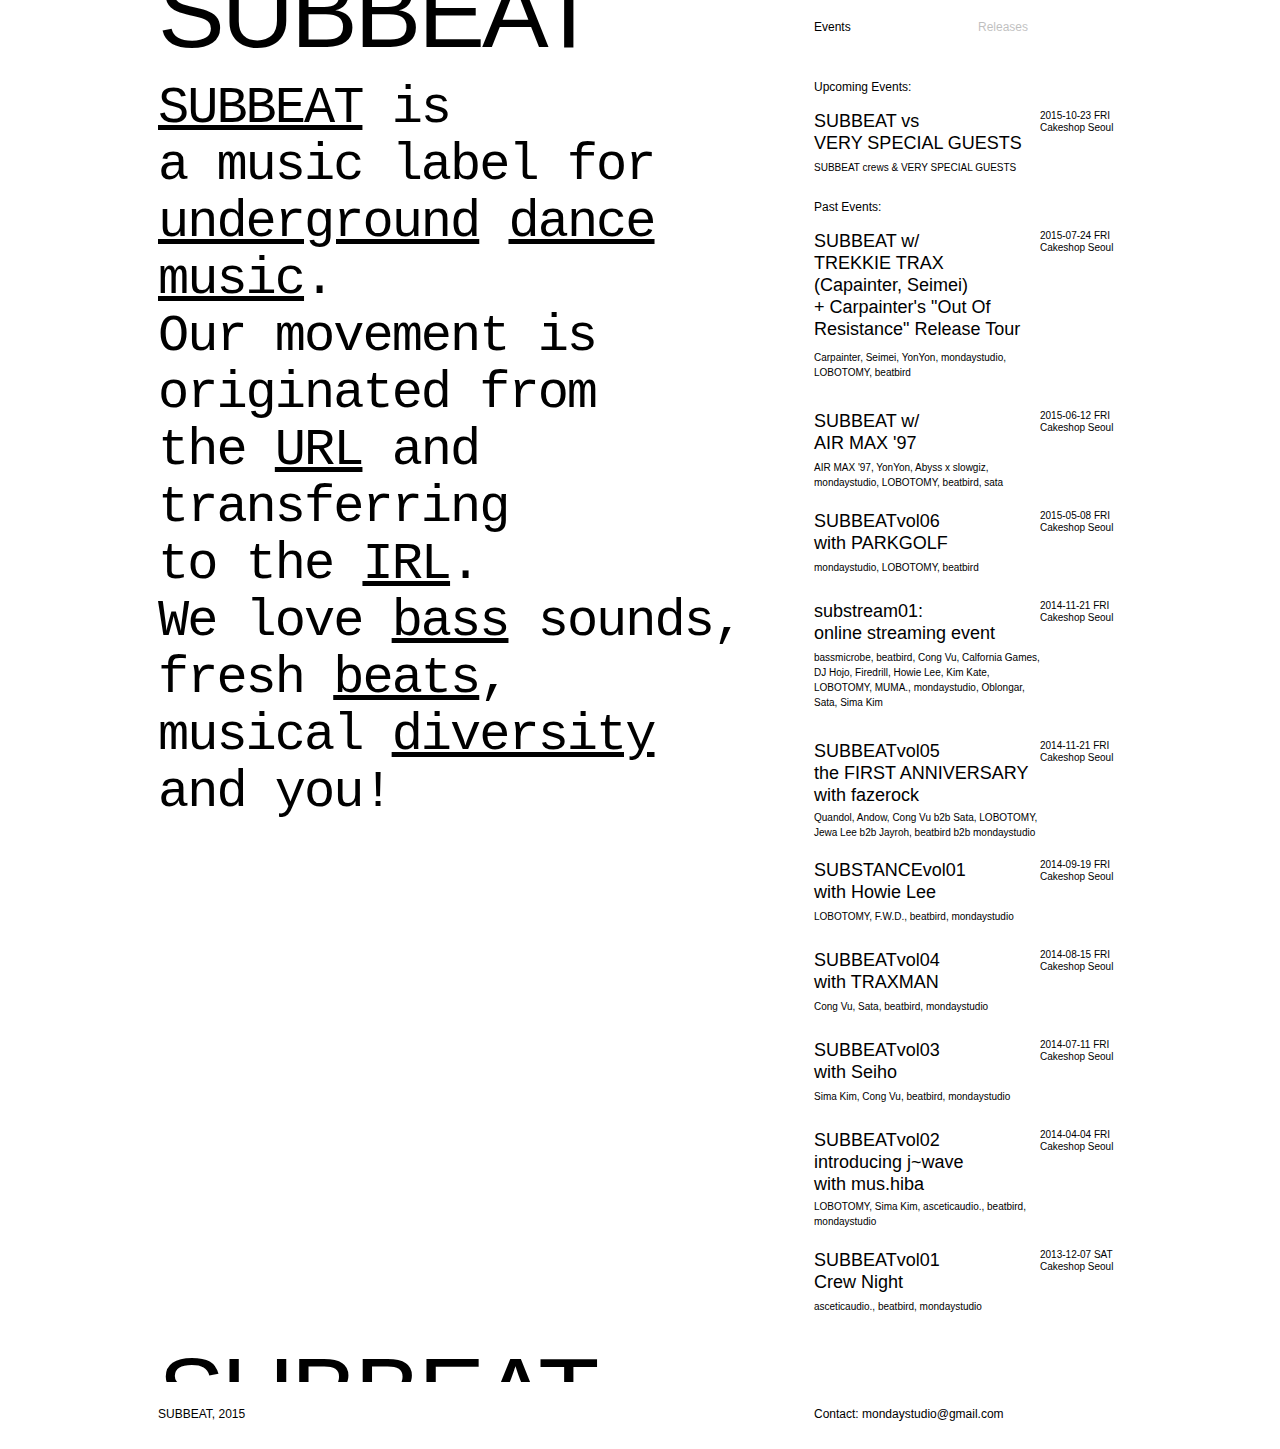
<file: index.html>
<!DOCTYPE html>
<html class="html" lang="en-US">
 <head>

  <script type="text/javascript">
   if(typeof Muse == "undefined") window.Muse = {}; window.Muse.assets = {"required":["jquery-1.8.3.min.js", "museutils.js", "jquery.watch.js", "museredirect.js", "index.css"], "outOfDate":[]};
</script>
  
  <script src="scripts/museredirect.js?4117159434" type="text/javascript"></script>
  
  <script type="text/javascript">
   Muse.Redirect.redirect('desktop', '', 'phone/index.html', '');
</script>
  
  <meta http-equiv="Content-type" content="text/html;charset=UTF-8"/>
  <meta name="generator" content="2014.3.2.295"/>
  <title>SUBBEAT</title>
  <link media="only screen and (max-device-width: 370px)" rel="alternate" href="http://subbe.at/phone/index.html"/>
  <!-- CSS -->
  <link rel="stylesheet" type="text/css" href="css/site_global.css?4124102617"/>
  <link rel="stylesheet" type="text/css" href="css/index.css?3875628575" id="pagesheet"/>
  <!-- Other scripts -->
  <script type="text/javascript">
   document.documentElement.className += ' js';
</script>
   </head>
 <body>

  <div class="clearfix" id="page"><!-- column -->
   <div class="position_content" id="page_position_content">
    <div class="clearfix colelem" id="pu75-4"><!-- group -->
     <div class="clearfix grpelem" id="u75-4"><!-- content -->
      <p>SUBBEAT</p>
     </div>
     <div class="clearfix grpelem" id="u120-4"><!-- content -->
      <p>Events</p>
     </div>
     <div class="clearfix grpelem" id="u121-4"><!-- content -->
      <p>Releases</p>
     </div>
    </div>
    <div class="clearfix colelem" id="pu78-37"><!-- group -->
     <div class="clearfix grpelem" id="u78-37"><!-- content -->
      <p><span id="u78">SUBBEAT</span> is</p>
      <p>a music label for</p>
      <p><span id="u78-6">underground</span><span id="u78-7"> </span><span id="u78-8">dance music</span>.</p>
      <p>Our movement is originated from</p>
      <p>the <span id="u78-14">URL</span> and</p>
      <p>transferring<br/>to the <span id="u78-20">IRL</span>.</p>
      <p>We love <span id="u78-24">bass</span><span id="u78-25"> sounds</span>, fresh <span id="u78-27">beats</span>,</p>
      <p>musical <span id="u78-31">diversity</span></p>
      <p>and you!</p>
     </div>
     <div class="clearfix grpelem" id="pu111-4"><!-- column -->
      <div class="clearfix colelem" id="u111-4"><!-- content -->
       <p>Upcoming Events:</p>
      </div>
      <div class="clearfix colelem" id="pu206-6"><!-- group -->
       <div class="Link clearfix grpelem" id="u206-6"><!-- content -->
        <p>SUBBEAT vs</p>
        <p>VERY SPECIAL GUESTS</p>
       </div>
       <div class="clearfix grpelem" id="u207-6"><!-- content -->
        <p>2015-10-23 FRI</p>
        <p>Cakeshop Seoul</p>
       </div>
      </div>
      <div class="clearfix colelem" id="u205-4"><!-- content -->
       <p>SUBBEAT crews &amp; VERY SPECIAL GUESTS</p>
      </div>
      <div class="clearfix colelem" id="u82-4"><!-- content -->
       <p>Past Events:</p>
      </div>
      <div class="clearfix colelem" id="pu80-10"><!-- group -->
       <a class="nonblock nontext Link clearfix grpelem" id="u80-10" href="https://www.facebook.com/events/678876412212742/" target="_blank"><!-- content --><p>SUBBEAT w/</p><p>TREKKIE TRAX</p><p>(Capainter, Seimei)</p><p id="u80-8">+ Carpainter's &quot;Out Of Resistance&quot; Release Tour</p></a>
       <div class="clearfix grpelem" id="u81-6"><!-- content -->
        <p>2015-07-24 FRI</p>
        <p>Cakeshop Seoul</p>
       </div>
      </div>
      <div class="clearfix colelem" id="u94-4"><!-- content -->
       <p>Carpainter, Seimei, YonYon, mondaystudio, LOBOTOMY, beatbird</p>
      </div>
      <div class="clearfix colelem" id="pu185-6"><!-- group -->
       <a class="nonblock nontext Link clearfix grpelem" id="u185-6" href="https://www.facebook.com/events/658757987588526/" target="_blank"><!-- content --><p>SUBBEAT w/</p><p>AIR MAX '97</p></a>
       <div class="clearfix grpelem" id="u186-6"><!-- content -->
        <p>2015-06-12 FRI</p>
        <p>Cakeshop Seoul</p>
       </div>
      </div>
      <div class="clearfix colelem" id="u187-4"><!-- content -->
       <p>AIR MAX '97, YonYon, Abyss x slowgiz,&nbsp; mondaystudio, LOBOTOMY, beatbird, sata</p>
      </div>
      <div class="clearfix colelem" id="pu176-6"><!-- group -->
       <a class="nonblock nontext Link clearfix grpelem" id="u176-6" href="https://www.facebook.com/events/488866214594608/" target="_blank"><!-- content --><p>SUBBEATvol06</p><p>with PARKGOLF</p></a>
       <div class="clearfix grpelem" id="u177-6"><!-- content -->
        <p>2015-05-08 FRI</p>
        <p>Cakeshop Seoul</p>
       </div>
      </div>
      <div class="clearfix colelem" id="u178-4"><!-- content -->
       <p>mondaystudio, LOBOTOMY, beatbird</p>
      </div>
      <div class="clearfix colelem" id="pu97-6"><!-- group -->
       <a class="nonblock nontext Link clearfix grpelem" id="u97-6" href="http://subbe.at/substream01/" target="_blank"><!-- content --><p>substream01:</p><p>online streaming event</p></a>
       <div class="clearfix grpelem" id="u98-6"><!-- content -->
        <p>2014-11-21 FRI</p>
        <p>Cakeshop Seoul</p>
       </div>
      </div>
      <div class="clearfix colelem" id="u99-4"><!-- content -->
       <p>bassmicrobe, beatbird, Cong Vu, Calfornia Games, DJ Hojo, Firedrill, Howie Lee, Kim Kate, LOBOTOMY, MUMA., mondaystudio, Oblongar, Sata, Sima Kim</p>
      </div>
      <div class="clearfix colelem" id="pu83-8"><!-- group -->
       <a class="nonblock nontext Link clearfix grpelem" id="u83-8" href="https://www.facebook.com/events/882528008423893/" target="_blank"><!-- content --><p>SUBBEATvol05</p><p>the FIRST ANNIVERSARY</p><p>with fazerock</p></a>
       <div class="clearfix grpelem" id="u84-6"><!-- content -->
        <p>2014-11-21 FRI</p>
        <p>Cakeshop Seoul</p>
       </div>
      </div>
      <div class="clearfix colelem" id="u95-4"><!-- content -->
       <p>Quandol, Andow, Cong Vu b2b Sata, LOBOTOMY, Jewa Lee b2b Jayroh, beatbird b2b mondaystudio</p>
      </div>
     </div>
    </div>
    <div class="clearfix colelem" id="pu117-6"><!-- group -->
     <div class="clearfix grpelem" id="u117-6"><!-- content -->
      <p>SUBSTANCEvol01</p>
      <p>with Howie Lee</p>
     </div>
     <div class="clearfix grpelem" id="u118-6"><!-- content -->
      <p>2014-09-19 FRI</p>
      <p>Cakeshop Seoul</p>
     </div>
    </div>
    <div class="clearfix colelem" id="u119-4"><!-- content -->
     <p>LOBOTOMY, F.W.D., beatbird, mondaystudio</p>
    </div>
    <div class="clearfix colelem" id="pu85-6"><!-- group -->
     <div class="clearfix grpelem" id="u85-6"><!-- content -->
      <p>SUBBEATvol04</p>
      <p>with TRAXMAN</p>
     </div>
     <div class="clearfix grpelem" id="u86-6"><!-- content -->
      <p>2014-08-15 FRI</p>
      <p>Cakeshop Seoul</p>
     </div>
    </div>
    <div class="clearfix colelem" id="u96-4"><!-- content -->
     <p>Cong Vu, Sata, beatbird, mondaystudio</p>
    </div>
    <div class="clearfix colelem" id="pu89-6"><!-- group -->
     <div class="clearfix grpelem" id="u89-6"><!-- content -->
      <p>SUBBEATvol03</p>
      <p>with Seiho</p>
     </div>
     <div class="clearfix grpelem" id="u90-6"><!-- content -->
      <p>2014-07-11 FRI</p>
      <p>Cakeshop Seoul</p>
     </div>
    </div>
    <div class="clearfix colelem" id="u104-4"><!-- content -->
     <p>Sima Kim, Cong Vu, beatbird, mondaystudio</p>
    </div>
    <div class="clearfix colelem" id="pu107-8"><!-- group -->
     <div class="clearfix grpelem" id="u107-8"><!-- content -->
      <p>SUBBEATvol02</p>
      <p>introducing j~wave</p>
      <p>with mus.hiba</p>
     </div>
     <div class="clearfix grpelem" id="u105-6"><!-- content -->
      <p>2014-04-04 FRI</p>
      <p>Cakeshop Seoul</p>
     </div>
    </div>
    <div class="clearfix colelem" id="u106-4"><!-- content -->
     <p>LOBOTOMY, Sima Kim, asceticaudio., beatbird, mondaystudio</p>
    </div>
    <div class="clearfix colelem" id="pu108-6"><!-- group -->
     <div class="clearfix grpelem" id="u108-6"><!-- content -->
      <p>SUBBEATvol01</p>
      <p>Crew Night</p>
     </div>
     <div class="clearfix grpelem" id="u110-6"><!-- content -->
      <p>2013-12-07 SAT</p>
      <p>Cakeshop Seoul</p>
     </div>
    </div>
    <div class="clearfix colelem" id="u109-4"><!-- content -->
     <p>asceticaudio., beatbird, mondaystudio</p>
    </div>
    <div class="verticalspacer"></div>
    <div class="clearfix colelem" id="pu112-4"><!-- group -->
     <div class="clearfix grpelem" id="u112-4"><!-- content -->
      <p>SUBBEAT</p>
     </div>
     <div class="clearfix grpelem" id="u114"><!-- group -->
      <div class="clearfix grpelem" id="u79-4"><!-- content -->
       <p>SUBBEAT, 2015</p>
      </div>
      <div class="clearfix grpelem" id="u115-4"><!-- content -->
       <p>Contact: mondaystudio@gmail.com</p>
      </div>
     </div>
    </div>
   </div>
  </div>
  <!-- JS includes -->
  <script type="text/javascript">
   if (document.location.protocol != 'https:') document.write('\x3Cscript src="http://musecdn2.businesscatalyst.com/scripts/4.0/jquery-1.8.3.min.js" type="text/javascript">\x3C/script>');
</script>
  <script type="text/javascript">
   window.jQuery || document.write('\x3Cscript src="scripts/jquery-1.8.3.min.js" type="text/javascript">\x3C/script>');
</script>
  <script src="scripts/museutils.js?521960461" type="text/javascript"></script>
  <script src="scripts/jquery.watch.js?56779320" type="text/javascript"></script>
  <!-- Other scripts -->
  <script type="text/javascript">
   $(document).ready(function() { try {
(function(){var a={},b=function(a){if(a.match(/^rgb/))return a=a.replace(/\s+/g,"").match(/([\d\,]+)/gi)[0].split(","),(parseInt(a[0])<<16)+(parseInt(a[1])<<8)+parseInt(a[2]);if(a.match(/^\#/))return parseInt(a.substr(1),16);return 0};(function(){$('link[type="text/css"]').each(function(){var b=($(this).attr("href")||"").match(/\/?css\/([\w\-]+\.css)\?(\d+)/);b&&b[1]&&b[2]&&(a[b[1]]=b[2])})})();(function(){$("body").append('<div class="version" style="display:none; width:1px; height:1px;"></div>');
for(var c=$(".version"),d=0;d<Muse.assets.required.length;){var f=Muse.assets.required[d],g=f.match(/([\w\-\.]+)\.(\w+)$/),k=g&&g[1]?g[1]:null,g=g&&g[2]?g[2]:null;switch(g.toLowerCase()){case "css":k=k.replace(/\W/gi,"_").replace(/^([^a-z])/gi,"_$1");c.addClass(k);var g=b(c.css("color")),h=b(c.css("background-color"));g!=0||h!=0?(Muse.assets.required.splice(d,1),"undefined"!=typeof a[f]&&(g!=a[f]>>>24||h!=(a[f]&16777215))&&Muse.assets.outOfDate.push(f)):d++;c.removeClass(k);break;case "js":k.match(/^jquery-[\d\.]+/gi)&&
typeof $!="undefined"?Muse.assets.required.splice(d,1):d++;break;default:throw Error("Unsupported file type: "+g);}}c.remove();if(Muse.assets.outOfDate.length||Muse.assets.required.length)c="Some files on the server may be missing or incorrect. Clear browser cache and try again. If the problem persists please contact website author.",(d=location&&location.search&&location.search.match&&location.search.match(/muse_debug/gi))&&Muse.assets.outOfDate.length&&(c+="\nOut of date: "+Muse.assets.outOfDate.join(",")),d&&Muse.assets.required.length&&(c+="\nMissing: "+Muse.assets.required.join(",")),alert(c)})()})();/* body */
Muse.Utils.transformMarkupToFixBrowserProblemsPreInit();/* body */
Muse.Utils.prepHyperlinks(true);/* body */
Muse.Utils.fullPage('#page');/* 100% height page */
Muse.Utils.showWidgetsWhenReady();/* body */
Muse.Utils.transformMarkupToFixBrowserProblems();/* body */
} catch(e) { if (e && 'function' == typeof e.notify) e.notify(); else Muse.Assert.fail('Error calling selector function:' + e); }});
</script>
   </body>
</html>
</file>
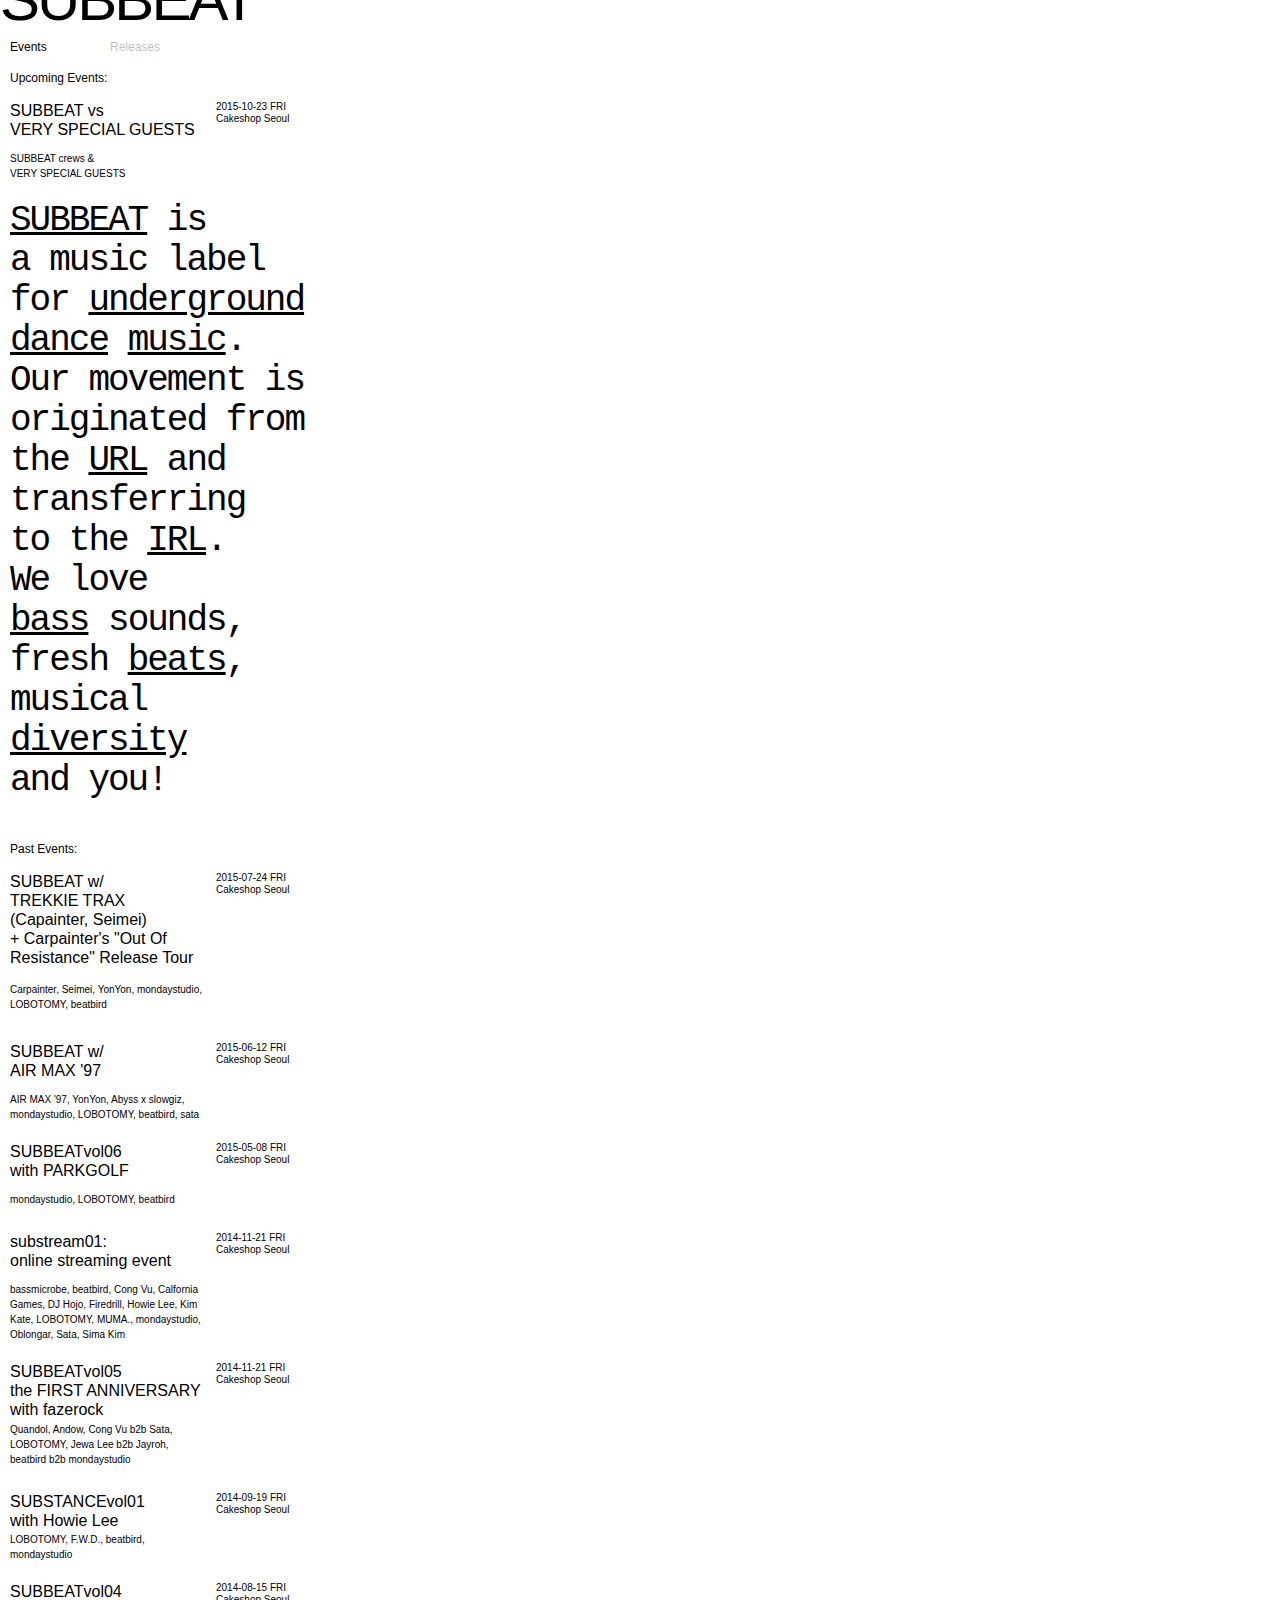
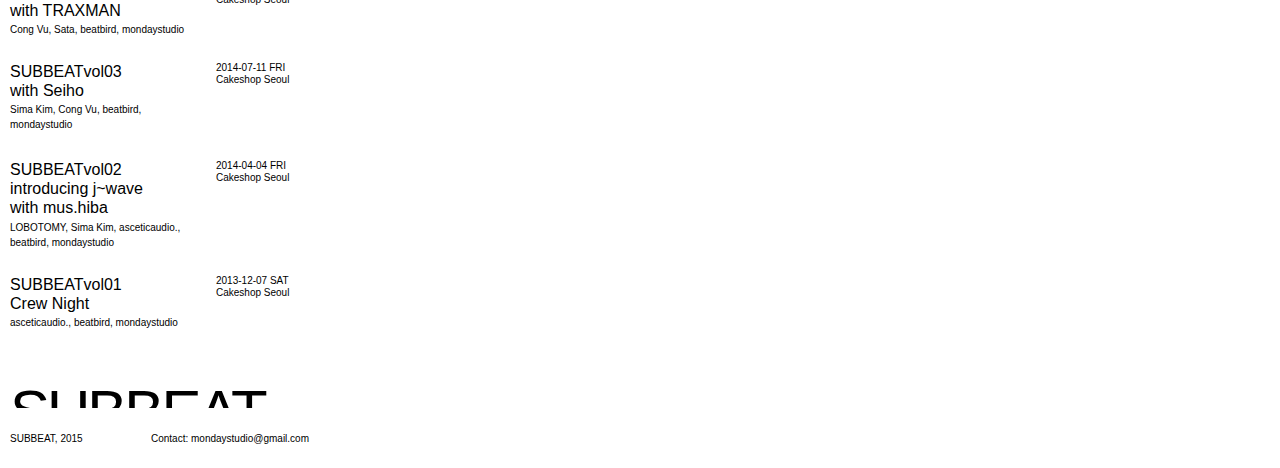
<file: phone/index.html>
<!DOCTYPE html>
<html class="html" lang="en-US">
 <head>

  <script type="text/javascript">
   if(typeof Muse == "undefined") window.Muse = {}; window.Muse.assets = {"required":["jquery-1.8.3.min.js", "museutils.js", "jquery.watch.js", "index.css"], "outOfDate":[]};
</script>
  
  <meta http-equiv="Content-type" content="text/html;charset=UTF-8"/>
  <meta name="generator" content="2014.3.2.295"/>
  <title>SUBBEAT</title>
  <meta name="viewport" content="width=319"/>
  <link rel="canonical" href="http://subbe.at/index.html"/>
  <!-- CSS -->
  <link rel="stylesheet" type="text/css" href="../css/site_global.css?4124102617"/>
  <link rel="stylesheet" type="text/css" href="css/index.css?358594021" id="pagesheet"/>
  <!-- Other scripts -->
  <script type="text/javascript">
   document.documentElement.className += ' js';
</script>
   </head>
 <body>

  <div class="clearfix" id="page"><!-- column -->
   <div class="position_content" id="page_position_content">
    <div class="clearfix colelem" id="u142-4"><!-- content -->
     <p>SUBBEAT</p>
    </div>
    <div class="clearfix colelem" id="pu147-4"><!-- group -->
     <div class="clearfix grpelem" id="u147-4"><!-- content -->
      <p>Events</p>
     </div>
     <div class="clearfix grpelem" id="u148-4"><!-- content -->
      <p>Releases</p>
     </div>
    </div>
    <div class="clearfix colelem" id="u143-4"><!-- content -->
     <p>Upcoming Events:</p>
    </div>
    <div class="clearfix colelem" id="pu208-6"><!-- group -->
     <div class="Link clearfix grpelem" id="u208-6"><!-- content -->
      <p>SUBBEAT vs</p>
      <p>VERY SPECIAL GUESTS</p>
     </div>
     <div class="clearfix grpelem" id="u209-6"><!-- content -->
      <p>2015-10-23 FRI</p>
      <p>Cakeshop Seoul</p>
     </div>
    </div>
    <div class="clearfix colelem" id="u210-6"><!-- content -->
     <p>SUBBEAT crews &amp;</p>
     <p>VERY SPECIAL GUESTS</p>
    </div>
    <div class="clearfix colelem" id="u149-36"><!-- content -->
     <p><span id="u149">SUBBEAT</span> is</p>
     <p>a music label for <span id="u149-5">underground</span> <span id="u149-7">dance</span> <span id="u149-9">music</span>.</p>
     <p>Our movement is originated from</p>
     <p>the <span id="u149-15">URL</span> and</p>
     <p>transferring<br/>to the <span id="u149-21">IRL</span>.</p>
     <p>We love</p>
     <p><span id="u149-26">bass</span> sounds, fresh <span id="u149-28">beats</span>, musical <span id="u149-30">diversity</span></p>
     <p>and you!</p>
    </div>
    <div class="clearfix colelem" id="u150-4"><!-- content -->
     <p>Past Events:</p>
    </div>
    <div class="clearfix colelem" id="pu144-10"><!-- group -->
     <a class="nonblock nontext Link clearfix grpelem" id="u144-10" href="https://www.facebook.com/events/678876412212742/" target="_blank"><!-- content --><p>SUBBEAT w/</p><p>TREKKIE TRAX</p><p>(Capainter, Seimei)</p><p id="u144-8">+ Carpainter's &quot;Out Of Resistance&quot; Release Tour</p></a>
     <div class="clearfix grpelem" id="u145-6"><!-- content -->
      <p>2015-07-24 FRI</p>
      <p>Cakeshop Seoul</p>
     </div>
    </div>
    <div class="clearfix colelem" id="u146-4"><!-- content -->
     <p>Carpainter, Seimei, YonYon, mondaystudio, LOBOTOMY, beatbird</p>
    </div>
    <div class="clearfix colelem" id="pu199-6"><!-- group -->
     <a class="nonblock nontext Link clearfix grpelem" id="u199-6" href="https://www.facebook.com/events/658757987588526/" target="_blank"><!-- content --><p>SUBBEAT w/</p><p>AIR MAX '97</p></a>
     <div class="clearfix grpelem" id="u200-6"><!-- content -->
      <p>2015-06-12 FRI</p>
      <p>Cakeshop Seoul</p>
     </div>
    </div>
    <div class="clearfix colelem" id="u201-4"><!-- content -->
     <p>AIR MAX '97, YonYon, Abyss x slowgiz,&nbsp; mondaystudio, LOBOTOMY, beatbird, sata</p>
    </div>
    <div class="clearfix colelem" id="pu202-6"><!-- group -->
     <a class="nonblock nontext Link clearfix grpelem" id="u202-6" href="https://www.facebook.com/events/488866214594608/" target="_blank"><!-- content --><p>SUBBEATvol06</p><p>with PARKGOLF</p></a>
     <div class="clearfix grpelem" id="u203-6"><!-- content -->
      <p>2015-05-08 FRI</p>
      <p>Cakeshop Seoul</p>
     </div>
    </div>
    <div class="clearfix colelem" id="u204-4"><!-- content -->
     <p>mondaystudio, LOBOTOMY, beatbird</p>
    </div>
    <div class="clearfix colelem" id="pu152-6"><!-- group -->
     <a class="nonblock nontext Link clearfix grpelem" id="u152-6" href="http://subbe.at/substream01/" target="_blank"><!-- content --><p>substream01:</p><p>online streaming event</p></a>
     <div class="clearfix grpelem" id="u166-6"><!-- content -->
      <p>2014-11-21 FRI</p>
      <p>Cakeshop Seoul</p>
     </div>
    </div>
    <div class="clearfix colelem" id="u159-4"><!-- content -->
     <p>bassmicrobe, beatbird, Cong Vu, Calfornia Games, DJ Hojo, Firedrill, Howie Lee, Kim Kate, LOBOTOMY, MUMA., mondaystudio, Oblongar, Sata, Sima Kim</p>
    </div>
    <div class="clearfix colelem" id="pu151-8"><!-- group -->
     <a class="nonblock nontext Link clearfix grpelem" id="u151-8" href="https://www.facebook.com/events/882528008423893/" target="_blank"><!-- content --><p>SUBBEATvol05</p><p>the FIRST ANNIVERSARY</p><p>with fazerock</p></a>
     <div class="clearfix grpelem" id="u165-6"><!-- content -->
      <p>2014-11-21 FRI</p>
      <p>Cakeshop Seoul</p>
     </div>
    </div>
    <div class="clearfix colelem" id="u158-4"><!-- content -->
     <p>Quandol, Andow, Cong Vu b2b Sata, LOBOTOMY, Jewa Lee b2b Jayroh, beatbird b2b mondaystudio</p>
    </div>
    <div class="clearfix colelem" id="pu157-6"><!-- group -->
     <div class="clearfix grpelem" id="u157-6"><!-- content -->
      <p>SUBSTANCEvol01</p>
      <p>with Howie Lee</p>
     </div>
     <div class="clearfix grpelem" id="u171-6"><!-- content -->
      <p>2014-09-19 FRI</p>
      <p>Cakeshop Seoul</p>
     </div>
    </div>
    <div class="clearfix colelem" id="u161-4"><!-- content -->
     <p>LOBOTOMY, F.W.D., beatbird, mondaystudio</p>
    </div>
    <div class="clearfix colelem" id="pu156-6"><!-- group -->
     <div class="clearfix grpelem" id="u156-6"><!-- content -->
      <p>SUBBEATvol04</p>
      <p>with TRAXMAN</p>
     </div>
     <div class="clearfix grpelem" id="u170-6"><!-- content -->
      <p>2014-08-15 FRI</p>
      <p>Cakeshop Seoul</p>
     </div>
    </div>
    <div class="clearfix colelem" id="u160-4"><!-- content -->
     <p>Cong Vu, Sata, beatbird, mondaystudio</p>
    </div>
    <div class="clearfix colelem" id="pu153-6"><!-- group -->
     <div class="clearfix grpelem" id="u153-6"><!-- content -->
      <p>SUBBEATvol03</p>
      <p>with Seiho</p>
     </div>
     <div class="clearfix grpelem" id="u167-6"><!-- content -->
      <p>2014-07-11 FRI</p>
      <p>Cakeshop Seoul</p>
     </div>
    </div>
    <div class="clearfix colelem" id="u162-4"><!-- content -->
     <p>Sima Kim, Cong Vu, beatbird, mondaystudio</p>
    </div>
    <div class="clearfix colelem" id="pu155-8"><!-- group -->
     <div class="clearfix grpelem" id="u155-8"><!-- content -->
      <p>SUBBEATvol02</p>
      <p>introducing j~wave</p>
      <p>with mus.hiba</p>
     </div>
     <div class="clearfix grpelem" id="u169-6"><!-- content -->
      <p>2014-04-04 FRI</p>
      <p>Cakeshop Seoul</p>
     </div>
    </div>
    <div class="clearfix colelem" id="u164-4"><!-- content -->
     <p>LOBOTOMY, Sima Kim, asceticaudio., beatbird, mondaystudio</p>
    </div>
    <div class="clearfix colelem" id="pu154-6"><!-- group -->
     <div class="clearfix grpelem" id="u154-6"><!-- content -->
      <p>SUBBEATvol01</p>
      <p>Crew Night</p>
     </div>
     <div class="clearfix grpelem" id="u168-6"><!-- content -->
      <p>2013-12-07 SAT</p>
      <p>Cakeshop Seoul</p>
     </div>
    </div>
    <div class="clearfix colelem" id="u163-4"><!-- content -->
     <p>asceticaudio., beatbird, mondaystudio</p>
    </div>
    <div class="verticalspacer"></div>
    <div class="clearfix colelem" id="pu172-4"><!-- group -->
     <div class="clearfix grpelem" id="u172-4"><!-- content -->
      <p>SUBBEAT</p>
     </div>
     <div class="browser_width grpelem" id="u173-bw">
      <div class="clearfix" id="u173"><!-- group -->
       <div class="clearfix grpelem" id="u174-4"><!-- content -->
        <p>SUBBEAT, 2015</p>
       </div>
       <div class="clearfix grpelem" id="u175-4"><!-- content -->
        <p>Contact: mondaystudio@gmail.com</p>
       </div>
      </div>
     </div>
    </div>
   </div>
  </div>
  <!-- JS includes -->
  <script type="text/javascript">
   if (document.location.protocol != 'https:') document.write('\x3Cscript src="http://musecdn2.businesscatalyst.com/scripts/4.0/jquery-1.8.3.min.js" type="text/javascript">\x3C/script>');
</script>
  <script type="text/javascript">
   window.jQuery || document.write('\x3Cscript src="../scripts/jquery-1.8.3.min.js" type="text/javascript">\x3C/script>');
</script>
  <script src="../scripts/museutils.js?521960461" type="text/javascript"></script>
  <script src="../scripts/jquery.watch.js?56779320" type="text/javascript"></script>
  <!-- Other scripts -->
  <script type="text/javascript">
   $(document).ready(function() { try {
(function(){var a={},b=function(a){if(a.match(/^rgb/))return a=a.replace(/\s+/g,"").match(/([\d\,]+)/gi)[0].split(","),(parseInt(a[0])<<16)+(parseInt(a[1])<<8)+parseInt(a[2]);if(a.match(/^\#/))return parseInt(a.substr(1),16);return 0};(function(){$('link[type="text/css"]').each(function(){var b=($(this).attr("href")||"").match(/\/?css\/([\w\-]+\.css)\?(\d+)/);b&&b[1]&&b[2]&&(a[b[1]]=b[2])})})();(function(){$("body").append('<div class="version" style="display:none; width:1px; height:1px;"></div>');
for(var c=$(".version"),d=0;d<Muse.assets.required.length;){var f=Muse.assets.required[d],g=f.match(/([\w\-\.]+)\.(\w+)$/),k=g&&g[1]?g[1]:null,g=g&&g[2]?g[2]:null;switch(g.toLowerCase()){case "css":k=k.replace(/\W/gi,"_").replace(/^([^a-z])/gi,"_$1");c.addClass(k);var g=b(c.css("color")),h=b(c.css("background-color"));g!=0||h!=0?(Muse.assets.required.splice(d,1),"undefined"!=typeof a[f]&&(g!=a[f]>>>24||h!=(a[f]&16777215))&&Muse.assets.outOfDate.push(f)):d++;c.removeClass(k);break;case "js":k.match(/^jquery-[\d\.]+/gi)&&
typeof $!="undefined"?Muse.assets.required.splice(d,1):d++;break;default:throw Error("Unsupported file type: "+g);}}c.remove();if(Muse.assets.outOfDate.length||Muse.assets.required.length)c="Some files on the server may be missing or incorrect. Clear browser cache and try again. If the problem persists please contact website author.",(d=location&&location.search&&location.search.match&&location.search.match(/muse_debug/gi))&&Muse.assets.outOfDate.length&&(c+="\nOut of date: "+Muse.assets.outOfDate.join(",")),d&&Muse.assets.required.length&&(c+="\nMissing: "+Muse.assets.required.join(",")),alert(c)})()})();/* body */
Muse.Utils.transformMarkupToFixBrowserProblemsPreInit();/* body */
Muse.Utils.prepHyperlinks(true);/* body */
Muse.Utils.resizeHeight()/* resize height */
Muse.Utils.fullPage('#page');/* 100% height page */
Muse.Utils.showWidgetsWhenReady();/* body */
Muse.Utils.transformMarkupToFixBrowserProblems();/* body */
} catch(e) { if (e && 'function' == typeof e.notify) e.notify(); else Muse.Assert.fail('Error calling selector function:' + e); }});
</script>
   </body>
</html>
</file>
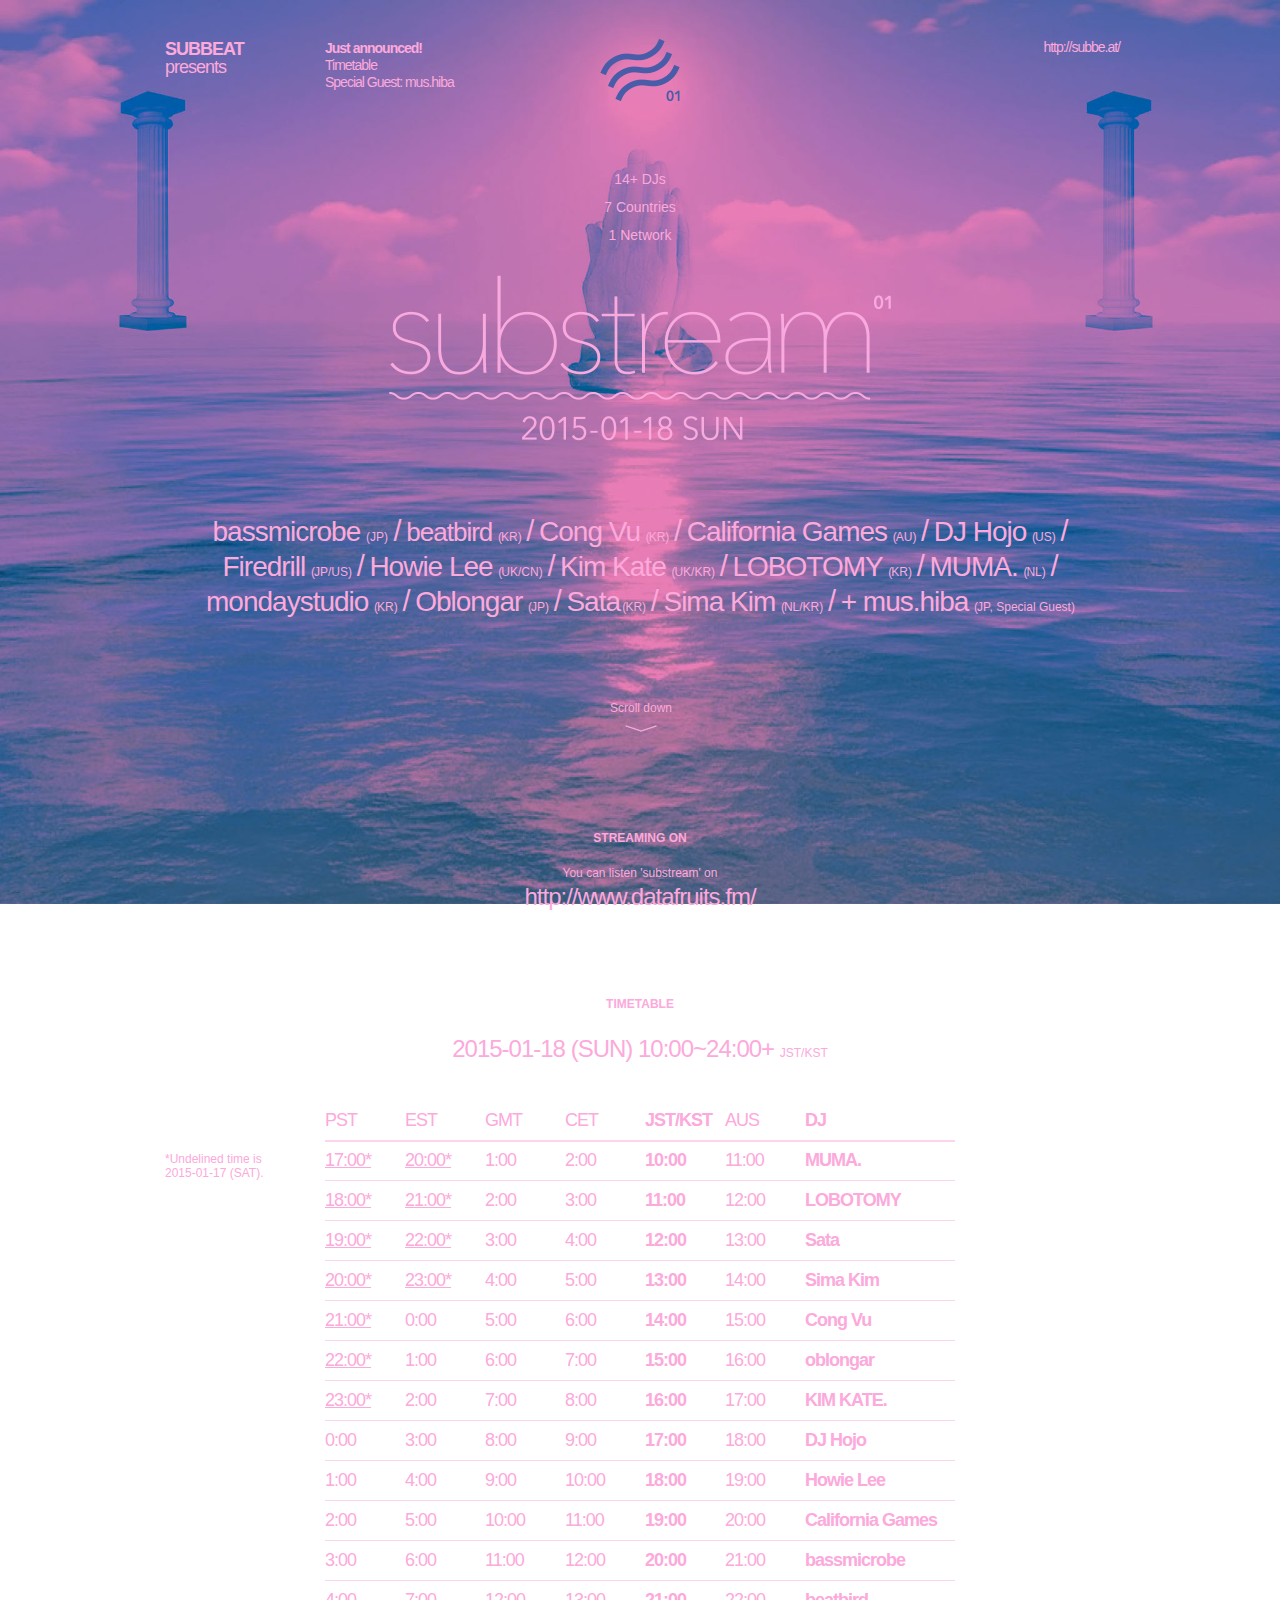
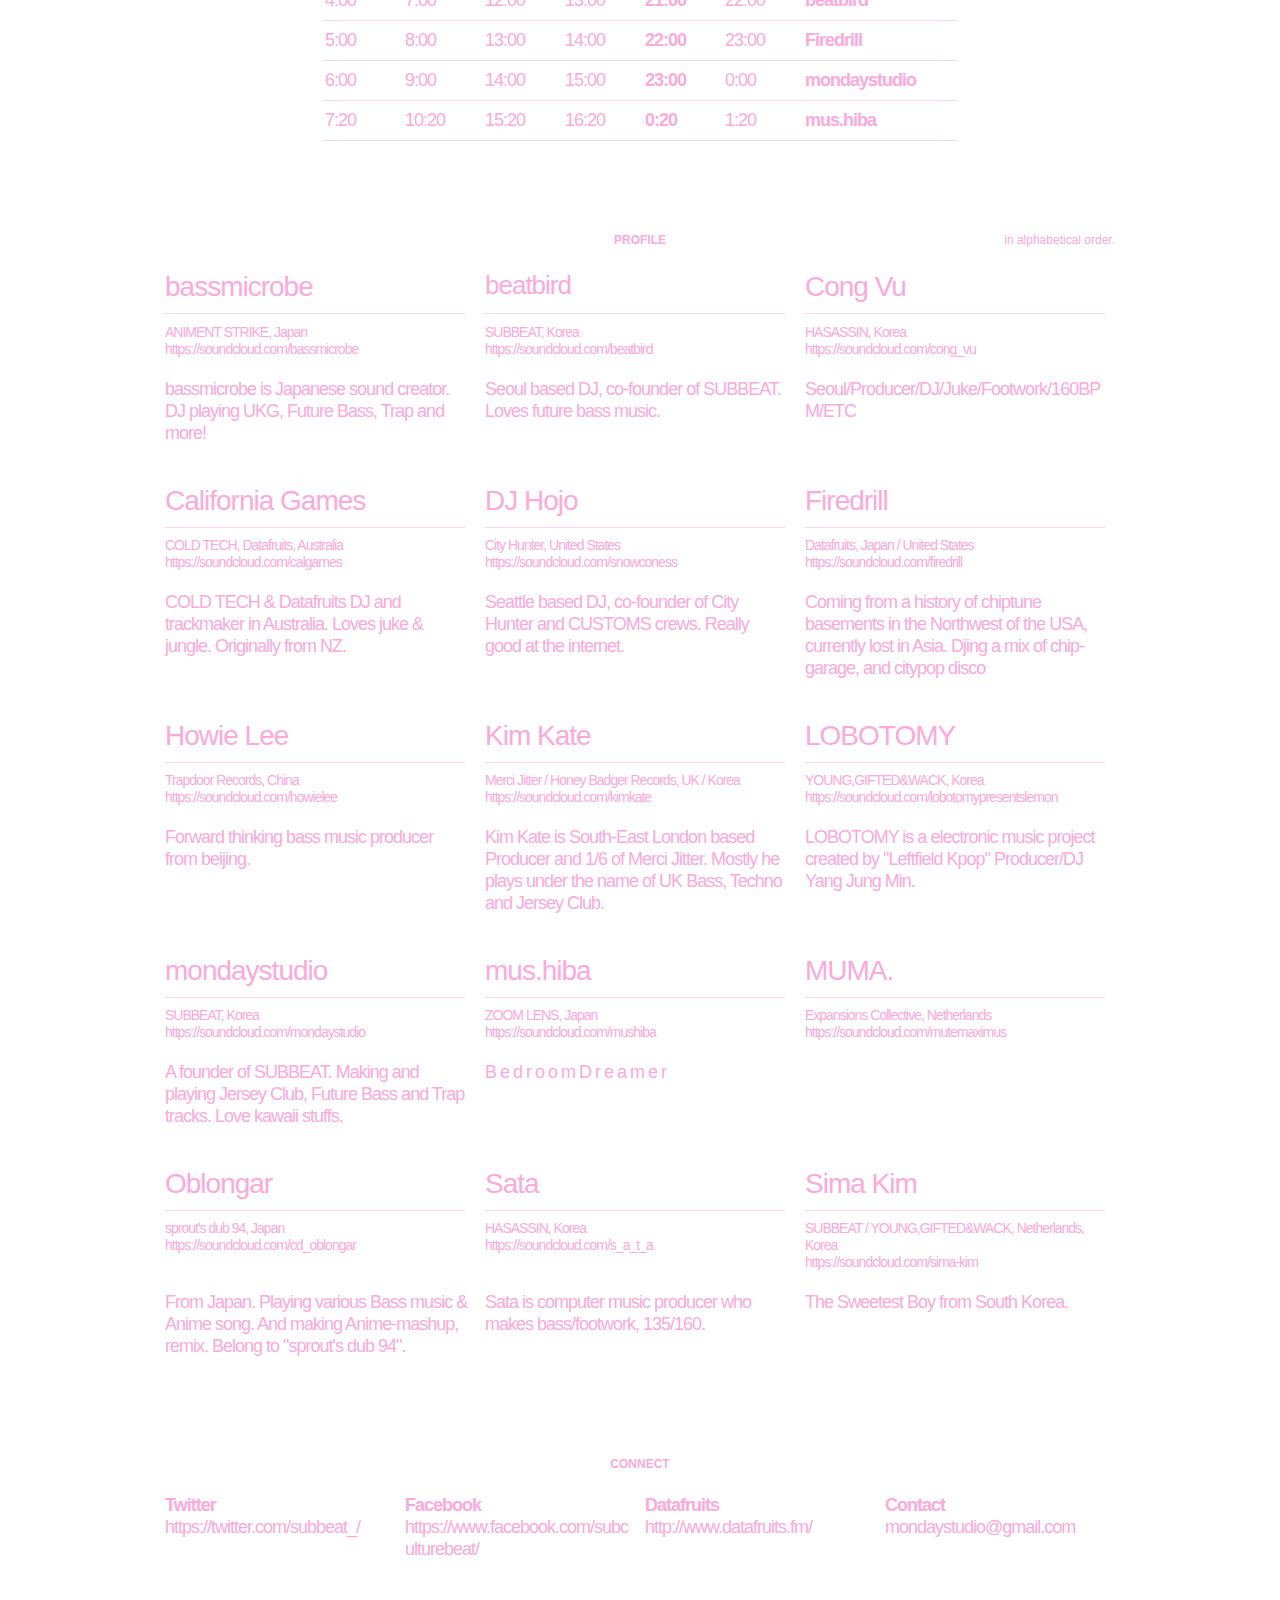
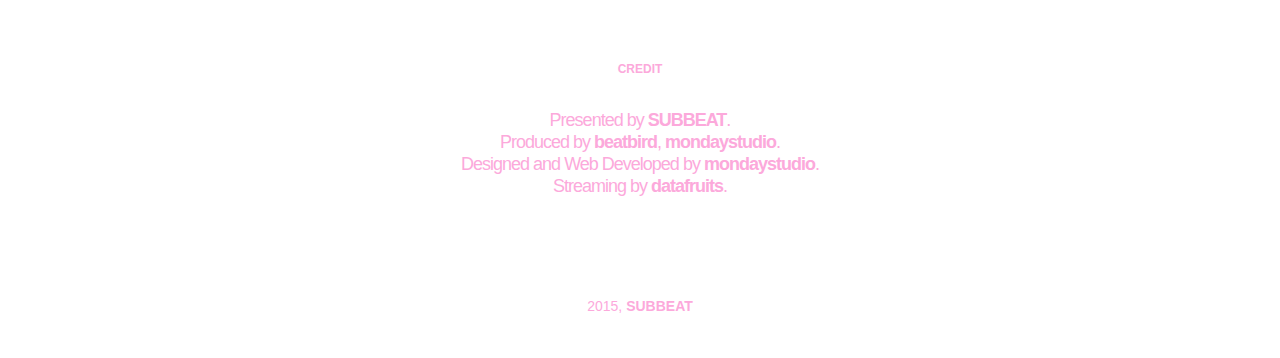
<file: substream01/index.html>
<!DOCTYPE html>
<html class="html" lang="en-US">
 <head>

  <script type="text/javascript">
   if(typeof Muse == "undefined") window.Muse = {}; window.Muse.assets = {"required":["jquery-1.8.3.min.js", "museutils.js", "jquery.musepolyfill.bgsize.js", "jquery.watch.js", "museredirect.js", "index.css"], "outOfDate":[]};
</script>
  
  <script src="scripts/museredirect.js?17485671" type="text/javascript"></script>
  
  <script type="text/javascript">
   Muse.Redirect.redirect('desktop', '', 'phone/index.html', '');
</script>
  
  <meta http-equiv="Content-type" content="text/html;charset=UTF-8"/>
  <meta name="generator" content="2014.2.1.284"/>
  <title>SUBSTREAM by SUBBEAT</title>
  <link media="only screen and (max-device-width: 370px)" rel="alternate" href="http://subbe.at/phone/index.html"/>
  <!-- CSS -->
  <link rel="stylesheet" type="text/css" href="css/site_global.css?126034594"/>
  <link rel="stylesheet" type="text/css" href="css/index.css?156650175" id="pagesheet"/>
  <!--[if lt IE 9]>
  <link rel="stylesheet" type="text/css" href="css/iefonts_index.css?18166616"/>
  <![endif]-->
  <!-- Other scripts -->
  <script type="text/javascript">
   document.documentElement.className += ' js';
var __adobewebfontsappname__ = "muse";
</script>
  <!-- JS includes -->
  <script type="text/javascript">
   document.write('\x3Cscript src="' + (document.location.protocol == 'https:' ? 'https:' : 'http:') + '//webfonts.creativecloud.com/maven-pro:n7,n4:all.js" type="text/javascript">\x3C/script>');
</script>
   </head>
 <body class="museBGSize">

  <div class="clearfix" id="page"><!-- column -->
   <div class="position_content" id="page_position_content">
    <div class="clearfix colelem" id="pu133-6"><!-- group -->
     <div class="clearfix grpelem" id="u133-6"><!-- content -->
      <p id="u133-2">SUBBEAT</p>
      <p id="u133-4">presents</p>
     </div>
     <div class="clearfix grpelem" id="u249-8"><!-- content -->
      <p id="u249-2">Just announced!</p>
      <p id="u249-4">Timetable</p>
      <p id="u249-6">Special Guest: mus.hiba</p>
     </div>
     <div class="clip_frame grpelem" id="u95"><!-- image -->
      <img class="block" id="u95_img" src="images/substreamvol01_html_symbol_80x80.png" alt="" width="80" height="80"/>
     </div>
     <div class="clearfix grpelem" id="u134-5"><!-- content -->
      <p id="u134-3"><a class="nonblock" href="http://subbe.at/" target="_blank"><span id="u134">http://subbe.at/</span></a></p>
     </div>
    </div>
    <div class="clearfix colelem" id="u101-8"><!-- content -->
     <p>14+ DJs</p>
     <p>7 Countries</p>
     <p>1 Network</p>
    </div>
    <div class="clip_frame colelem" id="u89"><!-- image -->
     <img class="block" id="u89_img" src="images/substreamvol01_html_logo_512x200.png" alt="" width="512" height="200"/>
    </div>
    <div class="clearfix colelem" id="u121-118"><!-- content -->
     <p id="u121-38"><span id="u121">bassmicrobe</span><span id="u121-2"> </span><span id="u121-3">(JP)</span><span id="u121-4"> </span><span id="u121-5">/</span><span id="u121-6"> </span><span id="u121-7">beatbird</span><span id="u121-8"> </span><span id="u121-9">(</span><span id="u121-10">KR</span><span id="u121-11">)</span><span id="u121-12"> </span><span id="u121-13">/</span><span id="u121-14"> </span><span id="u121-15">Cong Vu</span><span id="u121-16"> </span><span id="u121-17">(</span><span id="u121-18">KR</span><span id="u121-19">)</span><span id="u121-20"> </span><span id="u121-21">/</span><span id="u121-22"> </span><span id="u121-23">California Games</span><span id="u121-24"> </span><span id="u121-25">(</span><span id="u121-26">AU</span><span id="u121-27">)</span><span id="u121-28"> </span><span id="u121-29">/</span><span id="u121-30"> </span><span id="u121-31">DJ Hojo</span><span id="u121-32"> </span><span id="u121-33">(</span><span id="u121-34">US</span><span id="u121-35">)</span><span id="u121-36"> </span><span id="u121-37">/</span></p>
     <p id="u121-78"><span id="u121-39">Firedrill</span><span id="u121-40"> </span><span id="u121-41">(</span><span id="u121-42">JP/US</span><span id="u121-43">)</span><span id="u121-44"> </span><span id="u121-45">/</span><span id="u121-46"> </span><span id="u121-47">Howie Lee</span><span id="u121-48"> </span><span id="u121-49">(</span><span id="u121-50">UK/CN</span><span id="u121-51">)</span><span id="u121-52"> </span><span id="u121-53">/</span><span id="u121-54"> </span><span id="u121-55">Kim Kate</span><span id="u121-56"> </span><span id="u121-57">(</span><span id="u121-58">UK/KR</span><span id="u121-59">)</span><span id="u121-60"> </span><span id="u121-61">/</span><span id="u121-62"> </span><span id="u121-63">LOBOTOMY</span><span id="u121-64"> </span><span id="u121-65">(</span><span id="u121-66">KR</span><span id="u121-67">)</span><span id="u121-68"> </span><span id="u121-69">/</span><span id="u121-70"> </span><span id="u121-71">MUMA.</span><span id="u121-72"> </span><span id="u121-73">(</span><span id="u121-74">NL</span><span id="u121-75">)</span><span id="u121-76"> </span><span id="u121-77">/</span></p>
     <p id="u121-115"><span id="u121-79">mondaystudio</span><span id="u121-80"> </span><span id="u121-81">(</span><span id="u121-82">KR</span><span id="u121-83">)</span><span id="u121-84"> </span><span id="u121-85">/</span><span id="u121-86"> </span><span id="u121-87">Oblongar</span><span id="u121-88"> </span><span id="u121-89">(</span><span id="u121-90">JP</span><span id="u121-91">)</span><span id="u121-92"> </span><span id="u121-93">/</span><span id="u121-94"> </span><span id="u121-95">Sata</span><span id="u121-96"> (</span><span id="u121-97">KR</span><span id="u121-98">)</span><span id="u121-99"> </span><span id="u121-100">/</span><span id="u121-101"> </span><span id="u121-102">Sima Kim</span><span id="u121-103"> </span><span id="u121-104">(</span><span id="u121-105">NL/KR</span><span id="u121-106">)</span><span id="u121-107"> </span><span id="u121-108">/</span><span id="u121-109"> </span><span id="u121-110">+ mus.hiba</span><span id="u121-111"> </span><span id="u121-112">(</span><span id="u121-113">JP, Special Guest</span><span id="u121-114">)</span></p>
     <p>&nbsp;</p>
    </div>
    <div class="clearfix colelem" id="pu138"><!-- group -->
     <div class="clip_frame grpelem" id="u138"><!-- image -->
      <img class="block" id="u138_img" src="images/substreamvol01_html_scroll_80x80.png" alt="" width="40" height="40"/>
     </div>
     <div class="clearfix grpelem" id="u144-4"><!-- content -->
      <p>Scroll down</p>
     </div>
    </div>
    <div class="clearfix colelem" id="u132-4"><!-- content -->
     <p>STREAMING ON</p>
    </div>
    <div class="clearfix colelem" id="u274-4"><!-- content -->
     <p>You can listen 'substream' on</p>
    </div>
    <div class="clearfix colelem" id="u131-5"><!-- content -->
     <p><a class="nonblock" href="http://www.datafruits.fm/" target="_blank">http://www.datafruits.fm/</a></p>
    </div>
    <div class="clearfix colelem" id="u117-4"><!-- content -->
     <p>TIMETABLE</p>
    </div>
    <div class="clearfix colelem" id="u194-7"><!-- content -->
     <p id="u194-5"><a class="nonblock" href="http://www.datafruits.fm/" target="_blank"><span id="u194">2015&#45;01&#45;18</span></a><span id="u194-3"> (SUN) 10:00~24:00+ </span><span id="u194-4">JST/KST</span></p>
    </div>
    <div class="clearfix colelem" id="pu106-34"><!-- group -->
     <div class="clearfix grpelem" id="u106-34"><!-- content -->
      <p>PST</p>
      <p id="u106-4"><span id="u106-3">17:00*</span></p>
      <p id="u106-6"><span id="u106-5">18:00*</span></p>
      <p id="u106-8"><span id="u106-7">19:00*</span></p>
      <p id="u106-10"><span id="u106-9">20:00*</span></p>
      <p id="u106-12"><span id="u106-11">21:00*</span></p>
      <p id="u106-14"><span id="u106-13">22:00*</span></p>
      <p id="u106-16"><span id="u106-15">23:00*</span></p>
      <p>0:00</p>
      <p>1:00</p>
      <p>2:00</p>
      <p>3:00</p>
      <p>4:00</p>
      <p>5:00</p>
      <p>6:00</p>
      <p>7:20</p>
     </div>
     <div class="clearfix grpelem" id="u182-6"><!-- content -->
      <p>*Undelined time is</p>
      <p>2015&#45;01&#45;17 (SAT).</p>
     </div>
     <div class="clearfix grpelem" id="u164-34"><!-- content -->
      <p>EST</p>
      <p><span id="u164-3">20:00*</span></p>
      <p><span id="u164-5">21:00*</span></p>
      <p><span id="u164-7">22:00*</span></p>
      <p><span id="u164-9">23:00*</span></p>
      <p>0:00</p>
      <p>1:00</p>
      <p>2:00</p>
      <p>3:00</p>
      <p>4:00</p>
      <p>5:00</p>
      <p>6:00</p>
      <p>7:00</p>
      <p>8:00</p>
      <p>9:00</p>
      <p>10:20</p>
     </div>
     <div class="clearfix grpelem" id="u166-34"><!-- content -->
      <p>CET</p>
      <p>2:00</p>
      <p>3:00</p>
      <p>4:00</p>
      <p>5:00</p>
      <p>6:00</p>
      <p>7:00</p>
      <p>8:00</p>
      <p>9:00</p>
      <p>10:00</p>
      <p>11:00</p>
      <p>12:00</p>
      <p>13:00</p>
      <p>14:00</p>
      <p>15:00</p>
      <p>16:20</p>
     </div>
     <div class="clearfix grpelem" id="u169-34"><!-- content -->
      <p>AUS</p>
      <p>11:00</p>
      <p>12:00</p>
      <p>13:00</p>
      <p>14:00</p>
      <p>15:00</p>
      <p>16:00</p>
      <p>17:00</p>
      <p>18:00</p>
      <p>19:00</p>
      <p>20:00</p>
      <p>21:00</p>
      <p>22:00</p>
      <p>23:00</p>
      <p>0:00</p>
      <p>1:20</p>
     </div>
     <div class="clearfix grpelem" id="u165-34"><!-- content -->
      <p>GMT</p>
      <p>1:00</p>
      <p>2:00</p>
      <p>3:00</p>
      <p>4:00</p>
      <p>5:00</p>
      <p>6:00</p>
      <p>7:00</p>
      <p>8:00</p>
      <p>9:00</p>
      <p>10:00</p>
      <p>11:00</p>
      <p>12:00</p>
      <p>13:00</p>
      <p>14:00</p>
      <p>15:20</p>
     </div>
     <div class="clearfix grpelem" id="u167-34"><!-- content -->
      <p>JST/KST</p>
      <p>10:00</p>
      <p>11:00</p>
      <p>12:00</p>
      <p>13:00</p>
      <p>14:00</p>
      <p>15:00</p>
      <p>16:00</p>
      <p>17:00</p>
      <p>18:00</p>
      <p>19:00</p>
      <p>20:00</p>
      <p>21:00</p>
      <p>22:00</p>
      <p>23:00</p>
      <p>0:20</p>
     </div>
     <div class="clearfix grpelem" id="u168-34"><!-- content -->
      <p>DJ</p>
      <p>MUMA.</p>
      <p>LOBOTOMY</p>
      <p>Sata</p>
      <p>Sima Kim</p>
      <p>Cong Vu</p>
      <p>oblongar</p>
      <p>KIM KATE.</p>
      <p>DJ Hojo</p>
      <p>Howie Lee</p>
      <p>California Games</p>
      <p>bassmicrobe</p>
      <p>beatbird</p>
      <p>Firedrill</p>
      <p>mondaystudio</p>
      <p>mus.hiba</p>
     </div>
     <div class="rgba-background grpelem" id="u171"><!-- simple frame --></div>
     <div class="rgba-background grpelem" id="u173"><!-- simple frame --></div>
     <div class="rgba-background grpelem" id="u174"><!-- simple frame --></div>
     <div class="rgba-background grpelem" id="u175"><!-- simple frame --></div>
     <div class="rgba-background grpelem" id="u176"><!-- simple frame --></div>
     <div class="rgba-background grpelem" id="u183"><!-- simple frame --></div>
     <div class="rgba-background grpelem" id="u184"><!-- simple frame --></div>
     <div class="rgba-background grpelem" id="u185"><!-- simple frame --></div>
     <div class="rgba-background grpelem" id="u186"><!-- simple frame --></div>
     <div class="rgba-background grpelem" id="u187"><!-- simple frame --></div>
     <div class="rgba-background grpelem" id="u188"><!-- simple frame --></div>
     <div class="rgba-background grpelem" id="u189"><!-- simple frame --></div>
     <div class="rgba-background grpelem" id="u190"><!-- simple frame --></div>
     <div class="rgba-background grpelem" id="u191"><!-- simple frame --></div>
     <div class="rgba-background grpelem" id="u192"><!-- simple frame --></div>
    </div>
    <div class="rgba-background colelem" id="u193"><!-- simple frame --></div>
    <div class="clearfix colelem" id="pu195-4"><!-- group -->
     <div class="clearfix grpelem" id="u195-4"><!-- content -->
      <p>PROFILE</p>
     </div>
     <div class="clearfix grpelem" id="u269-4"><!-- content -->
      <p>in alphabetical order.</p>
     </div>
    </div>
    <div class="clearfix colelem" id="pu196-5"><!-- group -->
     <div class="clearfix grpelem" id="u196-5"><!-- content -->
      <p id="u196-3"><span id="u196">bassmicrobe</span><span id="u196-2"></span></p>
     </div>
     <div class="clearfix grpelem" id="u197-4"><!-- content -->
      <p id="u197-2"><span id="u197">beatbird</span></p>
     </div>
     <div class="clearfix grpelem" id="u198-4"><!-- content -->
      <p id="u198-2"><span id="u198">Cong Vu</span></p>
     </div>
    </div>
    <div class="rgba-background colelem" id="u250"><!-- simple frame --></div>
    <div class="rgba-background colelem" id="u253"><!-- simple frame --></div>
    <div class="rgba-background colelem" id="u255"><!-- simple frame --></div>
    <div class="clearfix colelem" id="pu210-7"><!-- group -->
     <div class="clearfix grpelem" id="u210-7"><!-- content -->
      <p>ANIMENT STRIKE, Japan</p>
      <p><a class="nonblock" href="https://soundcloud.com/bassmicrobe" target="_blank">https://soundcloud.com/bassmicrobe</a></p>
     </div>
     <div class="clearfix grpelem" id="u211-7"><!-- content -->
      <p>SUBBEAT, Korea</p>
      <p><a class="nonblock" href="https://soundcloud.com/beatbird" target="_blank">https://soundcloud.com/beatbird</a></p>
     </div>
     <div class="clearfix grpelem" id="u212-7"><!-- content -->
      <p>HASASSIN, Korea</p>
      <p><a class="nonblock" href="https://soundcloud.com/cong_vu" target="_blank">https://soundcloud.com/cong_vu</a></p>
     </div>
    </div>
    <div class="clearfix colelem" id="pu199-4"><!-- group -->
     <div class="clearfix grpelem" id="u199-4"><!-- content -->
      <p>bassmicrobe is Japanese sound creator. DJ playing UKG, Future Bass, Trap and more!</p>
     </div>
     <div class="clearfix grpelem" id="u200-4"><!-- content -->
      <p>Seoul based DJ, co&#45;founder of SUBBEAT. Loves future bass music.</p>
     </div>
     <div class="clearfix grpelem" id="u201-4"><!-- content -->
      <p>Seoul/Producer/DJ/Juke/Footwork/160BPM/ETC</p>
     </div>
    </div>
    <div class="clearfix colelem" id="pu220-4"><!-- group -->
     <div class="clearfix grpelem" id="u220-4"><!-- content -->
      <p id="u220-2"><span id="u220">California Games</span></p>
     </div>
     <div class="clearfix grpelem" id="u219-4"><!-- content -->
      <p id="u219-2"><span id="u219">DJ Hojo</span></p>
     </div>
     <div class="clearfix grpelem" id="u221-4"><!-- content -->
      <p id="u221-2"><span id="u221">Firedrill</span></p>
     </div>
    </div>
    <div class="rgba-background colelem" id="u256"><!-- simple frame --></div>
    <div class="rgba-background colelem" id="u257"><!-- simple frame --></div>
    <div class="rgba-background colelem" id="u258"><!-- simple frame --></div>
    <div class="clearfix colelem" id="pu217-7"><!-- group -->
     <div class="clearfix grpelem" id="u217-7"><!-- content -->
      <p>COLD TECH, Datafruits, Australia</p>
      <p><a class="nonblock" href="https://soundcloud.com/calgames" target="_blank">https://soundcloud.com/calgames</a></p>
     </div>
     <div class="clearfix grpelem" id="u216-7"><!-- content -->
      <p>City Hunter, United States</p>
      <p><a class="nonblock" href="https://soundcloud.com/snowconess" target="_blank">https://soundcloud.com/snowconess</a></p>
     </div>
     <div class="clearfix grpelem" id="u218-7"><!-- content -->
      <p>Datafruits, Japan / United States</p>
      <p><a class="nonblock" href="https://soundcloud.com/firedrill" target="_blank">https://soundcloud.com/firedrill</a></p>
     </div>
    </div>
    <div class="clearfix colelem" id="pu215-4"><!-- group -->
     <div class="clearfix grpelem" id="u215-4"><!-- content -->
      <p>COLD TECH &amp; Datafruits DJ and trackmaker in Australia. Loves juke &amp; jungle. Originally from NZ.</p>
     </div>
     <div class="clearfix grpelem" id="u214-4"><!-- content -->
      <p>Seattle based DJ, co&#45;founder of City Hunter and CUSTOMS crews. Really good at the internet.</p>
     </div>
     <div class="clearfix grpelem" id="u213-4"><!-- content -->
      <p>Coming from a history of chiptune basements in the Northwest of the USA, currently lost in Asia. Djing a mix of chip&#45;garage, and citypop disco</p>
     </div>
    </div>
    <div class="clearfix colelem" id="pu222-4"><!-- group -->
     <div class="clearfix grpelem" id="u222-4"><!-- content -->
      <p>Howie Lee</p>
     </div>
     <div class="clearfix grpelem" id="u226-4"><!-- content -->
      <p id="u226-2"><span id="u226">Kim Kate</span></p>
     </div>
     <div class="clearfix grpelem" id="u230-4"><!-- content -->
      <p>LOBOTOMY</p>
     </div>
    </div>
    <div class="rgba-background colelem" id="u259"><!-- simple frame --></div>
    <div class="rgba-background colelem" id="u260"><!-- simple frame --></div>
    <div class="rgba-background colelem" id="u261"><!-- simple frame --></div>
    <div class="clearfix colelem" id="pu223-7"><!-- group -->
     <div class="clearfix grpelem" id="u223-7"><!-- content -->
      <p>Trapdoor Records, China</p>
      <p><a class="nonblock" href="https://soundcloud.com/howielee" target="_blank">https://soundcloud.com/howielee</a></p>
     </div>
     <div class="clearfix grpelem" id="u227-7"><!-- content -->
      <p>Merci Jitter / Honey Badger Records, UK / Korea</p>
      <p><a class="nonblock" href="https://soundcloud.com/kimkate" target="_blank">https://soundcloud.com/kimkate</a></p>
     </div>
     <div class="clearfix grpelem" id="u228-7"><!-- content -->
      <p>YOUNG,GIFTED&amp;WACK, Korea</p>
      <p><a class="nonblock" href="https://soundcloud.com/lobotomypresentslemon" target="_blank">https://soundcloud.com/lobotomypresentslemon</a></p>
     </div>
    </div>
    <div class="clearfix colelem" id="pu224-4"><!-- group -->
     <div class="clearfix grpelem" id="u224-4"><!-- content -->
      <p>Forward thinking bass music producer from beijing.</p>
     </div>
     <div class="clearfix grpelem" id="u225-4"><!-- content -->
      <p>Kim Kate is South&#45;East London based Producer and 1/6 of Merci Jitter. Mostly he plays under the name of UK Bass, Techno and Jersey Club.</p>
     </div>
     <div class="clearfix grpelem" id="u229-4"><!-- content -->
      <p>LOBOTOMY is a electronic music project created by &quot;Leftfield Kpop&quot; Producer/DJ Yang Jung Min.</p>
     </div>
    </div>
    <div class="clearfix colelem" id="pu234-4"><!-- group -->
     <div class="clearfix grpelem" id="u234-4"><!-- content -->
      <p id="u234-2"><span id="u234">mondaystudio</span></p>
     </div>
     <div class="clearfix grpelem" id="u246-4"><!-- content -->
      <p>mus.hiba</p>
     </div>
     <div class="clearfix grpelem" id="u231-4"><!-- content -->
      <p id="u231-2"><span id="u231">MUMA.</span></p>
     </div>
    </div>
    <div class="rgba-background colelem" id="u262"><!-- simple frame --></div>
    <div class="rgba-background colelem" id="u263"><!-- simple frame --></div>
    <div class="rgba-background colelem" id="u264"><!-- simple frame --></div>
    <div class="clearfix colelem" id="pu233-7"><!-- group -->
     <div class="clearfix grpelem" id="u233-7"><!-- content -->
      <p>SUBBEAT, Korea</p>
      <p><a class="nonblock" href="https://soundcloud.com/mondaystudio" target="_blank">https://soundcloud.com/mondaystudio</a></p>
     </div>
     <div class="clearfix grpelem" id="u243-7"><!-- content -->
      <p>ZOOM LENS, Japan</p>
      <p><a class="nonblock" href="https://soundcloud.com/mushiba" target="_blank">https://soundcloud.com/mushiba</a></p>
     </div>
     <div class="clearfix grpelem" id="u232-7"><!-- content -->
      <p>Expansions Collective, Netherlands</p>
      <p><a class="nonblock" href="https://soundcloud.com/mutemaximus" target="_blank">https://soundcloud.com/mutemaximus</a></p>
     </div>
    </div>
    <div class="clearfix colelem" id="pu236-4"><!-- group -->
     <div class="clearfix grpelem" id="u236-4"><!-- content -->
      <p>A founder of SUBBEAT. Making and playing Jersey Club, Future Bass and Trap tracks. Love kawaii stuffs.</p>
     </div>
     <div class="clearfix grpelem" id="u268-5"><!-- content -->
      <p>B e d r o o m D r e a m e r</p>
      <p>&nbsp;</p>
     </div>
    </div>
    <div class="clearfix colelem" id="pu237-4"><!-- group -->
     <div class="clearfix grpelem" id="u237-4"><!-- content -->
      <p id="u237-2"><span id="u237">Oblongar</span></p>
     </div>
     <div class="clearfix grpelem" id="u248-4"><!-- content -->
      <p>Sata</p>
     </div>
     <div class="clearfix grpelem" id="u247-4"><!-- content -->
      <p>Sima Kim</p>
     </div>
    </div>
    <div class="rgba-background colelem" id="u265"><!-- simple frame --></div>
    <div class="rgba-background colelem" id="u266"><!-- simple frame --></div>
    <div class="rgba-background colelem" id="u267"><!-- simple frame --></div>
    <div class="clearfix colelem" id="pu238-7"><!-- group -->
     <div class="clearfix grpelem" id="u238-7"><!-- content -->
      <p>sprout's dub 94, Japan</p>
      <p><a class="nonblock" href="https://soundcloud.com/cd_oblongar" target="_blank">https://soundcloud.com/cd_oblongar</a></p>
     </div>
     <div class="clearfix grpelem" id="u244-7"><!-- content -->
      <p>HASASSIN, Korea</p>
      <p><a class="nonblock" href="https://soundcloud.com/s_a_t_a" target="_blank">https://soundcloud.com/s_a_t_a</a></p>
     </div>
     <div class="clearfix grpelem" id="u245-7"><!-- content -->
      <p>SUBBEAT / YOUNG,GIFTED&amp;WACK, Netherlands, Korea</p>
      <p><a class="nonblock" href="https://soundcloud.com/sima-kim" target="_blank">https://soundcloud.com/sima&#45;kim</a></p>
     </div>
    </div>
    <div class="clearfix colelem" id="pu239-4"><!-- group -->
     <div class="clearfix grpelem" id="u239-4"><!-- content -->
      <p>From Japan. Playing various Bass music &amp; Anime song. And making Anime&#45;mashup, remix. Belong to &quot;sprout's dub 94&quot;.</p>
     </div>
     <div class="clearfix grpelem" id="u242-4"><!-- content -->
      <p>Sata is computer music producer who makes bass/footwork, 135/160.</p>
     </div>
     <div class="clearfix grpelem" id="u240-4"><!-- content -->
      <p>The Sweetest Boy from South Korea.</p>
     </div>
    </div>
    <div class="clearfix colelem" id="u145-4"><!-- content -->
     <p>CONNECT</p>
    </div>
    <div class="clearfix colelem" id="pu146-7"><!-- group -->
     <div class="clearfix grpelem" id="u146-7"><!-- content -->
      <p id="u146-2">Twitter</p>
      <p id="u146-5"><a class="nonblock" href="https://twitter.com/subbeat_/" target="_blank">https://twitter.com/subbeat_/</a></p>
     </div>
     <div class="clearfix grpelem" id="u147-7"><!-- content -->
      <p id="u147-2">Facebook</p>
      <p id="u147-5"><a class="nonblock" href="https://www.facebook.com/subculturebeat/" target="_blank">https://www.facebook.com/subculturebeat/</a></p>
     </div>
     <div class="clearfix grpelem" id="u148-7"><!-- content -->
      <p id="u148-2">Datafruits</p>
      <p id="u148-5"><a class="nonblock" href="http://www.datafruits.fm/" target="_blank">http://www.datafruits.fm/</a></p>
     </div>
     <div class="clearfix grpelem" id="u149-7"><!-- content -->
      <p id="u149-2">Contact</p>
      <p id="u149-5"><a class="nonblock" href="mailto:mondaystudio@gmail.com" target="_blank">mondaystudio@gmail.com</a></p>
     </div>
    </div>
    <div class="clearfix colelem" id="u150-4"><!-- content -->
     <p>CREDIT</p>
    </div>
    <div class="clearfix colelem" id="u151-23"><!-- content -->
     <p>Presented by <span id="u151-2">SUBBEAT</span>.</p>
     <p>Produced by <span id="u151-6">beatbird</span>, <a class="nonblock" href="http://mondaystudio.net/" target="_blank"><span id="u151-8">mondaystudio</span></a>.</p>
     <p>Designed and Web Developed by <a class="nonblock" href="http://mondaystudio.net/" target="_blank"><span id="u151-13">mondaystudio</span></a>.</p>
     <p>Streaming by <a class="nonblock" href="http://www.datafruits.fm/" target="_blank"><span id="u151-18">datafruits</span></a>.</p>
    </div>
    <div class="verticalspacer"></div>
    <div class="clearfix colelem" id="u152-5"><!-- content -->
     <p>2015, <span id="u152-2">SUBBEAT</span></p>
    </div>
   </div>
  </div>
  <!-- JS includes -->
  <script type="text/javascript">
   if (document.location.protocol != 'https:') document.write('\x3Cscript src="http://musecdn2.businesscatalyst.com/scripts/4.0/jquery-1.8.3.min.js" type="text/javascript">\x3C/script>');
</script>
  <script type="text/javascript">
   window.jQuery || document.write('\x3Cscript src="scripts/jquery-1.8.3.min.js" type="text/javascript">\x3C/script>');
</script>
  <script src="scripts/museutils.js?3777594392" type="text/javascript"></script>
  <script src="scripts/jquery.musepolyfill.bgsize.js?4259541792" type="text/javascript"></script>
  <script src="scripts/jquery.watch.js?4144919381" type="text/javascript"></script>
  <!-- Other scripts -->
  <script type="text/javascript">
   $(document).ready(function() { try {
(function(){var a={},b=function(a){if(a.match(/^rgb/))return a=a.replace(/\s+/g,"").match(/([\d\,]+)/gi)[0].split(","),(parseInt(a[0])<<16)+(parseInt(a[1])<<8)+parseInt(a[2]);if(a.match(/^\#/))return parseInt(a.substr(1),16);return 0};(function(){$('link[type="text/css"]').each(function(){var b=($(this).attr("href")||"").match(/\/?css\/([\w\-]+\.css)\?(\d+)/);b&&b[1]&&b[2]&&(a[b[1]]=b[2])})})();(function(){$("body").append('<div class="version" style="display:none; width:1px; height:1px;"></div>');
for(var c=$(".version"),d=0;d<Muse.assets.required.length;){var f=Muse.assets.required[d],g=f.match(/([\w\-\.]+)\.(\w+)$/),k=g&&g[1]?g[1]:null,g=g&&g[2]?g[2]:null;switch(g.toLowerCase()){case "css":k=k.replace(/\W/gi,"_").replace(/^([^a-z])/gi,"_$1");c.addClass(k);var g=b(c.css("color")),h=b(c.css("background-color"));g!=0||h!=0?(Muse.assets.required.splice(d,1),"undefined"!=typeof a[f]&&(g!=a[f]>>>24||h!=(a[f]&16777215))&&Muse.assets.outOfDate.push(f)):d++;c.removeClass(k);break;case "js":k.match(/^jquery-[\d\.]+/gi)&&
typeof $!="undefined"?Muse.assets.required.splice(d,1):d++;break;default:throw Error("Unsupported file type: "+g);}}c.remove();if(Muse.assets.outOfDate.length||Muse.assets.required.length)c="Some files on the server may be missing or incorrect. Clear browser cache and try again. If the problem persists please contact website author.",(d=location&&location.search&&location.search.match&&location.search.match(/muse_debug/gi))&&Muse.assets.outOfDate.length&&(c+="\nOut of date: "+Muse.assets.outOfDate.join(",")),d&&Muse.assets.required.length&&(c+="\nMissing: "+Muse.assets.required.join(",")),alert(c)})()})();/* body */
Muse.Utils.transformMarkupToFixBrowserProblemsPreInit();/* body */
Muse.Utils.prepHyperlinks(true);/* body */
Muse.Utils.fullPage('#page');/* 100% height page */
Muse.Utils.showWidgetsWhenReady();/* body */
Muse.Utils.transformMarkupToFixBrowserProblems();/* body */
} catch(e) { if (e && 'function' == typeof e.notify) e.notify(); else Muse.Assert.fail('Error calling selector function:' + e); }});
</script>
   </body>
</html>
</file>
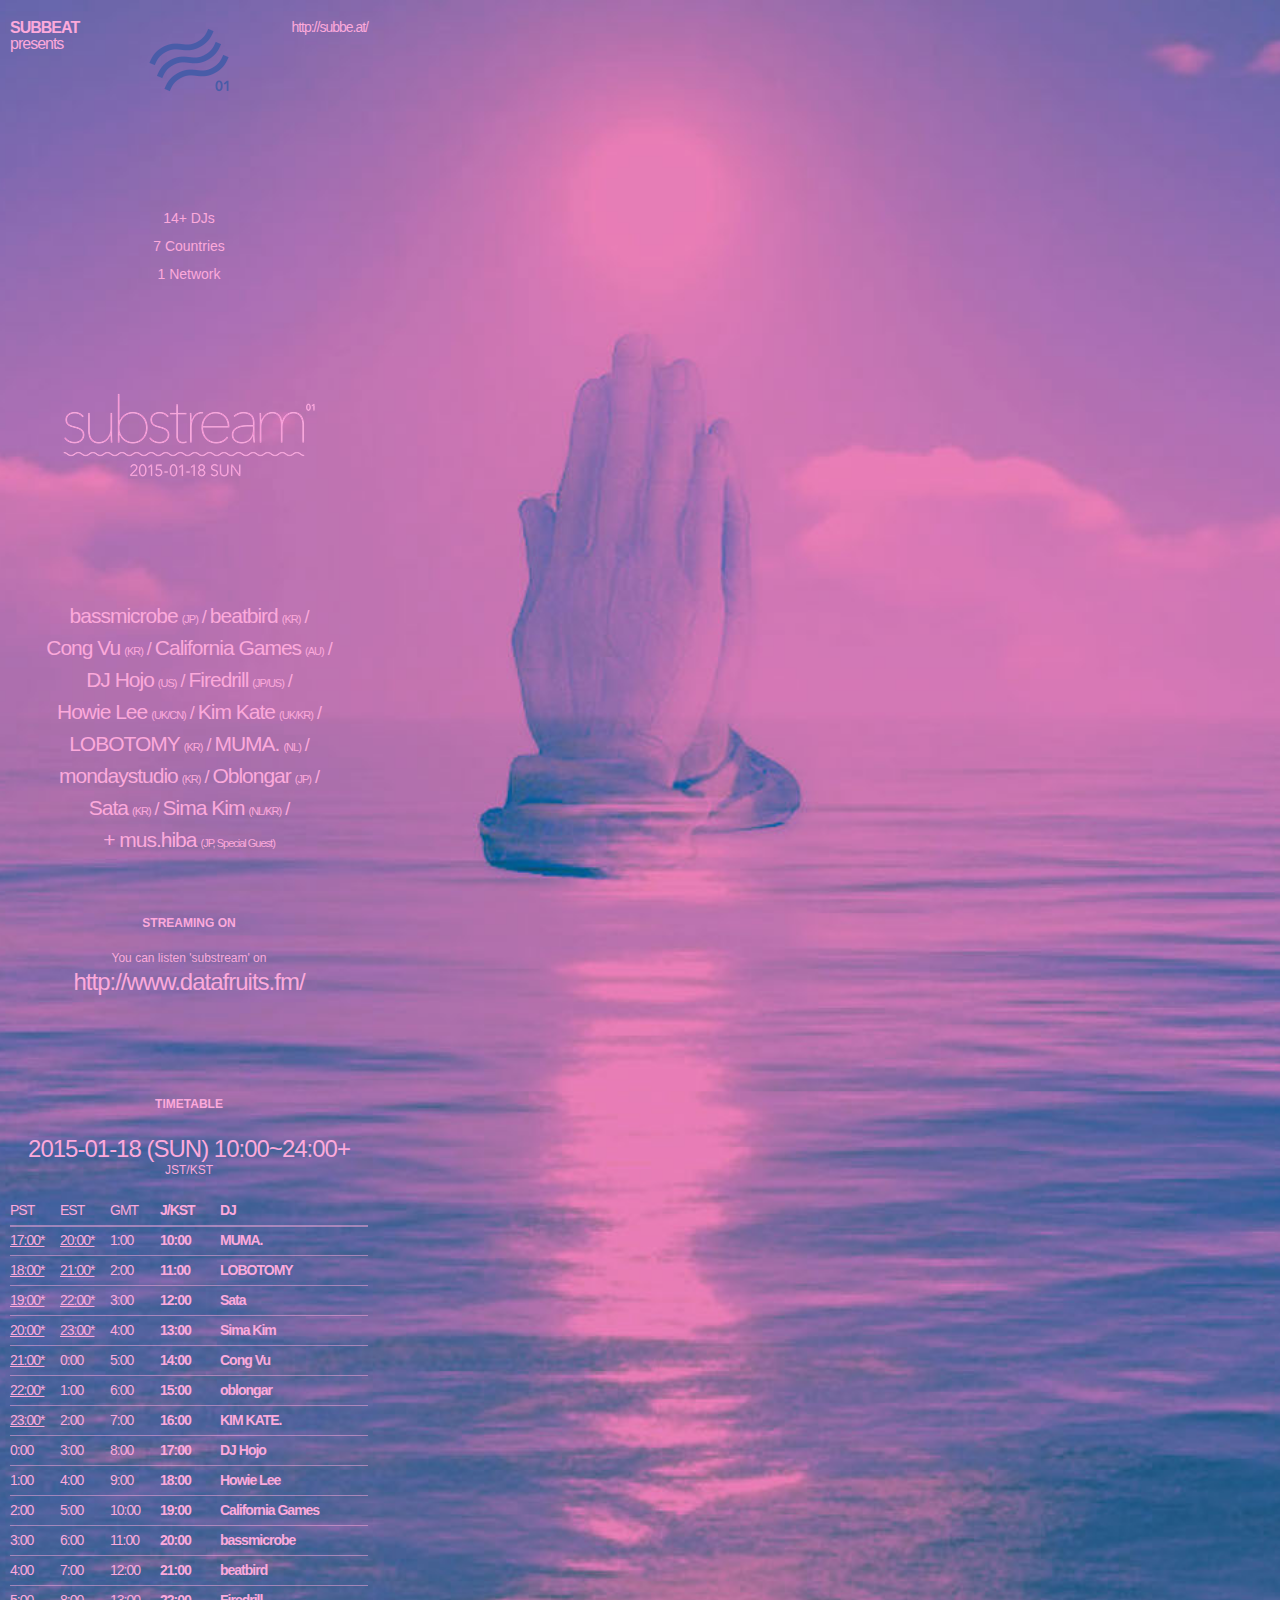
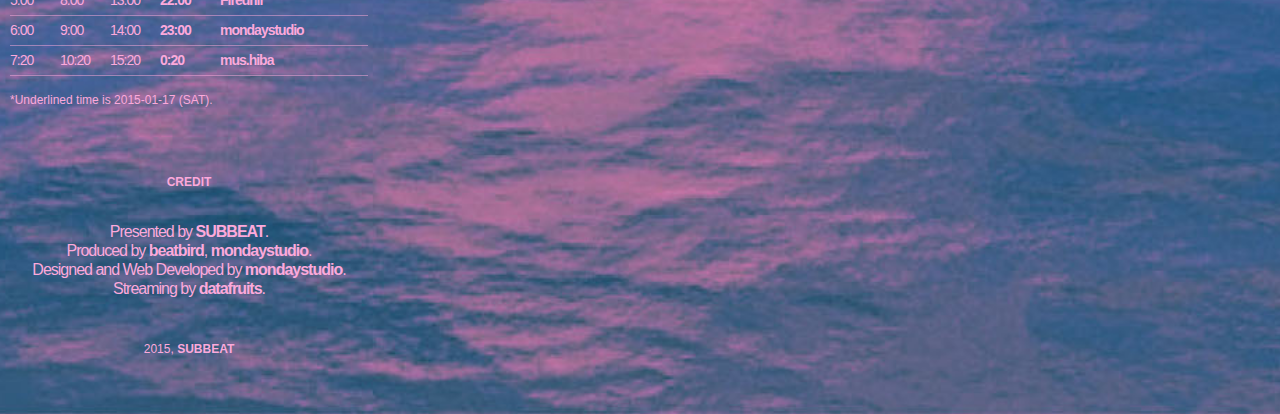
<file: substream01/phone/index.html>
<!DOCTYPE html>
<html class="html" lang="en-US">
 <head>

  <script type="text/javascript">
   if(typeof Muse == "undefined") window.Muse = {}; window.Muse.assets = {"required":["jquery-1.8.3.min.js", "museutils.js", "jquery.musepolyfill.bgsize.js", "jquery.watch.js", "index.css"], "outOfDate":[]};
</script>
  
  <meta http-equiv="Content-type" content="text/html;charset=UTF-8"/>
  <meta name="generator" content="2014.2.1.284"/>
  <title>SUBSTREAM by SUBBEAT</title>
  <meta name="viewport" content="width=378"/>
  <link rel="canonical" href="http://subbe.at/index.html"/>
  <!-- CSS -->
  <link rel="stylesheet" type="text/css" href="../css/site_global.css?126034594"/>
  <link rel="stylesheet" type="text/css" href="css/index.css?268777098" id="pagesheet"/>
  <!--[if lt IE 9]>
  <link rel="stylesheet" type="text/css" href="css/iefonts_index.css?3815265931"/>
  <![endif]-->
  <!-- Other scripts -->
  <script type="text/javascript">
   document.documentElement.className += ' js';
var __adobewebfontsappname__ = "muse";
</script>
  <!-- JS includes -->
  <script type="text/javascript">
   document.write('\x3Cscript src="' + (document.location.protocol == 'https:' ? 'https:' : 'http:') + '//webfonts.creativecloud.com/maven-pro:n7,n4:all.js" type="text/javascript">\x3C/script>');
</script>
   </head>
 <body class="museBGSize">

  <div class="clearfix" id="page"><!-- column -->
   <div class="clearfix colelem" id="pu301"><!-- group -->
    <div class="clip_frame grpelem" id="u301"><!-- image -->
     <img class="block" id="u301_img" src="../images/substreamvol01_html_symbol_80x80.png" alt="" width="80" height="80"/>
    </div>
    <div class="clearfix grpelem" id="u304-6"><!-- content -->
     <p id="u304-2">SUBBEAT</p>
     <p id="u304-4">presents</p>
    </div>
    <div class="clearfix grpelem" id="u306-5"><!-- content -->
     <p id="u306-3"><a class="nonblock" href="http://subbe.at/" target="_blank"><span id="u306">http://subbe.at/</span></a></p>
    </div>
   </div>
   <div class="clearfix colelem" id="u303-8"><!-- content -->
    <p>14+ DJs</p>
    <p>7 Countries</p>
    <p>1 Network</p>
   </div>
   <div class="clip_frame colelem" id="u299"><!-- image -->
    <img class="block" id="u299_img" src="../images/substreamvol01_html_logo_512x200256x100.png" alt="" width="256" height="100"/>
   </div>
   <div class="clearfix colelem" id="u345-69"><!-- content -->
    <p id="u345-9"><span id="u345">bassmicrobe</span><span id="u345-2"> </span><span id="u345-3">(JP)</span><span id="u345-4"> / </span><span id="u345-5">beatbird</span><span id="u345-6"> </span><span id="u345-7">(KR)</span><span id="u345-8"> /</span></p>
    <p id="u345-18"><span id="u345-10">Cong Vu</span><span id="u345-11"> </span><span id="u345-12">(KR)</span><span id="u345-13"> / </span><span id="u345-14">California Games</span><span id="u345-15"> </span><span id="u345-16">(AU)</span><span id="u345-17"> /</span></p>
    <p id="u345-27"><span id="u345-19">DJ Hojo</span><span id="u345-20"> </span><span id="u345-21">(US)</span><span id="u345-22"> / </span><span id="u345-23">Firedrill</span><span id="u345-24"> </span><span id="u345-25">(JP/US)</span><span id="u345-26"> /</span></p>
    <p id="u345-36"><span id="u345-28">Howie Lee</span><span id="u345-29"> </span><span id="u345-30">(UK/CN)</span><span id="u345-31"> / </span><span id="u345-32">Kim Kate</span><span id="u345-33"> </span><span id="u345-34">(UK/KR)</span><span id="u345-35"> /</span></p>
    <p id="u345-45"><span id="u345-37">LOBOTOMY</span><span id="u345-38"> </span><span id="u345-39">(KR)</span><span id="u345-40"> / </span><span id="u345-41">MUMA.</span><span id="u345-42"> </span><span id="u345-43">(NL)</span><span id="u345-44"> /</span></p>
    <p id="u345-54"><span id="u345-46">mondaystudio</span><span id="u345-47"> </span><span id="u345-48">(KR)</span><span id="u345-49"> / </span><span id="u345-50">Oblongar</span><span id="u345-51"> </span><span id="u345-52">(JP)</span><span id="u345-53"> /</span></p>
    <p id="u345-63"><span id="u345-55">Sata</span><span id="u345-56"> </span><span id="u345-57">(KR)</span><span id="u345-58"> / </span><span id="u345-59">Sima Kim</span><span id="u345-60"> </span><span id="u345-61">(NL/KR)</span><span id="u345-62"> /</span></p>
    <p id="u345-67"><span id="u345-64">+ mus.hiba</span><span id="u345-65"> </span><span id="u345-66">(JP, Special Guest)</span></p>
   </div>
   <div class="clearfix colelem" id="u319-4"><!-- content -->
    <p>STREAMING ON</p>
   </div>
   <div class="clearfix colelem" id="u320-4"><!-- content -->
    <p>You can listen 'substream' on</p>
   </div>
   <div class="clearfix colelem" id="u321-5"><!-- content -->
    <p><a class="nonblock" href="http://www.datafruits.fm/" target="_blank">http://www.datafruits.fm/</a></p>
   </div>
   <div class="clearfix colelem" id="u343-4"><!-- content -->
    <p>TIMETABLE</p>
   </div>
   <div class="clearfix colelem" id="u344-8"><!-- content -->
    <p><a class="nonblock" href="http://www.datafruits.fm/" target="_blank">2015&#45;01&#45;18</a> (SUN) 10:00~24:00+</p>
    <p id="u344-6"><span id="u344-5">JST/KST</span></p>
   </div>
   <div class="clearfix colelem" id="pu322-34"><!-- group -->
    <div class="clearfix grpelem" id="u322-34"><!-- content -->
     <p>PST</p>
     <p><span id="u322-3">17:00*</span></p>
     <p><span id="u322-5">18:00*</span></p>
     <p><span id="u322-7">19:00*</span></p>
     <p><span id="u322-9">20:00*</span></p>
     <p><span id="u322-11">21:00*</span></p>
     <p><span id="u322-13">22:00*</span></p>
     <p><span id="u322-15">23:00*</span></p>
     <p>0:00</p>
     <p>1:00</p>
     <p>2:00</p>
     <p>3:00</p>
     <p>4:00</p>
     <p>5:00</p>
     <p>6:00</p>
     <p>7:20</p>
    </div>
    <div class="clearfix grpelem" id="u323-34"><!-- content -->
     <p>GMT</p>
     <p>1:00</p>
     <p>2:00</p>
     <p>3:00</p>
     <p>4:00</p>
     <p>5:00</p>
     <p>6:00</p>
     <p>7:00</p>
     <p>8:00</p>
     <p>9:00</p>
     <p>10:00</p>
     <p>11:00</p>
     <p>12:00</p>
     <p>13:00</p>
     <p>14:00</p>
     <p>15:20</p>
    </div>
    <div class="clearfix grpelem" id="u324-34"><!-- content -->
     <p>J/KST</p>
     <p>10:00</p>
     <p>11:00</p>
     <p>12:00</p>
     <p>13:00</p>
     <p>14:00</p>
     <p>15:00</p>
     <p>16:00</p>
     <p>17:00</p>
     <p>18:00</p>
     <p>19:00</p>
     <p>20:00</p>
     <p>21:00</p>
     <p>22:00</p>
     <p>23:00</p>
     <p>0:20</p>
    </div>
    <div class="clearfix grpelem" id="u325-34"><!-- content -->
     <p>DJ</p>
     <p>MUMA.</p>
     <p>LOBOTOMY</p>
     <p>Sata</p>
     <p>Sima Kim</p>
     <p>Cong Vu</p>
     <p>oblongar</p>
     <p>KIM KATE.</p>
     <p>DJ Hojo</p>
     <p>Howie Lee</p>
     <p>California Games</p>
     <p>bassmicrobe</p>
     <p>beatbird</p>
     <p>Firedrill</p>
     <p>mondaystudio</p>
     <p>mus.hiba</p>
    </div>
    <div class="clearfix grpelem" id="u326-34"><!-- content -->
     <p>EST</p>
     <p><span id="u326-3">20:00*</span></p>
     <p><span id="u326-5">21:00*</span></p>
     <p><span id="u326-7">22:00*</span></p>
     <p><span id="u326-9">23:00*</span></p>
     <p>0:00</p>
     <p>1:00</p>
     <p>2:00</p>
     <p>3:00</p>
     <p>4:00</p>
     <p>5:00</p>
     <p>6:00</p>
     <p>7:00</p>
     <p>8:00</p>
     <p>9:00</p>
     <p>10:20</p>
    </div>
    <div class="rgba-background grpelem" id="u327"><!-- simple frame --></div>
    <div class="rgba-background grpelem" id="u328"><!-- simple frame --></div>
    <div class="rgba-background grpelem" id="u329"><!-- simple frame --></div>
    <div class="rgba-background grpelem" id="u330"><!-- simple frame --></div>
    <div class="rgba-background grpelem" id="u331"><!-- simple frame --></div>
    <div class="rgba-background grpelem" id="u332"><!-- simple frame --></div>
    <div class="rgba-background grpelem" id="u333"><!-- simple frame --></div>
    <div class="rgba-background grpelem" id="u334"><!-- simple frame --></div>
    <div class="rgba-background grpelem" id="u335"><!-- simple frame --></div>
    <div class="rgba-background grpelem" id="u336"><!-- simple frame --></div>
    <div class="rgba-background grpelem" id="u337"><!-- simple frame --></div>
    <div class="rgba-background grpelem" id="u338"><!-- simple frame --></div>
    <div class="rgba-background grpelem" id="u339"><!-- simple frame --></div>
    <div class="rgba-background grpelem" id="u340"><!-- simple frame --></div>
    <div class="rgba-background grpelem" id="u341"><!-- simple frame --></div>
   </div>
   <div class="rgba-background colelem" id="u342"><!-- simple frame --></div>
   <div class="clearfix colelem" id="u349-4"><!-- content -->
    <p>*Underlined time is 2015&#45;01&#45;17 (SAT).</p>
   </div>
   <div class="clearfix colelem" id="u346-4"><!-- content -->
    <p>CREDIT</p>
   </div>
   <div class="clearfix colelem" id="u347-23"><!-- content -->
    <p>Presented by <span id="u347-2">SUBBEAT</span>.</p>
    <p>Produced by <span id="u347-6">beatbird</span>, <a class="nonblock" href="http://mondaystudio.net/" target="_blank"><span id="u347-8">mondaystudio</span></a>.</p>
    <p>Designed and Web Developed by <a class="nonblock" href="http://mondaystudio.net/" target="_blank"><span id="u347-13">mondaystudio</span></a>.</p>
    <p>Streaming by <a class="nonblock" href="http://www.datafruits.fm/" target="_blank"><span id="u347-18">datafruits</span></a>.</p>
   </div>
   <div class="verticalspacer"></div>
   <div class="clearfix colelem" id="u348-5"><!-- content -->
    <p>2015, <span id="u348-2">SUBBEAT</span></p>
   </div>
  </div>
  <!-- JS includes -->
  <script type="text/javascript">
   if (document.location.protocol != 'https:') document.write('\x3Cscript src="http://musecdn2.businesscatalyst.com/scripts/4.0/jquery-1.8.3.min.js" type="text/javascript">\x3C/script>');
</script>
  <script type="text/javascript">
   window.jQuery || document.write('\x3Cscript src="../scripts/jquery-1.8.3.min.js" type="text/javascript">\x3C/script>');
</script>
  <script src="../scripts/museutils.js?3777594392" type="text/javascript"></script>
  <script src="../scripts/jquery.musepolyfill.bgsize.js?4259541792" type="text/javascript"></script>
  <script src="../scripts/jquery.watch.js?4144919381" type="text/javascript"></script>
  <!-- Other scripts -->
  <script type="text/javascript">
   $(document).ready(function() { try {
(function(){var a={},b=function(a){if(a.match(/^rgb/))return a=a.replace(/\s+/g,"").match(/([\d\,]+)/gi)[0].split(","),(parseInt(a[0])<<16)+(parseInt(a[1])<<8)+parseInt(a[2]);if(a.match(/^\#/))return parseInt(a.substr(1),16);return 0};(function(){$('link[type="text/css"]').each(function(){var b=($(this).attr("href")||"").match(/\/?css\/([\w\-]+\.css)\?(\d+)/);b&&b[1]&&b[2]&&(a[b[1]]=b[2])})})();(function(){$("body").append('<div class="version" style="display:none; width:1px; height:1px;"></div>');
for(var c=$(".version"),d=0;d<Muse.assets.required.length;){var f=Muse.assets.required[d],g=f.match(/([\w\-\.]+)\.(\w+)$/),k=g&&g[1]?g[1]:null,g=g&&g[2]?g[2]:null;switch(g.toLowerCase()){case "css":k=k.replace(/\W/gi,"_").replace(/^([^a-z])/gi,"_$1");c.addClass(k);var g=b(c.css("color")),h=b(c.css("background-color"));g!=0||h!=0?(Muse.assets.required.splice(d,1),"undefined"!=typeof a[f]&&(g!=a[f]>>>24||h!=(a[f]&16777215))&&Muse.assets.outOfDate.push(f)):d++;c.removeClass(k);break;case "js":k.match(/^jquery-[\d\.]+/gi)&&
typeof $!="undefined"?Muse.assets.required.splice(d,1):d++;break;default:throw Error("Unsupported file type: "+g);}}c.remove();if(Muse.assets.outOfDate.length||Muse.assets.required.length)c="Some files on the server may be missing or incorrect. Clear browser cache and try again. If the problem persists please contact website author.",(d=location&&location.search&&location.search.match&&location.search.match(/muse_debug/gi))&&Muse.assets.outOfDate.length&&(c+="\nOut of date: "+Muse.assets.outOfDate.join(",")),d&&Muse.assets.required.length&&(c+="\nMissing: "+Muse.assets.required.join(",")),alert(c)})()})();/* body */
Muse.Utils.transformMarkupToFixBrowserProblemsPreInit();/* body */
Muse.Utils.prepHyperlinks(true);/* body */
Muse.Utils.fullPage('#page');/* 100% height page */
Muse.Utils.showWidgetsWhenReady();/* body */
Muse.Utils.transformMarkupToFixBrowserProblems();/* body */
} catch(e) { if (e && 'function' == typeof e.notify) e.notify(); else Muse.Assert.fail('Error calling selector function:' + e); }});
</script>
   </body>
</html>
</file>
<file: css/site_global.css>
html
{
	min-height: 100%;
	min-width: 100%;
	-ms-text-size-adjust: none;
}

body,div,dl,dt,dd,ul,ol,li,nav,h1,h2,h3,h4,h5,h6,pre,code,form,fieldset,legend,input,button,textarea,p,blockquote,th,td,a
{
	margin: 0;
	padding: 0;
	border-width: 0;
	-webkit-transform-origin: left top;
	-ms-transform-origin: left top;
	-o-transform-origin: left top;
	transform-origin: left top;
}

table
{
	border-collapse: collapse;
	border-spacing: 0;
}

fieldset,img
{
	border: 0;
	-webkit-transform-origin: left top;
	-ms-transform-origin: left top;
	-o-transform-origin: left top;
	transform-origin: left top;
}

address,caption,cite,code,dfn,em,strong,th,var,optgroup
{
	font-style: inherit;
	font-weight: inherit;
}

del,ins
{
	text-decoration: none;
}

li
{
	list-style: none;
}

caption,th
{
	text-align: left;
}

h1,h2,h3,h4,h5,h6
{
	font-size: 100%;
	font-weight: inherit;
}

input,button,textarea,select,optgroup,option
{
	font-family: inherit;
	font-size: inherit;
	font-style: inherit;
	font-weight: inherit;
}

body
{
	font-family: Arial, Helvetica Neue, Helvetica, sans-serif;
	text-align: left;
	font-size: 14px;
	line-height: 17px;
	word-wrap: break-word;
	text-rendering: optimizeLegibility;/* kerning, primarily */
}

@media screen and (-webkit-min-device-pixel-ratio:0)
{
	body { text-rendering:auto; }
}

a:link
{
	color: #000000;
	text-decoration: none;
}

a:visited
{
	color: #000000;
	text-decoration: none;
}

a:hover
{
	color: #ED1C24;
	text-decoration: none;
}

a:active
{
	color: #000000;
	text-decoration: none;
}

a.nontext /* used to override default properties of 'a' tag */
{
	color: black;
	text-decoration: none;
	font-style: normal;
	font-weight: normal;
}

a,.Link a
{
	color: inherit;
	text-decoration: inherit;
}

.Link a:link
{
	color: #000000;
	text-decoration: none;
}

.Link a:visited
{
	color: #000000;
	text-decoration: none;
}

.Link a:hover
{
	color: #ED1C24;
	text-decoration: none;
}

.Link a:active
{
	color: #000000;
	text-decoration: none;
}

.normal_text
{
	color: #000000;
	direction: ltr;
	font-family: Arial, Helvetica Neue, Helvetica, sans-serif;
	font-size: 14px;
	font-style: normal;
	font-weight: normal;
	letter-spacing: 0px;
	line-height: 17px;
	text-align: left;
	text-decoration: none;
	text-indent: 0px;
	text-transform: none;
	vertical-align: 0px;
	padding: 0px;
}

.list0 li:before
{
	position: absolute;
	right: 100%;
	letter-spacing: 0px;
	text-decoration: none;
	font-weight: normal;
	font-style: normal;
}

.rtl-list li:before
{
	right: auto;
	left: 100%;
}

.nls-None > li:before,.nls-None .list3 > li:before,.nls-None .list6 > li:before
{
	margin-right: 6px;
	content: '•';
}

.nls-None .list1 > li:before,.nls-None .list4 > li:before,.nls-None .list7 > li:before
{
	margin-right: 6px;
	content: '○';
}

.nls-None,.nls-None .list1,.nls-None .list2,.nls-None .list3,.nls-None .list4,.nls-None .list5,.nls-None .list6,.nls-None .list7,.nls-None .list8
{
	padding-left: 34px;
}

.nls-None.rtl-list,.nls-None .list1.rtl-list,.nls-None .list2.rtl-list,.nls-None .list3.rtl-list,.nls-None .list4.rtl-list,.nls-None .list5.rtl-list,.nls-None .list6.rtl-list,.nls-None .list7.rtl-list,.nls-None .list8.rtl-list
{
	padding-left: 0px;
	padding-right: 34px;
}

.nls-None .list2 > li:before,.nls-None .list5 > li:before,.nls-None .list8 > li:before
{
	margin-right: 6px;
	content: '-';
}

.nls-None.rtl-list > li:before,.nls-None .list1.rtl-list > li:before,.nls-None .list2.rtl-list > li:before,.nls-None .list3.rtl-list > li:before,.nls-None .list4.rtl-list > li:before,.nls-None .list5.rtl-list > li:before,.nls-None .list6.rtl-list > li:before,.nls-None .list7.rtl-list > li:before,.nls-None .list8.rtl-list > li:before
{
	margin-right: 0px;
	margin-left: 6px;
}

.TabbedPanelsTab
{
	white-space: nowrap;
}

.MenuBar  .MenuBarView,.MenuBar  .SubMenuView /* Resets for ul and li in menus */
{
	display: block;
	list-style: none;
}

.MenuBar .SubMenu
{
	display: none;
	position: absolute;
}

.NoWrap
{
	white-space: nowrap;
	word-wrap: normal;
}

.rootelem /* the root of the artwork tree */
{
	margin-left: auto;
	margin-right: auto;
}

.colelem /* a child element of a column */
{
	display: inline;
	float: left;
	clear: both;
}

.colelem100 /* a child element of a column that is 100% width */
{
	clear: both;
}

.grpelem /* a child element of a group */
{
	display: inline;
	float: left;
}

.clearfix:after /* force a container to fit around floated items */
{
	content: "\0020";
	visibility: hidden;
	display: block;
	height: 0;
	clear: both;
}

*:first-child+html .clearfix /* IE7 */
{
	zoom: 1;
}

.clip_frame /* used to clip the contents as in the case of an image frame */
{
	overflow: hidden;
}

.inclusion_context /* context for positioning a group of elements that share the same height */
{
	display: table;
	table-layout: fixed;
	width: 0.01px;
}

.inclelem /* element of an inclusion context */
{
	display: table-cell;
	vertical-align: top;
}

.f3s_mid /* 3-slice frame, middle slice */
{
	background-repeat: repeat;
}

.f3s_top,.f3s_bot /* 3-slice frame, top slice */
{
	background-repeat: no-repeat;
}

.f9s_top_left,.f9s_bot_left /* 9-slice frame, left corner slice */
{
	background-repeat: no-repeat;
	background-position: left;
}

.f9s_top_right,.f9s_bot_right /* 9-slice frame, right corner slice */
{
	background-repeat: no-repeat;
	background-position: right;
}

.f9s_top_mid,.f9s_bot_mid /* 9-slice frame, top/bottom horizontal slice */
{
	background-repeat: repeat-x;
	background-position: 0px 0px;
}

.f9s_mid_left /* 9-slice frame, left vertical slice */
{
	background-repeat: repeat-y;
	background-position: left;
}

.f9s_mid_right /* 9-slice frame, right vertical slice */
{
	background-repeat: repeat-y;
	background-position: right;
}

.f9s_center /* 9-slice frame, center slice */
{
	background-repeat: repeat;
	background-position: 0px 0px;
}

.popup_anchor /* anchors an abspos popup */
{
	position: relative;
	width: 0px;
	height: 0px;
}

.popup_element
{
	z-index: 100000;
}

.svg
{
	display: block;
	vertical-align: top;
}

span.wrap /* used to force wrap after floated array when nested inside a paragraph */
{
	content: '';
	clear: left;
	display: block;
}

span.actAsInlineDiv /* used to simulate a DIV with inline display when already nested inside a paragraph */
{
	display: inline-block;
}

.position_content,.excludeFromNormalFlow /* used when child content is larger than parent */
{
	float: left;
}

.preload_images /* used to preload images used in non-default states */
{
	position: absolute;
	overflow: hidden;
	left: -9999px;
	top: -9999px;
	height: 1px;
	width: 1px;
}

preload /* used to specifiy the dimension of preload item */
{
	height: 1px;
	width: 1px;
}

.animateStates
{
	-webkit-transition: 0.3s ease-in-out;
	-moz-transition: 0.3s ease-in-out;
	-o-transition: 0.3s ease-in-out;
	transition: 0.3s ease-in-out;
}

input:focus,textarea:focus /* remove default focussed input styling */
{
	outline: none;
}

textarea
{
	resize: none;
	overflow: auto;
}

.fld-prompt /* form placeholders cursor behavior */
{
	pointer-events: none;
}

.wrapped-input /* form inputs & placeholders let div styling show thru */
{
	position: absolute;
	top: 0;
	left: 0;
	background: transparent;
	border: none;
}

.submit-btn /* form submit buttons on top of sibling elements */
{
	z-index: 50000;
	cursor: pointer;
}

.anchor_item /* used to specify anchor properties */
{
	width: 22px;
	height: 18px;
}

.MenuBar .SubMenuVisible,.MenuBarVertical .SubMenuVisible,.MenuBar .SubMenu .SubMenuVisible,.popup_element.Active,span.actAsPara,.actAsDiv,a.nonblock.nontext,img.block
{
	display: block;
}

.ose_ei
{
	visibility: hidden;
	z-index: 0;
}

.widget_invisible,.js .invi,.js .mse_pre_init,.js .an_invi /* used to hide the widget before loaded */
{
	visibility: hidden;
}

.no_vert_scroll
{
	overflow-y: hidden;
}

.always_vert_scroll
{
	overflow-y: scroll;
}

.always_horz_scroll
{
	overflow-x: scroll;
}

.popup_element.Inactive,.js .disn,.hidden
{
	display: none;
}

.fullscreen
{
	overflow: hidden;
	left: 0px;
	top: 0px;
	position: fixed;
	height: 100%;
	width: 100%;
	-moz-box-sizing: border-box;
	-webkit-box-sizing: border-box;
	-ms-box-sizing: border-box;
	box-sizing: border-box;
}

.fullwidth
{
	position: absolute;
}

.borderbox
{
	-moz-box-sizing: border-box;
	-webkit-box-sizing: border-box;
	-ms-box-sizing: border-box;
	box-sizing: border-box;
}

.scroll_wrapper
{
	position: absolute;
	overflow: auto;
	left: 0px;
	right: 0px;
	top: 0px;
	bottom: 0px;
	padding-top: 0px;
	padding-bottom: 0px;
	margin-top: 0px;
	margin-bottom: 0px;
}

.browser_width > *
{
	position: absolute;
	left: 0px;
	right: 0px;
}

.list0 li,.MenuBar .MenuItemContainer,.SlideShowContentPanel .fullscreen img
{
	position: relative;
}

.accordion_wrapper
{
	display: inline;
	float: left;
	width: 0px;
}

.fld-checkbox input[type=checkbox] /* Hide native checkbox */
{
	position: absolute;
	overflow: hidden;
	clip: rect(0px, 0px, 0px, 0px);
	height: 1px;
	width: 1px;
	margin: -1px;
	padding: 0;
	border: 0;
}

.fld-checkbox input[type=checkbox] + label
{
	display: inline-block;
	background-repeat: no-repeat;
	cursor: pointer;
	float: left;
	width: 100%;
	height: 100%;
}

.pointer_cursor,.fld-recaptcha-mode,.fld-recaptcha-refresh,.fld-recaptcha-help
{
	cursor: pointer;
}

p,h1,h2,h3,h4,h5,h6,ol,ul,span.actAsPara /* disable Android font boosting */
{
	max-height: 1000000px;
}

.superscript
{
	vertical-align: super;
	font-size: 66%;
	line-height: 0;
}

.subscript
{
	vertical-align: sub;
	font-size: 66%;
	line-height: 0;
}
</file>
<file: css/index.css>
.version.index /* version checker */
{
	color: #0000E7;
	background-color: #01661F;
}

.html
{
	background-color: #FFFFFF;
}

#page
{
	z-index: 1;
	width: 964px;
	min-height: 987px;
	background-image: none;
	border-style: none;
	border-color: #000000;
	background-color: transparent;
	margin-left: auto;
	margin-right: auto;
}

#page_position_content
{
	margin-top: -38px;
	margin-bottom: -63px;
	width: 0.01px;
}

#pu75-4
{
	width: 0.01px;
}

#u75-4
{
	z-index: 6;
	width: 636px;
	min-height: 104px;
	background-color: transparent;
	line-height: 100px;
	font-size: 100px;
	letter-spacing: -3px;
	font-family: Helvetica, Helvetica Neue, Arial, sans-serif;
	position: relative;
	margin-right: -10000px;
}

#u120-4
{
	z-index: 55;
	width: 144px;
	min-height: 20px;
	background-color: transparent;
	color: #000000;
	line-height: 14px;
	font-size: 12px;
	letter-spacing: 0px;
	font-family: Helvetica, Helvetica Neue, Arial, sans-serif;
	position: relative;
	margin-right: -10000px;
	margin-top: 58px;
	left: 656px;
}

#u121-4
{
	z-index: 59;
	width: 144px;
	min-height: 20px;
	background-color: transparent;
	opacity: 0.25;
	-ms-filter: "progid:DXImageTransform.Microsoft.Alpha(Opacity=25)";
	filter: alpha(opacity=25);
	color: #000000;
	line-height: 14px;
	font-size: 12px;
	letter-spacing: 0px;
	font-family: Helvetica, Helvetica Neue, Arial, sans-serif;
	position: relative;
	margin-right: -10000px;
	margin-top: 58px;
	left: 820px;
}

#pu78-37
{
	width: 0.01px;
	margin-top: 14px;
}

#u78-37
{
	z-index: 10;
	width: 636px;
	min-height: 753px;
	background-color: transparent;
	line-height: 57px;
	font-size: 52px;
	letter-spacing: -2px;
	font-family: Courier New, Courier, monospace;
	position: relative;
	margin-right: -10000px;
}

#u78-7,#u78-25
{
	text-decoration: none;
}

#u78,#u78-6,#u78-8,#u78-14,#u78-20,#u78-24,#u78-27,#u78-31
{
	text-decoration: underline;
}

#pu111-4
{
	width: 0.01px;
	margin-right: -10000px;
	margin-left: 656px;
}

#u111-4
{
	z-index: 51;
	width: 308px;
	min-height: 20px;
	background-color: transparent;
	color: #000000;
	line-height: 14px;
	font-size: 12px;
	letter-spacing: 0px;
	font-family: Helvetica, Helvetica Neue, Arial, sans-serif;
	position: relative;
}

#u206-6
{
	z-index: 230;
	width: 226px;
	min-height: 50px;
	background-color: transparent;
	line-height: 22px;
	font-size: 18px;
	letter-spacing: 0px;
	font-family: Helvetica, Helvetica Neue, Arial, sans-serif;
	position: relative;
	margin-right: -10000px;
}

#u207-6
{
	z-index: 242;
	width: 82px;
	min-height: 40px;
	background-color: transparent;
	line-height: 12px;
	font-size: 10px;
	letter-spacing: 0px;
	font-family: Helvetica, Helvetica Neue, Arial, sans-serif;
	position: relative;
	margin-right: -10000px;
	left: 226px;
}

#u205-4
{
	z-index: 252;
	width: 226px;
	min-height: 20px;
	background-color: transparent;
	font-size: 10px;
	line-height: 15px;
	font-family: Helvetica, Helvetica Neue, Arial, sans-serif;
	position: relative;
}

#u82-4
{
	z-index: 47;
	width: 308px;
	min-height: 20px;
	background-color: transparent;
	color: #000000;
	line-height: 14px;
	font-size: 12px;
	letter-spacing: 0px;
	font-family: Helvetica, Helvetica Neue, Arial, sans-serif;
	margin-top: 20px;
	position: relative;
}

#pu206-6,#pu80-10
{
	width: 0.01px;
	margin-top: 10px;
}

#u80-10
{
	z-index: 63;
	width: 226px;
	min-height: 109px;
	background-color: transparent;
	line-height: 22px;
	font-size: 18px;
	letter-spacing: 0px;
	font-family: Helvetica, Helvetica Neue, Arial, sans-serif;
	position: relative;
	margin-right: -10000px;
}

#u80-8
{
	font-style: normal;
}

#u81-6
{
	z-index: 119;
	width: 82px;
	min-height: 40px;
	background-color: transparent;
	line-height: 12px;
	font-size: 10px;
	letter-spacing: 0px;
	font-family: Helvetica, Helvetica Neue, Arial, sans-serif;
	position: relative;
	margin-right: -10000px;
	left: 226px;
}

#u94-4
{
	z-index: 125;
	width: 226px;
	min-height: 40px;
	background-color: transparent;
	font-size: 10px;
	line-height: 15px;
	font-family: Helvetica, Helvetica Neue, Arial, sans-serif;
	margin-top: 10px;
	position: relative;
}

#u185-6
{
	z-index: 224;
	width: 226px;
	min-height: 50px;
	background-color: transparent;
	line-height: 22px;
	font-size: 18px;
	letter-spacing: 0px;
	font-family: Helvetica, Helvetica Neue, Arial, sans-serif;
	position: relative;
	margin-right: -10000px;
}

#u186-6
{
	z-index: 236;
	width: 82px;
	min-height: 40px;
	background-color: transparent;
	line-height: 12px;
	font-size: 10px;
	letter-spacing: 0px;
	font-family: Helvetica, Helvetica Neue, Arial, sans-serif;
	position: relative;
	margin-right: -10000px;
	left: 226px;
}

#u187-4
{
	z-index: 248;
	width: 226px;
	min-height: 20px;
	background-color: transparent;
	font-size: 10px;
	line-height: 15px;
	font-family: Helvetica, Helvetica Neue, Arial, sans-serif;
	position: relative;
}

#u176-6
{
	z-index: 208;
	width: 226px;
	min-height: 50px;
	background-color: transparent;
	line-height: 22px;
	font-size: 18px;
	letter-spacing: 0px;
	font-family: Helvetica, Helvetica Neue, Arial, sans-serif;
	position: relative;
	margin-right: -10000px;
}

#u177-6
{
	z-index: 214;
	width: 82px;
	min-height: 40px;
	background-color: transparent;
	line-height: 12px;
	font-size: 10px;
	letter-spacing: 0px;
	font-family: Helvetica, Helvetica Neue, Arial, sans-serif;
	position: relative;
	margin-right: -10000px;
	left: 226px;
}

#u178-4
{
	z-index: 220;
	width: 226px;
	min-height: 20px;
	background-color: transparent;
	font-size: 10px;
	line-height: 15px;
	font-family: Helvetica, Helvetica Neue, Arial, sans-serif;
	position: relative;
}

#pu185-6,#pu176-6,#pu97-6
{
	width: 0.01px;
	margin-top: 20px;
}

#u97-6
{
	z-index: 81;
	width: 226px;
	min-height: 50px;
	background-color: transparent;
	color: #000000;
	line-height: 22px;
	font-size: 18px;
	letter-spacing: 0px;
	font-family: Helvetica, Helvetica Neue, Arial, sans-serif;
	position: relative;
	margin-right: -10000px;
}

#u98-6
{
	z-index: 163;
	width: 82px;
	min-height: 40px;
	background-color: transparent;
	color: #000000;
	line-height: 12px;
	font-size: 10px;
	letter-spacing: 0px;
	font-family: Helvetica, Helvetica Neue, Arial, sans-serif;
	position: relative;
	margin-right: -10000px;
	left: 226px;
}

#u99-4
{
	z-index: 133;
	width: 226px;
	min-height: 60px;
	background-color: transparent;
	line-height: 15px;
	color: #000000;
	font-size: 10px;
	font-family: Helvetica, Helvetica Neue, Arial, sans-serif;
	position: relative;
}

#pu83-8
{
	width: 0.01px;
	margin-top: 30px;
}

#u83-8
{
	z-index: 73;
	width: 226px;
	min-height: 70px;
	background-color: transparent;
	color: #000000;
	line-height: 22px;
	font-size: 18px;
	letter-spacing: 0px;
	font-family: Helvetica, Helvetica Neue, Arial, sans-serif;
	position: relative;
	margin-right: -10000px;
}

#u84-6
{
	z-index: 157;
	width: 82px;
	min-height: 40px;
	background-color: transparent;
	color: #000000;
	line-height: 12px;
	font-size: 10px;
	letter-spacing: 0px;
	font-family: Helvetica, Helvetica Neue, Arial, sans-serif;
	position: relative;
	margin-right: -10000px;
	left: 226px;
}

#u95-4
{
	z-index: 129;
	width: 226px;
	min-height: 30px;
	background-color: transparent;
	line-height: 15px;
	color: #000000;
	font-size: 10px;
	font-family: Helvetica, Helvetica Neue, Arial, sans-serif;
	position: relative;
}

#pu117-6
{
	width: 0.01px;
	margin-left: 656px;
	margin-top: 19px;
}

#u117-6
{
	z-index: 113;
	width: 226px;
	min-height: 50px;
	background-color: transparent;
	color: #000000;
	line-height: 22px;
	font-size: 18px;
	letter-spacing: 0px;
	font-family: Helvetica, Helvetica Neue, Arial, sans-serif;
	position: relative;
	margin-right: -10000px;
}

#u118-6
{
	z-index: 193;
	width: 82px;
	min-height: 40px;
	background-color: transparent;
	color: #000000;
	line-height: 12px;
	font-size: 10px;
	letter-spacing: 0px;
	font-family: Helvetica, Helvetica Neue, Arial, sans-serif;
	position: relative;
	margin-right: -10000px;
	left: 226px;
}

#u119-4
{
	z-index: 141;
	width: 226px;
	min-height: 20px;
	background-color: transparent;
	line-height: 15px;
	color: #000000;
	font-size: 10px;
	font-family: Helvetica, Helvetica Neue, Arial, sans-serif;
	margin-left: 656px;
	position: relative;
}

#u85-6
{
	z-index: 107;
	width: 226px;
	min-height: 50px;
	background-color: transparent;
	color: #000000;
	line-height: 22px;
	font-size: 18px;
	letter-spacing: 0px;
	font-family: Helvetica, Helvetica Neue, Arial, sans-serif;
	position: relative;
	margin-right: -10000px;
}

#u86-6
{
	z-index: 187;
	width: 82px;
	min-height: 40px;
	background-color: transparent;
	color: #000000;
	line-height: 12px;
	font-size: 10px;
	letter-spacing: 0px;
	font-family: Helvetica, Helvetica Neue, Arial, sans-serif;
	position: relative;
	margin-right: -10000px;
	left: 226px;
}

#u96-4
{
	z-index: 137;
	width: 226px;
	min-height: 20px;
	background-color: transparent;
	line-height: 15px;
	color: #000000;
	font-size: 10px;
	font-family: Helvetica, Helvetica Neue, Arial, sans-serif;
	margin-left: 656px;
	position: relative;
}

#u89-6
{
	z-index: 87;
	width: 226px;
	min-height: 50px;
	background-color: transparent;
	color: #000000;
	line-height: 22px;
	font-size: 18px;
	letter-spacing: 0px;
	font-family: Helvetica, Helvetica Neue, Arial, sans-serif;
	position: relative;
	margin-right: -10000px;
}

#u90-6
{
	z-index: 169;
	width: 82px;
	min-height: 40px;
	background-color: transparent;
	color: #000000;
	line-height: 12px;
	font-size: 10px;
	letter-spacing: 0px;
	font-family: Helvetica, Helvetica Neue, Arial, sans-serif;
	position: relative;
	margin-right: -10000px;
	left: 226px;
}

#u104-4
{
	z-index: 145;
	width: 226px;
	min-height: 20px;
	background-color: transparent;
	line-height: 15px;
	color: #000000;
	font-size: 10px;
	font-family: Helvetica, Helvetica Neue, Arial, sans-serif;
	margin-left: 656px;
	position: relative;
}

#u107-8
{
	z-index: 99;
	width: 226px;
	min-height: 70px;
	background-color: transparent;
	color: #000000;
	line-height: 22px;
	font-size: 18px;
	letter-spacing: 0px;
	font-family: Helvetica, Helvetica Neue, Arial, sans-serif;
	position: relative;
	margin-right: -10000px;
}

#u105-6
{
	z-index: 181;
	width: 82px;
	min-height: 40px;
	background-color: transparent;
	color: #000000;
	line-height: 12px;
	font-size: 10px;
	letter-spacing: 0px;
	font-family: Helvetica, Helvetica Neue, Arial, sans-serif;
	position: relative;
	margin-right: -10000px;
	left: 226px;
}

#u106-4
{
	z-index: 153;
	width: 226px;
	min-height: 30px;
	background-color: transparent;
	line-height: 15px;
	color: #000000;
	font-size: 10px;
	font-family: Helvetica, Helvetica Neue, Arial, sans-serif;
	margin-left: 656px;
	position: relative;
}

#pu85-6,#pu89-6,#pu107-8,#pu108-6
{
	width: 0.01px;
	margin-left: 656px;
	margin-top: 20px;
}

#u108-6
{
	z-index: 93;
	width: 226px;
	min-height: 50px;
	background-color: transparent;
	color: #000000;
	line-height: 22px;
	font-size: 18px;
	letter-spacing: 0px;
	font-family: Helvetica, Helvetica Neue, Arial, sans-serif;
	position: relative;
	margin-right: -10000px;
}

#u110-6
{
	z-index: 175;
	width: 82px;
	min-height: 40px;
	background-color: transparent;
	color: #000000;
	line-height: 12px;
	font-size: 10px;
	letter-spacing: 0px;
	font-family: Helvetica, Helvetica Neue, Arial, sans-serif;
	position: relative;
	margin-right: -10000px;
	left: 226px;
}

#u109-4
{
	z-index: 149;
	width: 226px;
	min-height: 20px;
	background-color: transparent;
	line-height: 15px;
	color: #000000;
	font-size: 10px;
	font-family: Helvetica, Helvetica Neue, Arial, sans-serif;
	margin-left: 656px;
	position: relative;
}

#pu112-4
{
	width: 0.01px;
	margin-top: 23px;
}

#u112-4
{
	z-index: 2;
	width: 636px;
	min-height: 102px;
	background-color: transparent;
	line-height: 100px;
	font-size: 100px;
	letter-spacing: -3px;
	font-family: Helvetica, Helvetica Neue, Arial, sans-serif;
	position: relative;
	margin-right: -10000px;
}

#u114
{
	z-index: 199;
	width: 964px;
	border-style: none;
	border-color: transparent;
	background-color: #FFFFFF;
	padding-bottom: 15px;
	position: relative;
	margin-right: -10000px;
	margin-top: 39px;
}

#u79-4
{
	z-index: 200;
	width: 308px;
	min-height: 20px;
	background-color: transparent;
	line-height: 14px;
	font-size: 12px;
	letter-spacing: 0px;
	font-family: Helvetica, Helvetica Neue, Arial, sans-serif;
	position: relative;
	margin-right: -10000px;
	margin-top: 25px;
}

#u115-4
{
	z-index: 204;
	width: 308px;
	min-height: 20px;
	background-color: transparent;
	line-height: 14px;
	font-size: 12px;
	letter-spacing: 0px;
	font-family: Helvetica, Helvetica Neue, Arial, sans-serif;
	position: relative;
	margin-right: -10000px;
	margin-top: 25px;
	left: 656px;
}

body
{
	position: relative;
	min-width: 964px;
	padding-bottom: 60px;
}

#page .verticalspacer
{
	clear: both;
}
</file>
<file: phone/css/index.css>
.version.index /* version checker */
{
	color: #000015;
	background-color: #5FB5E5;
}

@-ms-viewport
{
	width: 319px;
}

@-webkit-viewport
{
	width: 319px;
}

@-o-viewport
{
	width: 319px;
}

@-moz-viewport
{
	width: 319px;
}

@viewport
{
	width: 319px;
}

.html
{
	background-color: #FFFFFF;
}

#page
{
	z-index: 1;
	width: 319px;
	min-height: 1640.6999999999953px;
	background-image: none;
	border-style: none;
	border-color: #000000;
	background-color: transparent;
	padding-bottom: 0px;
}

#page_position_content
{
	margin-top: -30px;
	margin-bottom: -61px;
	width: 0.01px;
}

#u142-4
{
	z-index: 2;
	width: 320px;
	min-height: 60px;
	background-color: transparent;
	line-height: 60px;
	font-size: 60px;
	letter-spacing: -3px;
	font-family: Helvetica, Helvetica Neue, Arial, sans-serif;
	position: relative;
}

#u147-4
{
	z-index: 30;
	width: 144px;
	min-height: 20px;
	background-color: transparent;
	color: #000000;
	line-height: 14px;
	font-size: 12px;
	letter-spacing: 0px;
	font-family: Helvetica, Helvetica Neue, Arial, sans-serif;
	position: relative;
	margin-right: -10000px;
}

#u148-4
{
	z-index: 34;
	width: 144px;
	min-height: 20px;
	background-color: transparent;
	opacity: 0.25;
	-ms-filter: "progid:DXImageTransform.Microsoft.Alpha(Opacity=25)";
	filter: alpha(opacity=25);
	color: #000000;
	line-height: 14px;
	font-size: 12px;
	letter-spacing: 0px;
	font-family: Helvetica, Helvetica Neue, Arial, sans-serif;
	position: relative;
	margin-right: -10000px;
	left: 100px;
}

#u143-4
{
	z-index: 6;
	width: 196px;
	min-height: 20px;
	background-color: transparent;
	color: #000000;
	line-height: 14px;
	font-size: 12px;
	letter-spacing: 0px;
	font-family: Helvetica, Helvetica Neue, Arial, sans-serif;
	margin-left: 10px;
	margin-top: 11px;
	position: relative;
}

#u208-6
{
	z-index: 239;
	width: 196px;
	min-height: 40px;
	background-color: transparent;
	line-height: 19px;
	font-size: 16px;
	letter-spacing: 0px;
	font-family: Helvetica, Helvetica Neue, Arial, sans-serif;
	position: relative;
	margin-right: -10000px;
}

#u209-6
{
	z-index: 245;
	width: 93px;
	min-height: 40px;
	background-color: transparent;
	line-height: 12px;
	font-size: 10px;
	letter-spacing: 0px;
	font-family: Helvetica, Helvetica Neue, Arial, sans-serif;
	position: relative;
	margin-right: -10000px;
	left: 206px;
}

#u210-6
{
	z-index: 251;
	width: 196px;
	min-height: 30px;
	background-color: transparent;
	font-size: 10px;
	line-height: 15px;
	font-family: Helvetica, Helvetica Neue, Arial, sans-serif;
	margin-left: 10px;
	margin-top: 10px;
	position: relative;
}

#u149-36
{
	z-index: 38;
	width: 299px;
	min-height: 600px;
	background-color: transparent;
	line-height: 40px;
	font-size: 36px;
	letter-spacing: -2px;
	font-family: Courier New, Courier, monospace;
	margin-left: 10px;
	margin-top: 20px;
	position: relative;
}

#u149,#u149-5,#u149-7,#u149-9,#u149-15,#u149-21,#u149-26,#u149-28,#u149-30
{
	text-decoration: underline;
}

#u150-4
{
	z-index: 74;
	width: 196px;
	min-height: 20px;
	background-color: transparent;
	color: #000000;
	line-height: 14px;
	font-size: 12px;
	letter-spacing: 0px;
	font-family: Helvetica, Helvetica Neue, Arial, sans-serif;
	margin-left: 10px;
	margin-top: 41px;
	position: relative;
}

#pu147-4,#pu208-6,#pu144-10
{
	width: 0.01px;
	margin-left: 10px;
	margin-top: 10px;
}

#u144-10
{
	z-index: 10;
	width: 196px;
	min-height: 100px;
	background-color: transparent;
	line-height: 19px;
	font-size: 16px;
	letter-spacing: 0px;
	font-family: Helvetica, Helvetica Neue, Arial, sans-serif;
	position: relative;
	margin-right: -10000px;
}

#u144-8
{
	font-style: normal;
}

#u145-6
{
	z-index: 20;
	width: 93px;
	min-height: 40px;
	background-color: transparent;
	line-height: 12px;
	font-size: 10px;
	letter-spacing: 0px;
	font-family: Helvetica, Helvetica Neue, Arial, sans-serif;
	position: relative;
	margin-right: -10000px;
	left: 206px;
}

#u146-4
{
	z-index: 26;
	width: 196px;
	min-height: 40px;
	background-color: transparent;
	font-size: 10px;
	line-height: 15px;
	font-family: Helvetica, Helvetica Neue, Arial, sans-serif;
	margin-left: 10px;
	margin-top: 10px;
	position: relative;
}

#u199-6
{
	z-index: 207;
	width: 196px;
	min-height: 40px;
	background-color: transparent;
	line-height: 19px;
	font-size: 16px;
	letter-spacing: 0px;
	font-family: Helvetica, Helvetica Neue, Arial, sans-serif;
	position: relative;
	margin-right: -10000px;
}

#u200-6
{
	z-index: 213;
	width: 93px;
	min-height: 40px;
	background-color: transparent;
	line-height: 12px;
	font-size: 10px;
	letter-spacing: 0px;
	font-family: Helvetica, Helvetica Neue, Arial, sans-serif;
	position: relative;
	margin-right: -10000px;
	left: 206px;
}

#u201-4
{
	z-index: 219;
	width: 196px;
	min-height: 30px;
	background-color: transparent;
	font-size: 10px;
	line-height: 15px;
	font-family: Helvetica, Helvetica Neue, Arial, sans-serif;
	margin-left: 10px;
	margin-top: 10px;
	position: relative;
}

#u202-6
{
	z-index: 223;
	width: 196px;
	min-height: 40px;
	background-color: transparent;
	line-height: 19px;
	font-size: 16px;
	letter-spacing: 0px;
	font-family: Helvetica, Helvetica Neue, Arial, sans-serif;
	position: relative;
	margin-right: -10000px;
}

#u203-6
{
	z-index: 229;
	width: 93px;
	min-height: 40px;
	background-color: transparent;
	line-height: 12px;
	font-size: 10px;
	letter-spacing: 0px;
	font-family: Helvetica, Helvetica Neue, Arial, sans-serif;
	position: relative;
	margin-right: -10000px;
	left: 206px;
}

#u204-4
{
	z-index: 235;
	width: 210px;
	min-height: 20px;
	background-color: transparent;
	font-size: 10px;
	line-height: 15px;
	font-family: Helvetica, Helvetica Neue, Arial, sans-serif;
	margin-left: 10px;
	margin-top: 10px;
	position: relative;
}

#u152-6
{
	z-index: 86;
	width: 196px;
	min-height: 40px;
	background-color: transparent;
	color: #000000;
	line-height: 19px;
	font-size: 16px;
	letter-spacing: 0px;
	font-family: Helvetica, Helvetica Neue, Arial, sans-serif;
	position: relative;
	margin-right: -10000px;
}

#u166-6
{
	z-index: 158;
	width: 93px;
	min-height: 40px;
	background-color: transparent;
	color: #000000;
	line-height: 12px;
	font-size: 10px;
	letter-spacing: 0px;
	font-family: Helvetica, Helvetica Neue, Arial, sans-serif;
	position: relative;
	margin-right: -10000px;
	left: 206px;
}

#u159-4
{
	z-index: 128;
	width: 196px;
	min-height: 60px;
	background-color: transparent;
	line-height: 15px;
	color: #000000;
	font-size: 10px;
	font-family: Helvetica, Helvetica Neue, Arial, sans-serif;
	margin-left: 10px;
	margin-top: 10px;
	position: relative;
}

#u151-8
{
	z-index: 78;
	width: 196px;
	min-height: 60px;
	background-color: transparent;
	color: #000000;
	line-height: 19px;
	font-size: 16px;
	letter-spacing: 0px;
	font-family: Helvetica, Helvetica Neue, Arial, sans-serif;
	position: relative;
	margin-right: -10000px;
}

#u165-6
{
	z-index: 152;
	width: 93px;
	min-height: 40px;
	background-color: transparent;
	color: #000000;
	line-height: 12px;
	font-size: 10px;
	letter-spacing: 0px;
	font-family: Helvetica, Helvetica Neue, Arial, sans-serif;
	position: relative;
	margin-right: -10000px;
	left: 206px;
}

#u158-4
{
	z-index: 124;
	width: 196px;
	min-height: 50px;
	background-color: transparent;
	line-height: 15px;
	color: #000000;
	font-size: 10px;
	font-family: Helvetica, Helvetica Neue, Arial, sans-serif;
	margin-left: 10px;
	position: relative;
}

#u157-6
{
	z-index: 118;
	width: 196px;
	min-height: 40px;
	background-color: transparent;
	color: #000000;
	line-height: 19px;
	font-size: 16px;
	letter-spacing: 0px;
	font-family: Helvetica, Helvetica Neue, Arial, sans-serif;
	position: relative;
	margin-right: -10000px;
}

#u171-6
{
	z-index: 188;
	width: 93px;
	min-height: 40px;
	background-color: transparent;
	color: #000000;
	line-height: 12px;
	font-size: 10px;
	letter-spacing: 0px;
	font-family: Helvetica, Helvetica Neue, Arial, sans-serif;
	position: relative;
	margin-right: -10000px;
	left: 206px;
}

#u161-4
{
	z-index: 136;
	width: 196px;
	min-height: 30px;
	background-color: transparent;
	line-height: 15px;
	color: #000000;
	font-size: 10px;
	font-family: Helvetica, Helvetica Neue, Arial, sans-serif;
	margin-left: 10px;
	position: relative;
}

#u156-6
{
	z-index: 112;
	width: 196px;
	min-height: 40px;
	background-color: transparent;
	color: #000000;
	line-height: 19px;
	font-size: 16px;
	letter-spacing: 0px;
	font-family: Helvetica, Helvetica Neue, Arial, sans-serif;
	position: relative;
	margin-right: -10000px;
}

#u170-6
{
	z-index: 182;
	width: 93px;
	min-height: 40px;
	background-color: transparent;
	color: #000000;
	line-height: 12px;
	font-size: 10px;
	letter-spacing: 0px;
	font-family: Helvetica, Helvetica Neue, Arial, sans-serif;
	position: relative;
	margin-right: -10000px;
	left: 206px;
}

#u160-4
{
	z-index: 132;
	width: 196px;
	min-height: 20px;
	background-color: transparent;
	line-height: 15px;
	color: #000000;
	font-size: 10px;
	font-family: Helvetica, Helvetica Neue, Arial, sans-serif;
	margin-left: 10px;
	position: relative;
}

#pu199-6,#pu202-6,#pu152-6,#pu151-8,#pu157-6,#pu156-6,#pu153-6
{
	width: 0.01px;
	margin-left: 10px;
	margin-top: 20px;
}

#u153-6
{
	z-index: 92;
	width: 196px;
	min-height: 40px;
	background-color: transparent;
	color: #000000;
	line-height: 19px;
	font-size: 16px;
	letter-spacing: 0px;
	font-family: Helvetica, Helvetica Neue, Arial, sans-serif;
	position: relative;
	margin-right: -10000px;
}

#u167-6
{
	z-index: 164;
	width: 93px;
	min-height: 40px;
	background-color: transparent;
	color: #000000;
	line-height: 12px;
	font-size: 10px;
	letter-spacing: 0px;
	font-family: Helvetica, Helvetica Neue, Arial, sans-serif;
	position: relative;
	margin-right: -10000px;
	left: 206px;
}

#u162-4
{
	z-index: 140;
	width: 196px;
	min-height: 40px;
	background-color: transparent;
	line-height: 15px;
	color: #000000;
	font-size: 10px;
	font-family: Helvetica, Helvetica Neue, Arial, sans-serif;
	margin-left: 10px;
	position: relative;
}

#pu155-8
{
	width: 0.01px;
	margin-left: 10px;
	margin-top: 18px;
}

#u155-8
{
	z-index: 104;
	width: 196px;
	min-height: 60px;
	background-color: transparent;
	color: #000000;
	line-height: 19px;
	font-size: 16px;
	letter-spacing: 0px;
	font-family: Helvetica, Helvetica Neue, Arial, sans-serif;
	position: relative;
	margin-right: -10000px;
}

#u169-6
{
	z-index: 176;
	width: 93px;
	min-height: 40px;
	background-color: transparent;
	color: #000000;
	line-height: 12px;
	font-size: 10px;
	letter-spacing: 0px;
	font-family: Helvetica, Helvetica Neue, Arial, sans-serif;
	position: relative;
	margin-right: -10000px;
	left: 206px;
}

#u164-4
{
	z-index: 148;
	width: 196px;
	min-height: 30px;
	background-color: transparent;
	line-height: 15px;
	color: #000000;
	font-size: 10px;
	font-family: Helvetica, Helvetica Neue, Arial, sans-serif;
	margin-left: 10px;
	position: relative;
}

#pu154-6
{
	width: 0.01px;
	margin-left: 10px;
	margin-top: 25px;
}

#u154-6
{
	z-index: 98;
	width: 196px;
	min-height: 40px;
	background-color: transparent;
	color: #000000;
	line-height: 19px;
	font-size: 16px;
	letter-spacing: 0px;
	font-family: Helvetica, Helvetica Neue, Arial, sans-serif;
	position: relative;
	margin-right: -10000px;
}

#u168-6
{
	z-index: 170;
	width: 93px;
	min-height: 40px;
	background-color: transparent;
	color: #000000;
	line-height: 12px;
	font-size: 10px;
	letter-spacing: 0px;
	font-family: Helvetica, Helvetica Neue, Arial, sans-serif;
	position: relative;
	margin-right: -10000px;
	left: 206px;
}

#u163-4
{
	z-index: 144;
	width: 196px;
	min-height: 20px;
	background-color: transparent;
	line-height: 15px;
	color: #000000;
	font-size: 10px;
	font-family: Helvetica, Helvetica Neue, Arial, sans-serif;
	margin-left: 10px;
	position: relative;
}

#pu172-4
{
	width: 0.01px;
	margin-top: 46px;
}

#u172-4
{
	z-index: 194;
	width: 299px;
	min-height: 75px;
	background-color: transparent;
	line-height: 60px;
	font-size: 60px;
	letter-spacing: -3px;
	font-family: Helvetica, Helvetica Neue, Arial, sans-serif;
	position: relative;
	margin-right: -10000px;
	left: 10px;
}

#u173
{
	z-index: 198;
	min-height: 45px;
	border-style: none;
	border-color: transparent;
	background-color: #FFFFFF;
	padding-bottom: 15px;
}

#u174-4
{
	z-index: 199;
	width: 100px;
	min-height: 20px;
	background-color: transparent;
	line-height: 12px;
	font-size: 10px;
	letter-spacing: 0px;
	font-family: Helvetica, Helvetica Neue, Arial, sans-serif;
	position: relative;
	margin-right: -10000px;
	margin-top: 25px;
	left: 10px;
}

#u175-4
{
	z-index: 203;
	width: 196px;
	min-height: 20px;
	background-color: transparent;
	line-height: 12px;
	text-align: right;
	font-size: 10px;
	font-family: Helvetica, Helvetica Neue, Arial, sans-serif;
	position: relative;
	margin-right: -10000px;
	margin-top: 25px;
	left: 113px;
}

#u173-bw
{
	z-index: 198;
	min-height: 45px;
	margin-top: 26px;
}

body
{
	position: relative;
	min-width: 319px;
	padding-bottom: 50px;
}

#page .verticalspacer
{
	clear: both;
}
</file>
<file: substream01/css/site_global.css>
html
{
	min-height: 100%;
	min-width: 100%;
	-ms-text-size-adjust: none;
}

body,div,dl,dt,dd,ul,ol,li,nav,h1,h2,h3,h4,h5,h6,pre,code,form,fieldset,legend,input,button,textarea,p,blockquote,th,td,a
{
	margin: 0;
	padding: 0;
	border-width: 0;
	-webkit-transform-origin: left top;
	-ms-transform-origin: left top;
	-o-transform-origin: left top;
	transform-origin: left top;
}

table
{
	border-collapse: collapse;
	border-spacing: 0;
}

fieldset,img
{
	border: 0;
	-webkit-transform-origin: left top;
	-ms-transform-origin: left top;
	-o-transform-origin: left top;
	transform-origin: left top;
}

address,caption,cite,code,dfn,em,strong,th,var,optgroup
{
	font-style: inherit;
	font-weight: inherit;
}

del,ins
{
	text-decoration: none;
}

li
{
	list-style: none;
}

caption,th
{
	text-align: left;
}

h1,h2,h3,h4,h5,h6
{
	font-size: 100%;
	font-weight: inherit;
}

input,button,textarea,select,optgroup,option
{
	font-family: inherit;
	font-size: inherit;
	font-style: inherit;
	font-weight: inherit;
}

body
{
	font-family: Arial, Helvetica Neue, Helvetica, sans-serif;
	text-align: left;
	font-size: 14px;
	line-height: 17px;
	word-wrap: break-word;
	text-rendering: optimizeLegibility;/* kerning, primarily */
}

@media screen and (-webkit-min-device-pixel-ratio:0)
{
	body { text-rendering:auto; }
}

a:link
{
	color: #FCA9DB;
	text-decoration: none;
}

a:visited
{
	color: #FCA9DB;
	text-decoration: none;
}

a:hover
{
	color: #495CA9;
	text-decoration: none;
}

a:active
{
	color: #495CA9;
	text-decoration: none;
}

a.nontext /* used to override default properties of 'a' tag */
{
	color: black;
	text-decoration: none;
	font-style: normal;
	font-weight: normal;
}

.normal_text
{
	color: #000000;
	direction: ltr;
	font-family: Arial, Helvetica Neue, Helvetica, sans-serif;
	font-size: 14px;
	font-style: normal;
	font-weight: normal;
	letter-spacing: 0px;
	line-height: 17px;
	text-align: left;
	text-decoration: none;
	text-indent: 0px;
	vertical-align: 0px;
	padding: 0px;
}

.list0 li:before
{
	position: absolute;
	right: 100%;
	letter-spacing: 0px;
	text-decoration: none;
	font-weight: normal;
	font-style: normal;
}

.rtl-list li:before
{
	right: auto;
	left: 100%;
}

.nls-None > li:before,.nls-None .list3 > li:before,.nls-None .list6 > li:before
{
	margin-right: 6px;
	content: '•';
}

.nls-None .list1 > li:before,.nls-None .list4 > li:before,.nls-None .list7 > li:before
{
	margin-right: 6px;
	content: '○';
}

.nls-None,.nls-None .list1,.nls-None .list2,.nls-None .list3,.nls-None .list4,.nls-None .list5,.nls-None .list6,.nls-None .list7,.nls-None .list8
{
	padding-left: 34px;
}

.nls-None.rtl-list,.nls-None .list1.rtl-list,.nls-None .list2.rtl-list,.nls-None .list3.rtl-list,.nls-None .list4.rtl-list,.nls-None .list5.rtl-list,.nls-None .list6.rtl-list,.nls-None .list7.rtl-list,.nls-None .list8.rtl-list
{
	padding-left: 0px;
	padding-right: 34px;
}

.nls-None .list2 > li:before,.nls-None .list5 > li:before,.nls-None .list8 > li:before
{
	margin-right: 6px;
	content: '-';
}

.nls-None.rtl-list > li:before,.nls-None .list1.rtl-list > li:before,.nls-None .list2.rtl-list > li:before,.nls-None .list3.rtl-list > li:before,.nls-None .list4.rtl-list > li:before,.nls-None .list5.rtl-list > li:before,.nls-None .list6.rtl-list > li:before,.nls-None .list7.rtl-list > li:before,.nls-None .list8.rtl-list > li:before
{
	margin-right: 0px;
	margin-left: 6px;
}

.TabbedPanelsTab
{
	white-space: nowrap;
}

.MenuBar  .MenuBarView,.MenuBar  .SubMenuView /* Resets for ul and li in menus */
{
	display: block;
	list-style: none;
}

.MenuBar .SubMenu
{
	display: none;
	position: absolute;
}

.NoWrap
{
	white-space: nowrap;
	word-wrap: normal;
}

.rootelem /* the root of the artwork tree */
{
	margin-left: auto;
	margin-right: auto;
}

.colelem /* a child element of a column */
{
	display: inline;
	float: left;
	clear: both;
}

.colelem100 /* a child element of a column that is 100% width */
{
	clear: both;
}

.grpelem /* a child element of a group */
{
	display: inline;
	float: left;
}

.clearfix:after /* force a container to fit around floated items */
{
	content: "\0020";
	visibility: hidden;
	display: block;
	height: 0;
	clear: both;
}

*:first-child+html .clearfix /* IE7 */
{
	zoom: 1;
}

.clip_frame /* used to clip the contents as in the case of an image frame */
{
	overflow: hidden;
}

.inclusion_context /* context for positioning a group of elements that share the same height */
{
	display: table;
	table-layout: fixed;
	width: 0.01px;
}

.inclelem /* element of an inclusion context */
{
	display: table-cell;
	vertical-align: top;
}

.f3s_mid /* 3-slice frame, middle slice */
{
	background-repeat: repeat;
}

.f3s_top,.f3s_bot /* 3-slice frame, top slice */
{
	background-repeat: no-repeat;
}

.f9s_top_left,.f9s_bot_left /* 9-slice frame, left corner slice */
{
	background-repeat: no-repeat;
	background-position: left;
}

.f9s_top_right,.f9s_bot_right /* 9-slice frame, right corner slice */
{
	background-repeat: no-repeat;
	background-position: right;
}

.f9s_top_mid,.f9s_bot_mid /* 9-slice frame, top/bottom horizontal slice */
{
	background-repeat: repeat-x;
	background-position: 0px 0px;
}

.f9s_mid_left /* 9-slice frame, left vertical slice */
{
	background-repeat: repeat-y;
	background-position: left;
}

.f9s_mid_right /* 9-slice frame, right vertical slice */
{
	background-repeat: repeat-y;
	background-position: right;
}

.f9s_center /* 9-slice frame, center slice */
{
	background-repeat: repeat;
	background-position: 0px 0px;
}

.popup_anchor /* anchors an abspos popup */
{
	position: relative;
	width: 0px;
	height: 0px;
}

.popup_element
{
	z-index: 100000;
}

.svg
{
	display: block;
	vertical-align: top;
}

span.wrap /* used to force wrap after floated array when nested inside a paragraph */
{
	content: '';
	clear: left;
	display: block;
}

span.actAsInlineDiv /* used to simulate a DIV with inline display when already nested inside a paragraph */
{
	display: inline-block;
}

.position_content,.excludeFromNormalFlow /* used when child content is larger than parent */
{
	float: left;
}

.preload_images /* used to preload images used in non-default states */
{
	position: absolute;
	overflow: hidden;
	left: -9999px;
	top: -9999px;
	height: 1px;
	width: 1px;
}

preload /* used to specifiy the dimension of preload item */
{
	height: 1px;
	width: 1px;
}

.animateStates
{
	-webkit-transition: 0.3s ease-in-out;
	-moz-transition: 0.3s ease-in-out;
	-o-transition: 0.3s ease-in-out;
	transition: 0.3s ease-in-out;
}

input:focus,textarea:focus /* remove default focussed input styling */
{
	outline: none;
}

textarea
{
	resize: none;
	overflow: auto;
}

.fld-prompt /* form placeholders cursor behavior */
{
	pointer-events: none;
}

.wrapped-input /* form inputs & placeholders let div styling show thru */
{
	position: absolute;
	top: 0;
	left: 0;
	background: transparent;
	border: none;
}

.submit-btn /* form submit buttons on top of sibling elements */
{
	z-index: 50000;
	cursor: pointer;
}

.anchor_item /* used to specify anchor properties */
{
	width: 22px;
	height: 18px;
}

.MenuBar .SubMenuVisible,.MenuBarVertical .SubMenuVisible,.MenuBar .SubMenu .SubMenuVisible,.popup_element.Active,span.actAsPara,.actAsDiv,a.nonblock.nontext,img.block
{
	display: block;
}

.ose_ei
{
	visibility: hidden;
	z-index: 0;
}

.widget_invisible,.js .invi,.js .mse_pre_init,.js .an_invi /* used to hide the widget before loaded */
{
	visibility: hidden;
}

.no_vert_scroll
{
	overflow-y: hidden;
}

.always_vert_scroll
{
	overflow-y: scroll;
}

.always_horz_scroll
{
	overflow-x: scroll;
}

.popup_element.Inactive,.js .disn,.hidden
{
	display: none;
}

.fullscreen
{
	overflow: hidden;
	left: 0px;
	top: 0px;
	position: fixed;
	height: 100%;
	width: 100%;
	-moz-box-sizing: border-box;
	-webkit-box-sizing: border-box;
	-ms-box-sizing: border-box;
	box-sizing: border-box;
}

.fullwidth
{
	position: absolute;
}

.borderbox
{
	-moz-box-sizing: border-box;
	-webkit-box-sizing: border-box;
	-ms-box-sizing: border-box;
	box-sizing: border-box;
}

.scroll_wrapper
{
	position: absolute;
	overflow: auto;
	left: 0px;
	right: 0px;
	top: 0px;
	bottom: 0px;
	padding-top: 0px;
	padding-bottom: 0px;
	margin-top: 0px;
	margin-bottom: 0px;
}

.browser_width > *
{
	position: absolute;
	left: 0px;
	right: 0px;
}

.list0 li,.MenuBar .MenuItemContainer,.SlideShowContentPanel .fullscreen img
{
	position: relative;
}

.accordion_wrapper
{
	display: inline;
	float: left;
	width: 0px;
}

.fld-checkbox input[type=checkbox] /* Hide native checkbox */
{
	position: absolute;
	overflow: hidden;
	clip: rect(0px, 0px, 0px, 0px);
	height: 1px;
	width: 1px;
	margin: -1px;
	padding: 0;
	border: 0;
}

.fld-checkbox input[type=checkbox] + label
{
	display: inline-block;
	background-repeat: no-repeat;
	cursor: pointer;
	float: left;
	width: 100%;
	height: 100%;
}

.pointer_cursor,.fld-recaptcha-mode,.fld-recaptcha-refresh,.fld-recaptcha-help
{
	cursor: pointer;
}
</file>
<file: substream01/css/index.css>
.version.index /* version checker */
{
	color: #000009;
	background-color: #564ABF;
}

.html
{
	background: #FFFFFF url("../images/substreamvol01_141230b_bg0.jpg") no-repeat center top fixed;
	background-size: cover;
}

#page
{
	z-index: 1;
	width: 960px;
	min-height: 3042px;
	background-image: none;
	border-style: none;
	border-color: #000000;
	background-color: transparent;
	margin-left: auto;
	margin-right: auto;
}

#page_position_content
{
	margin-bottom: -62px;
	padding-top: 30px;
}

#pu133-6
{
	width: 0.01px;
	margin-left: 5px;
}

#u133-6
{
	z-index: 464;
	width: 150px;
	min-height: 56px;
	background-color: transparent;
	font-size: 18px;
	color: #FCA9DB;
	line-height: 18px;
	letter-spacing: -1px;
	text-align: left;
	position: relative;
	margin-right: -10000px;
	margin-top: 10px;
}

#u249-8
{
	z-index: 470;
	width: 150px;
	min-height: 56px;
	background-color: transparent;
	letter-spacing: -1px;
	color: #FCA9DB;
	text-align: left;
	position: relative;
	margin-right: -10000px;
	margin-top: 10px;
	left: 160px;
}

#u95
{
	z-index: 4;
	width: 80px;
	background-color: transparent;
	position: relative;
	margin-right: -10000px;
	left: 435px;
}

#u134-5
{
	z-index: 478;
	width: 155px;
	min-height: 56px;
	background-color: transparent;
	font-size: 18px;
	color: #FCA9DB;
	line-height: 18px;
	letter-spacing: -1px;
	text-align: right;
	font-family: maven-pro, sans-serif;
	font-weight: 400;
	position: relative;
	margin-right: -10000px;
	margin-top: 10px;
	left: 800px;
}

#u134
{
	font-size: 14px;
	line-height: 14px;
}

#u101-8
{
	z-index: 6;
	width: 470px;
	min-height: 81px;
	background-color: transparent;
	line-height: 28px;
	font-size: 14px;
	color: #FCA9DB;
	text-align: center;
	font-family: maven-pro, sans-serif;
	font-weight: 400;
	margin-left: 245px;
	margin-top: 55px;
	position: relative;
}

#u89
{
	z-index: 2;
	width: 512px;
	background-color: transparent;
	margin-left: 224px;
	margin-top: 9px;
	position: relative;
}

#u121-118
{
	z-index: 346;
	width: 960px;
	min-height: 81px;
	background-color: transparent;
	font-size: 24px;
	color: #FCA9DB;
	line-height: 29px;
	text-align: center;
	font-family: maven-pro, sans-serif;
	font-weight: 400;
	margin-top: 56px;
	position: relative;
}

#u121-38,#u121-78,#u121-115
{
	letter-spacing: -1px;
	line-height: 0px;/* 0 for mixed font sized paras; applied on spans instead */
}

#u121-5,#u121-13,#u121-21,#u121-29,#u121-37,#u121-45,#u121-53,#u121-61,#u121-69,#u121-77,#u121-85,#u121-93,#u121-100,#u121-108
{
	font-size: 29px;
	line-height: 35px;
}

#u121-9,#u121-11,#u121-17,#u121-19,#u121-25,#u121-27,#u121-33,#u121-35,#u121-41,#u121-43,#u121-49,#u121-51,#u121-57,#u121-59,#u121-65,#u121-67,#u121-73,#u121-75,#u121-81,#u121-83,#u121-89,#u121-91,#u121-96,#u121-98,#u121-104,#u121-106,#u121-112,#u121-114
{
	font-size: 12px;
	line-height: 14px;
}

#pu138
{
	width: 0.01px;
	margin-left: 406px;
	margin-top: 54px;
}

#u138
{
	z-index: 483;
	width: 40px;
	background-color: transparent;
	position: relative;
	margin-right: -10000px;
	margin-top: 6px;
	left: 55px;
}

#u144-4
{
	z-index: 485;
	width: 150px;
	min-height: 15px;
	background-color: transparent;
	font-size: 12px;
	color: #FCA9DB;
	line-height: 12px;
	letter-spacing: 0px;
	text-align: center;
	font-family: maven-pro, sans-serif;
	font-weight: 400;
	position: relative;
	margin-right: -10000px;
}

#u132-4
{
	z-index: 26;
	width: 470px;
	min-height: 15px;
	background-color: transparent;
	line-height: 14px;
	font-size: 12px;
	color: #FCA9DB;
	text-align: center;
	font-family: maven-pro, sans-serif;
	font-weight: 700;
	margin-left: 245px;
	margin-top: 83px;
	position: relative;
}

#u274-4
{
	z-index: 30;
	width: 470px;
	min-height: 15px;
	background-color: transparent;
	line-height: 14px;
	font-size: 12px;
	color: #FCA9DB;
	text-align: center;
	font-family: maven-pro, sans-serif;
	font-weight: 400;
	margin-left: 245px;
	margin-top: 20px;
	position: relative;
}

#u131-5
{
	z-index: 320;
	width: 470px;
	min-height: 26px;
	background-color: transparent;
	font-size: 24px;
	color: #FCA9DB;
	line-height: 29px;
	letter-spacing: -1px;
	text-align: center;
	font-family: maven-pro, sans-serif;
	font-weight: 400;
	margin-left: 245px;
	margin-top: 1px;
	position: relative;
}

#u117-4
{
	z-index: 14;
	width: 470px;
	min-height: 15px;
	background-color: transparent;
	line-height: 14px;
	font-size: 12px;
	color: #FCA9DB;
	text-align: center;
	font-family: maven-pro, sans-serif;
	font-weight: 700;
	margin-left: 245px;
	margin-top: 86px;
	position: relative;
}

#u194-7
{
	z-index: 325;
	width: 470px;
	min-height: 26px;
	background-color: transparent;
	font-size: 24px;
	color: #FCA9DB;
	line-height: 29px;
	letter-spacing: -1px;
	text-align: center;
	font-family: maven-pro, sans-serif;
	font-weight: 400;
	margin-left: 245px;
	margin-top: 22px;
	position: relative;
}

#u121-3,#u121-10,#u121-18,#u121-26,#u121-34,#u121-42,#u121-50,#u121-58,#u121-66,#u121-74,#u121-82,#u121-90,#u121-97,#u121-105,#u121-113,#u194-4
{
	font-size: 12px;
	letter-spacing: 0px;
	line-height: 14px;
}

#pu106-34
{
	width: 0.01px;
	margin-left: 5px;
	margin-top: 37px;
}

#u106-34
{
	z-index: 34;
	width: 70px;
	min-height: 81px;
	background-color: transparent;
	font-size: 18px;
	color: #FCA9DB;
	line-height: 40px;
	letter-spacing: -1px;
	text-align: left;
	font-family: maven-pro, sans-serif;
	font-weight: 400;
	position: relative;
	margin-right: -10000px;
	left: 160px;
}

#u106-4,#u106-6,#u106-8,#u106-10,#u106-12,#u106-14,#u106-16
{
	font-style: normal;
}

#u182-6
{
	z-index: 68;
	width: 150px;
	min-height: 81px;
	background-color: transparent;
	font-size: 12px;
	color: #FCA9DB;
	line-height: 14px;
	letter-spacing: 0px;
	text-align: left;
	font-family: maven-pro, sans-serif;
	font-weight: 400;
	position: relative;
	margin-right: -10000px;
	margin-top: 52px;
}

#u164-34
{
	z-index: 74;
	width: 70px;
	min-height: 81px;
	background-color: transparent;
	font-size: 18px;
	color: #FCA9DB;
	line-height: 40px;
	letter-spacing: -1px;
	text-align: left;
	font-family: maven-pro, sans-serif;
	font-weight: 400;
	position: relative;
	margin-right: -10000px;
	left: 240px;
}

#u106-3,#u106-5,#u106-7,#u106-9,#u106-11,#u106-13,#u106-15,#u164-3,#u164-5,#u164-7,#u164-9
{
	text-decoration: underline;
}

#u166-34
{
	z-index: 108;
	width: 70px;
	min-height: 81px;
	background-color: transparent;
	font-size: 18px;
	color: #FCA9DB;
	line-height: 40px;
	letter-spacing: -1px;
	text-align: left;
	font-family: maven-pro, sans-serif;
	font-weight: 400;
	position: relative;
	margin-right: -10000px;
	left: 400px;
}

#u169-34
{
	z-index: 142;
	width: 70px;
	min-height: 81px;
	background-color: transparent;
	font-size: 18px;
	color: #FCA9DB;
	line-height: 40px;
	letter-spacing: -1px;
	text-align: left;
	font-family: maven-pro, sans-serif;
	font-weight: 400;
	position: relative;
	margin-right: -10000px;
	left: 560px;
}

#u165-34
{
	z-index: 176;
	width: 70px;
	min-height: 81px;
	background-color: transparent;
	font-size: 18px;
	color: #FCA9DB;
	line-height: 40px;
	letter-spacing: -1px;
	text-align: left;
	font-family: maven-pro, sans-serif;
	font-weight: 400;
	position: relative;
	margin-right: -10000px;
	left: 320px;
}

#u167-34
{
	z-index: 210;
	width: 70px;
	min-height: 81px;
	background-color: transparent;
	font-size: 18px;
	color: #FCA9DB;
	line-height: 40px;
	letter-spacing: -1px;
	text-align: left;
	font-family: maven-pro, sans-serif;
	font-weight: 700;
	position: relative;
	margin-right: -10000px;
	left: 480px;
}

#u168-34
{
	z-index: 244;
	width: 150px;
	min-height: 81px;
	background-color: transparent;
	font-size: 18px;
	color: #FCA9DB;
	line-height: 40px;
	letter-spacing: -1px;
	text-align: left;
	font-family: maven-pro, sans-serif;
	font-weight: 700;
	position: relative;
	margin-right: -10000px;
	left: 640px;
}

#u171
{
	z-index: 489;
	width: 630px;
	height: 2px;
	border-color: #000000;
	background-color: #FDD4ED;
	background-color: rgba(252, 169, 219, 0.5);
	position: relative;
	margin-right: -10000px;
	margin-top: 40px;
	left: 160px;
	-pie-background: rgba(252, 169, 219, 0.5);
}

#u173
{
	z-index: 490;
	width: 630px;
	height: 1px;
	border-color: #000000;
	background-color: #FDD4ED;
	background-color: rgba(252, 169, 219, 0.5);
	position: relative;
	margin-right: -10000px;
	margin-top: 80px;
	left: 160px;
	-pie-background: rgba(252, 169, 219, 0.5);
}

#u174
{
	z-index: 491;
	width: 630px;
	height: 1px;
	border-color: #000000;
	background-color: #FDD4ED;
	background-color: rgba(252, 169, 219, 0.5);
	position: relative;
	margin-right: -10000px;
	margin-top: 120px;
	left: 160px;
	-pie-background: rgba(252, 169, 219, 0.5);
}

#u175
{
	z-index: 492;
	width: 630px;
	height: 1px;
	border-color: #000000;
	background-color: #FDD4ED;
	background-color: rgba(252, 169, 219, 0.5);
	position: relative;
	margin-right: -10000px;
	margin-top: 160px;
	left: 160px;
	-pie-background: rgba(252, 169, 219, 0.5);
}

#u176
{
	z-index: 493;
	width: 630px;
	height: 1px;
	border-color: #000000;
	background-color: #FDD4ED;
	background-color: rgba(252, 169, 219, 0.5);
	position: relative;
	margin-right: -10000px;
	margin-top: 200px;
	left: 160px;
	-pie-background: rgba(252, 169, 219, 0.5);
}

#u183
{
	z-index: 494;
	width: 630px;
	height: 1px;
	border-color: #000000;
	background-color: #FDD4ED;
	background-color: rgba(252, 169, 219, 0.5);
	position: relative;
	margin-right: -10000px;
	margin-top: 240px;
	left: 160px;
	-pie-background: rgba(252, 169, 219, 0.5);
}

#u184
{
	z-index: 495;
	width: 630px;
	height: 1px;
	border-color: #000000;
	background-color: #FDD4ED;
	background-color: rgba(252, 169, 219, 0.5);
	position: relative;
	margin-right: -10000px;
	margin-top: 280px;
	left: 160px;
	-pie-background: rgba(252, 169, 219, 0.5);
}

#u185
{
	z-index: 496;
	width: 630px;
	height: 1px;
	border-color: #000000;
	background-color: #FDD4ED;
	background-color: rgba(252, 169, 219, 0.5);
	position: relative;
	margin-right: -10000px;
	margin-top: 320px;
	left: 160px;
	-pie-background: rgba(252, 169, 219, 0.5);
}

#u186
{
	z-index: 497;
	width: 630px;
	height: 1px;
	border-color: #000000;
	background-color: #FDD4ED;
	background-color: rgba(252, 169, 219, 0.5);
	position: relative;
	margin-right: -10000px;
	margin-top: 360px;
	left: 160px;
	-pie-background: rgba(252, 169, 219, 0.5);
}

#u187
{
	z-index: 498;
	width: 630px;
	height: 1px;
	border-color: #000000;
	background-color: #FDD4ED;
	background-color: rgba(252, 169, 219, 0.5);
	position: relative;
	margin-right: -10000px;
	margin-top: 400px;
	left: 160px;
	-pie-background: rgba(252, 169, 219, 0.5);
}

#u188
{
	z-index: 499;
	width: 630px;
	height: 1px;
	border-color: #000000;
	background-color: #FDD4ED;
	background-color: rgba(252, 169, 219, 0.5);
	position: relative;
	margin-right: -10000px;
	margin-top: 440px;
	left: 160px;
	-pie-background: rgba(252, 169, 219, 0.5);
}

#u189
{
	z-index: 500;
	width: 630px;
	height: 1px;
	border-color: #000000;
	background-color: #FDD4ED;
	background-color: rgba(252, 169, 219, 0.5);
	position: relative;
	margin-right: -10000px;
	margin-top: 480px;
	left: 160px;
	-pie-background: rgba(252, 169, 219, 0.5);
}

#u190
{
	z-index: 501;
	width: 630px;
	height: 1px;
	border-color: #000000;
	background-color: #FDD4ED;
	background-color: rgba(252, 169, 219, 0.5);
	position: relative;
	margin-right: -10000px;
	margin-top: 520px;
	left: 160px;
	-pie-background: rgba(252, 169, 219, 0.5);
}

#u191
{
	z-index: 502;
	width: 630px;
	height: 1px;
	border-color: #000000;
	background-color: #FDD4ED;
	background-color: rgba(252, 169, 219, 0.5);
	position: relative;
	margin-right: -10000px;
	margin-top: 560px;
	left: 160px;
	-pie-background: rgba(252, 169, 219, 0.5);
}

#u192
{
	z-index: 503;
	width: 630px;
	height: 1px;
	border-color: #000000;
	background-color: #FDD4ED;
	background-color: rgba(252, 169, 219, 0.5);
	position: relative;
	margin-right: -10000px;
	margin-top: 600px;
	left: 160px;
	-pie-background: rgba(252, 169, 219, 0.5);
}

#u193
{
	z-index: 504;
	width: 630px;
	height: 1px;
	border-color: #000000;
	background-color: #FDD4ED;
	background-color: rgba(252, 169, 219, 0.5);
	margin-left: 165px;
	position: relative;
	-pie-background: rgba(252, 169, 219, 0.5);
}

#pu195-4
{
	width: 0.01px;
	margin-left: 245px;
	margin-top: 92px;
}

#u195-4
{
	z-index: 505;
	width: 470px;
	min-height: 15px;
	background-color: transparent;
	line-height: 14px;
	font-size: 12px;
	color: #FCA9DB;
	text-align: center;
	font-family: maven-pro, sans-serif;
	font-weight: 700;
	position: relative;
	margin-right: -10000px;
}

#u269-4
{
	z-index: 509;
	width: 230px;
	min-height: 15px;
	background-color: transparent;
	line-height: 14px;
	font-size: 12px;
	color: #FCA9DB;
	text-align: right;
	font-family: maven-pro, sans-serif;
	font-weight: 400;
	position: relative;
	margin-right: -10000px;
	left: 480px;
}

#u196-5
{
	z-index: 513;
	width: 310px;
	min-height: 26px;
	background-color: transparent;
	font-size: 24px;
	color: #FCA9DB;
	line-height: 29px;
	letter-spacing: -1px;
	text-align: left;
	font-family: maven-pro, sans-serif;
	font-weight: 400;
	position: relative;
	margin-right: -10000px;
}

#u121-2,#u121-4,#u121-6,#u121-8,#u121-12,#u121-14,#u121-16,#u121-20,#u121-22,#u121-24,#u121-28,#u121-30,#u121-32,#u121-36,#u121-40,#u121-44,#u121-46,#u121-48,#u121-52,#u121-54,#u121-56,#u121-60,#u121-62,#u121-64,#u121-68,#u121-70,#u121-72,#u121-76,#u121-80,#u121-84,#u121-86,#u121-88,#u121-92,#u121-94,#u121-99,#u121-101,#u121-103,#u121-107,#u121-109,#u121-111,#u194,#u194-3,#u196-2
{
	line-height: 29px;
}

#u197-4
{
	z-index: 696;
	width: 310px;
	min-height: 26px;
	background-color: transparent;
	font-size: 24px;
	color: #FCA9DB;
	line-height: 29px;
	letter-spacing: -1px;
	text-align: left;
	font-family: maven-pro, sans-serif;
	font-weight: 400;
	position: relative;
	margin-right: -10000px;
	left: 320px;
}

#u121-7,#u197
{
	font-size: 26px;
	line-height: 31px;
}

#u198-4
{
	z-index: 716;
	width: 310px;
	min-height: 26px;
	background-color: transparent;
	font-size: 24px;
	color: #FCA9DB;
	line-height: 29px;
	letter-spacing: -1px;
	text-align: left;
	font-family: maven-pro, sans-serif;
	font-weight: 400;
	position: relative;
	margin-right: -10000px;
	left: 640px;
}

#u250
{
	z-index: 736;
	width: 300px;
	height: 1px;
	border-color: #000000;
	background-color: #FDD4ED;
	background-color: rgba(252, 169, 219, 0.5);
	margin-left: 5px;
	margin-top: 9px;
	position: relative;
	-pie-background: rgba(252, 169, 219, 0.5);
}

#u253
{
	z-index: 737;
	width: 300px;
	height: 1px;
	border-color: #000000;
	background-color: #FDD4ED;
	background-color: rgba(252, 169, 219, 0.5);
	margin-left: 325px;
	top: -1px;
	margin-bottom: -1px;
	position: relative;
	-pie-background: rgba(252, 169, 219, 0.5);
}

#u255
{
	z-index: 738;
	width: 300px;
	height: 1px;
	border-color: #000000;
	background-color: #FDD4ED;
	background-color: rgba(252, 169, 219, 0.5);
	margin-left: 645px;
	top: -1px;
	margin-bottom: -1px;
	position: relative;
	-pie-background: rgba(252, 169, 219, 0.5);
}

#pu210-7
{
	width: 0.01px;
	margin-left: 5px;
	margin-top: 10px;
}

#u210-7
{
	z-index: 534;
	width: 310px;
	min-height: 26px;
	background-color: transparent;
	color: #FCA9DB;
	font-size: 14px;
	letter-spacing: -1px;
	text-align: left;
	font-family: maven-pro, sans-serif;
	font-weight: 400;
	position: relative;
	margin-right: -10000px;
}

#u211-7
{
	z-index: 569;
	width: 310px;
	min-height: 26px;
	background-color: transparent;
	color: #FCA9DB;
	font-size: 14px;
	letter-spacing: -1px;
	text-align: left;
	font-family: maven-pro, sans-serif;
	font-weight: 400;
	position: relative;
	margin-right: -10000px;
	left: 320px;
}

#u212-7
{
	z-index: 604;
	width: 310px;
	min-height: 26px;
	background-color: transparent;
	color: #FCA9DB;
	font-size: 14px;
	letter-spacing: -1px;
	text-align: left;
	font-family: maven-pro, sans-serif;
	font-weight: 400;
	position: relative;
	margin-right: -10000px;
	left: 640px;
}

#u199-4
{
	z-index: 639;
	width: 300px;
	min-height: 26px;
	background-color: transparent;
	font-size: 18px;
	color: #FCA9DB;
	line-height: 22px;
	letter-spacing: -1px;
	text-align: left;
	font-family: maven-pro, sans-serif;
	font-weight: 400;
	position: relative;
	margin-right: -10000px;
}

#u200-4
{
	z-index: 655;
	width: 300px;
	min-height: 26px;
	background-color: transparent;
	font-size: 18px;
	color: #FCA9DB;
	line-height: 22px;
	letter-spacing: -1px;
	text-align: left;
	font-family: maven-pro, sans-serif;
	font-weight: 400;
	position: relative;
	margin-right: -10000px;
	left: 320px;
}

#u201-4
{
	z-index: 680;
	width: 300px;
	min-height: 26px;
	background-color: transparent;
	font-size: 18px;
	color: #FCA9DB;
	line-height: 22px;
	letter-spacing: -1px;
	text-align: left;
	font-family: maven-pro, sans-serif;
	font-weight: 400;
	position: relative;
	margin-right: -10000px;
	left: 640px;
}

#u220-4
{
	z-index: 518;
	width: 310px;
	min-height: 26px;
	background-color: transparent;
	font-size: 24px;
	color: #FCA9DB;
	line-height: 29px;
	letter-spacing: -1px;
	text-align: left;
	font-family: maven-pro, sans-serif;
	font-weight: 400;
	position: relative;
	margin-right: -10000px;
}

#u219-4
{
	z-index: 700;
	width: 310px;
	min-height: 26px;
	background-color: transparent;
	font-size: 24px;
	color: #FCA9DB;
	line-height: 29px;
	letter-spacing: -1px;
	text-align: left;
	font-family: maven-pro, sans-serif;
	font-weight: 400;
	position: relative;
	margin-right: -10000px;
	left: 320px;
}

#u221-4
{
	z-index: 720;
	width: 310px;
	min-height: 26px;
	background-color: transparent;
	font-size: 29px;
	color: #FCA9DB;
	line-height: 35px;
	letter-spacing: -1px;
	text-align: left;
	font-family: maven-pro, sans-serif;
	font-weight: 400;
	position: relative;
	margin-right: -10000px;
	left: 640px;
}

#u256
{
	z-index: 739;
	width: 300px;
	height: 1px;
	border-color: #000000;
	background-color: #FDD4ED;
	background-color: rgba(252, 169, 219, 0.5);
	margin-left: 5px;
	margin-top: 9px;
	position: relative;
	-pie-background: rgba(252, 169, 219, 0.5);
}

#u257
{
	z-index: 740;
	width: 300px;
	height: 1px;
	border-color: #000000;
	background-color: #FDD4ED;
	background-color: rgba(252, 169, 219, 0.5);
	margin-left: 325px;
	top: -1px;
	margin-bottom: -1px;
	position: relative;
	-pie-background: rgba(252, 169, 219, 0.5);
}

#u258
{
	z-index: 741;
	width: 300px;
	height: 1px;
	border-color: #000000;
	background-color: #FDD4ED;
	background-color: rgba(252, 169, 219, 0.5);
	margin-left: 645px;
	top: -1px;
	margin-bottom: -1px;
	position: relative;
	-pie-background: rgba(252, 169, 219, 0.5);
}

#u217-7
{
	z-index: 541;
	width: 310px;
	min-height: 26px;
	background-color: transparent;
	color: #FCA9DB;
	font-size: 14px;
	letter-spacing: -1px;
	text-align: left;
	font-family: maven-pro, sans-serif;
	font-weight: 400;
	position: relative;
	margin-right: -10000px;
}

#u216-7
{
	z-index: 576;
	width: 310px;
	min-height: 26px;
	background-color: transparent;
	color: #FCA9DB;
	font-size: 14px;
	letter-spacing: -1px;
	text-align: left;
	font-family: maven-pro, sans-serif;
	font-weight: 400;
	position: relative;
	margin-right: -10000px;
	left: 320px;
}

#u218-7
{
	z-index: 611;
	width: 310px;
	min-height: 26px;
	background-color: transparent;
	color: #FCA9DB;
	font-size: 14px;
	letter-spacing: -1px;
	text-align: left;
	font-family: maven-pro, sans-serif;
	font-weight: 400;
	position: relative;
	margin-right: -10000px;
	left: 640px;
}

#u215-4
{
	z-index: 643;
	width: 300px;
	min-height: 26px;
	background-color: transparent;
	font-size: 18px;
	color: #FCA9DB;
	line-height: 22px;
	letter-spacing: -1px;
	text-align: left;
	font-family: maven-pro, sans-serif;
	font-weight: 400;
	position: relative;
	margin-right: -10000px;
}

#u214-4
{
	z-index: 659;
	width: 300px;
	min-height: 26px;
	background-color: transparent;
	font-size: 18px;
	color: #FCA9DB;
	line-height: 22px;
	letter-spacing: -1px;
	text-align: left;
	font-family: maven-pro, sans-serif;
	font-weight: 400;
	position: relative;
	margin-right: -10000px;
	left: 320px;
}

#u213-4
{
	z-index: 684;
	width: 300px;
	min-height: 26px;
	background-color: transparent;
	font-size: 18px;
	color: #FCA9DB;
	line-height: 22px;
	letter-spacing: -1px;
	text-align: left;
	font-family: maven-pro, sans-serif;
	font-weight: 400;
	position: relative;
	margin-right: -10000px;
	left: 640px;
}

#u222-4
{
	z-index: 522;
	width: 310px;
	min-height: 26px;
	background-color: transparent;
	font-size: 28px;
	color: #FCA9DB;
	line-height: 34px;
	letter-spacing: -1px;
	text-align: left;
	font-family: maven-pro, sans-serif;
	font-weight: 400;
	position: relative;
	margin-right: -10000px;
}

#u226-4
{
	z-index: 704;
	width: 310px;
	min-height: 26px;
	background-color: transparent;
	font-size: 24px;
	color: #FCA9DB;
	line-height: 29px;
	letter-spacing: -1px;
	text-align: left;
	font-family: maven-pro, sans-serif;
	font-weight: 400;
	position: relative;
	margin-right: -10000px;
	left: 320px;
}

#u230-4
{
	z-index: 724;
	width: 310px;
	min-height: 26px;
	background-color: transparent;
	font-size: 28px;
	color: #FCA9DB;
	line-height: 34px;
	letter-spacing: -1px;
	text-align: left;
	font-family: maven-pro, sans-serif;
	font-weight: 400;
	position: relative;
	margin-right: -10000px;
	left: 640px;
}

#u259
{
	z-index: 742;
	width: 300px;
	height: 1px;
	border-color: #000000;
	background-color: #FDD4ED;
	background-color: rgba(252, 169, 219, 0.5);
	margin-left: 5px;
	margin-top: 9px;
	position: relative;
	-pie-background: rgba(252, 169, 219, 0.5);
}

#u260
{
	z-index: 743;
	width: 300px;
	height: 1px;
	border-color: #000000;
	background-color: #FDD4ED;
	background-color: rgba(252, 169, 219, 0.5);
	margin-left: 325px;
	top: -1px;
	margin-bottom: -1px;
	position: relative;
	-pie-background: rgba(252, 169, 219, 0.5);
}

#u261
{
	z-index: 744;
	width: 300px;
	height: 1px;
	border-color: #000000;
	background-color: #FDD4ED;
	background-color: rgba(252, 169, 219, 0.5);
	margin-left: 645px;
	top: -1px;
	margin-bottom: -1px;
	position: relative;
	-pie-background: rgba(252, 169, 219, 0.5);
}

#u223-7
{
	z-index: 548;
	width: 310px;
	min-height: 26px;
	background-color: transparent;
	color: #FCA9DB;
	font-size: 14px;
	letter-spacing: -1px;
	text-align: left;
	font-family: maven-pro, sans-serif;
	font-weight: 400;
	position: relative;
	margin-right: -10000px;
}

#u227-7
{
	z-index: 583;
	width: 310px;
	min-height: 26px;
	background-color: transparent;
	color: #FCA9DB;
	font-size: 14px;
	letter-spacing: -1px;
	text-align: left;
	font-family: maven-pro, sans-serif;
	font-weight: 400;
	position: relative;
	margin-right: -10000px;
	left: 320px;
}

#u228-7
{
	z-index: 618;
	width: 310px;
	min-height: 26px;
	background-color: transparent;
	color: #FCA9DB;
	font-size: 14px;
	letter-spacing: -1px;
	text-align: left;
	font-family: maven-pro, sans-serif;
	font-weight: 400;
	position: relative;
	margin-right: -10000px;
	left: 640px;
}

#u224-4
{
	z-index: 647;
	width: 300px;
	min-height: 26px;
	background-color: transparent;
	font-size: 18px;
	color: #FCA9DB;
	line-height: 22px;
	letter-spacing: -1px;
	text-align: left;
	font-family: maven-pro, sans-serif;
	font-weight: 400;
	position: relative;
	margin-right: -10000px;
}

#u225-4
{
	z-index: 663;
	width: 300px;
	min-height: 26px;
	background-color: transparent;
	font-size: 18px;
	color: #FCA9DB;
	line-height: 22px;
	letter-spacing: -1px;
	text-align: left;
	font-family: maven-pro, sans-serif;
	font-weight: 400;
	position: relative;
	margin-right: -10000px;
	left: 320px;
}

#u229-4
{
	z-index: 688;
	width: 300px;
	min-height: 26px;
	background-color: transparent;
	font-size: 18px;
	color: #FCA9DB;
	line-height: 22px;
	letter-spacing: -1px;
	text-align: left;
	font-family: maven-pro, sans-serif;
	font-weight: 400;
	position: relative;
	margin-right: -10000px;
	left: 640px;
}

#u234-4
{
	z-index: 708;
	width: 310px;
	min-height: 26px;
	background-color: transparent;
	font-size: 24px;
	color: #FCA9DB;
	line-height: 29px;
	letter-spacing: -1px;
	text-align: left;
	font-family: maven-pro, sans-serif;
	font-weight: 400;
	position: relative;
	margin-right: -10000px;
}

#u246-4
{
	z-index: 732;
	width: 310px;
	min-height: 26px;
	background-color: transparent;
	font-size: 28px;
	color: #FCA9DB;
	line-height: 34px;
	letter-spacing: -1px;
	text-align: left;
	font-family: maven-pro, sans-serif;
	font-weight: 400;
	position: relative;
	margin-right: -10000px;
	left: 320px;
}

#u231-4
{
	z-index: 526;
	width: 310px;
	min-height: 26px;
	background-color: transparent;
	font-size: 24px;
	color: #FCA9DB;
	line-height: 29px;
	letter-spacing: -1px;
	text-align: left;
	font-family: maven-pro, sans-serif;
	font-weight: 400;
	position: relative;
	margin-right: -10000px;
	left: 640px;
}

#u262
{
	z-index: 745;
	width: 300px;
	height: 1px;
	border-color: #000000;
	background-color: #FDD4ED;
	background-color: rgba(252, 169, 219, 0.5);
	margin-left: 5px;
	margin-top: 9px;
	position: relative;
	-pie-background: rgba(252, 169, 219, 0.5);
}

#u263
{
	z-index: 746;
	width: 300px;
	height: 1px;
	border-color: #000000;
	background-color: #FDD4ED;
	background-color: rgba(252, 169, 219, 0.5);
	margin-left: 325px;
	top: -1px;
	margin-bottom: -1px;
	position: relative;
	-pie-background: rgba(252, 169, 219, 0.5);
}

#u264
{
	z-index: 747;
	width: 300px;
	height: 1px;
	border-color: #000000;
	background-color: #FDD4ED;
	background-color: rgba(252, 169, 219, 0.5);
	margin-left: 645px;
	top: -1px;
	margin-bottom: -1px;
	position: relative;
	-pie-background: rgba(252, 169, 219, 0.5);
}

#u233-7
{
	z-index: 590;
	width: 310px;
	min-height: 26px;
	background-color: transparent;
	color: #FCA9DB;
	font-size: 14px;
	letter-spacing: -1px;
	text-align: left;
	font-family: maven-pro, sans-serif;
	font-weight: 400;
	position: relative;
	margin-right: -10000px;
}

#u243-7
{
	z-index: 632;
	width: 310px;
	min-height: 26px;
	background-color: transparent;
	letter-spacing: -1px;
	color: #FCA9DB;
	text-align: left;
	font-family: maven-pro, sans-serif;
	font-weight: 400;
	position: relative;
	margin-right: -10000px;
	left: 320px;
}

#u232-7
{
	z-index: 555;
	width: 310px;
	min-height: 26px;
	background-color: transparent;
	color: #FCA9DB;
	font-size: 14px;
	letter-spacing: -1px;
	text-align: left;
	font-family: maven-pro, sans-serif;
	font-weight: 400;
	position: relative;
	margin-right: -10000px;
	left: 640px;
}

#u236-4
{
	z-index: 667;
	width: 300px;
	min-height: 26px;
	background-color: transparent;
	font-size: 18px;
	color: #FCA9DB;
	line-height: 22px;
	letter-spacing: -1px;
	text-align: left;
	font-family: maven-pro, sans-serif;
	font-weight: 400;
	position: relative;
	margin-right: -10000px;
}

#u268-5
{
	z-index: 671;
	width: 300px;
	min-height: 26px;
	background-color: transparent;
	font-size: 18px;
	color: #FCA9DB;
	line-height: 22px;
	letter-spacing: -1px;
	text-align: left;
	font-family: maven-pro, sans-serif;
	font-weight: 400;
	position: relative;
	margin-right: -10000px;
	left: 320px;
}

#pu220-4,#pu222-4,#pu234-4,#pu237-4
{
	width: 0.01px;
	margin-left: 5px;
	margin-top: 40px;
}

#u237-4
{
	z-index: 728;
	width: 310px;
	min-height: 26px;
	background-color: transparent;
	font-size: 24px;
	color: #FCA9DB;
	line-height: 29px;
	letter-spacing: -1px;
	text-align: left;
	font-family: maven-pro, sans-serif;
	font-weight: 400;
	position: relative;
	margin-right: -10000px;
}

#u134-3,#u194-5,#u196-3,#u197-2,#u198-2,#u220-2,#u219-2,#u221-2,#u226-2,#u234-2,#u231-2,#u237-2
{
	line-height: 0px;/* 0 for mixed font sized paras; applied on spans instead */
}

#u121,#u121-15,#u121-23,#u121-31,#u121-39,#u121-47,#u121-55,#u121-63,#u121-71,#u121-79,#u121-87,#u121-95,#u121-102,#u121-110,#u196,#u198,#u220,#u219,#u221,#u226,#u234,#u231,#u237
{
	font-size: 28px;
	line-height: 34px;
}

#u248-4
{
	z-index: 530;
	width: 310px;
	min-height: 26px;
	background-color: transparent;
	font-size: 28px;
	color: #FCA9DB;
	line-height: 34px;
	letter-spacing: -1px;
	text-align: left;
	font-family: maven-pro, sans-serif;
	font-weight: 400;
	position: relative;
	margin-right: -10000px;
	left: 320px;
}

#u247-4
{
	z-index: 712;
	width: 310px;
	min-height: 26px;
	background-color: transparent;
	font-size: 28px;
	color: #FCA9DB;
	line-height: 34px;
	letter-spacing: -1px;
	text-align: left;
	font-family: maven-pro, sans-serif;
	font-weight: 400;
	position: relative;
	margin-right: -10000px;
	left: 640px;
}

#u265
{
	z-index: 748;
	width: 300px;
	height: 1px;
	border-color: #000000;
	background-color: #FDD4ED;
	background-color: rgba(252, 169, 219, 0.5);
	margin-left: 5px;
	margin-top: 9px;
	position: relative;
	-pie-background: rgba(252, 169, 219, 0.5);
}

#u266
{
	z-index: 749;
	width: 300px;
	height: 1px;
	border-color: #000000;
	background-color: #FDD4ED;
	background-color: rgba(252, 169, 219, 0.5);
	margin-left: 325px;
	top: -1px;
	margin-bottom: -1px;
	position: relative;
	-pie-background: rgba(252, 169, 219, 0.5);
}

#u267
{
	z-index: 750;
	width: 300px;
	height: 1px;
	border-color: #000000;
	background-color: #FDD4ED;
	background-color: rgba(252, 169, 219, 0.5);
	margin-left: 645px;
	top: -1px;
	margin-bottom: -1px;
	position: relative;
	-pie-background: rgba(252, 169, 219, 0.5);
}

#pu217-7,#pu223-7,#pu233-7,#pu238-7
{
	width: 0.01px;
	margin-left: 5px;
	margin-top: 9px;
}

#u238-7
{
	z-index: 625;
	width: 310px;
	min-height: 26px;
	background-color: transparent;
	color: #FCA9DB;
	font-size: 14px;
	letter-spacing: -1px;
	text-align: left;
	font-family: maven-pro, sans-serif;
	font-weight: 400;
	position: relative;
	margin-right: -10000px;
}

#u244-7
{
	z-index: 562;
	width: 310px;
	min-height: 26px;
	background-color: transparent;
	letter-spacing: -1px;
	color: #FCA9DB;
	text-align: left;
	font-family: maven-pro, sans-serif;
	font-weight: 400;
	position: relative;
	margin-right: -10000px;
	left: 320px;
}

#u245-7
{
	z-index: 597;
	width: 310px;
	min-height: 26px;
	background-color: transparent;
	letter-spacing: -1px;
	color: #FCA9DB;
	text-align: left;
	font-family: maven-pro, sans-serif;
	font-weight: 400;
	position: relative;
	margin-right: -10000px;
	left: 640px;
}

#pu199-4,#pu215-4,#pu224-4,#pu236-4,#pu239-4
{
	width: 0.01px;
	margin-left: 5px;
	margin-top: 20px;
}

#u239-4
{
	z-index: 692;
	width: 310px;
	min-height: 26px;
	background-color: transparent;
	font-size: 18px;
	color: #FCA9DB;
	line-height: 22px;
	letter-spacing: -1px;
	text-align: left;
	font-family: maven-pro, sans-serif;
	font-weight: 400;
	position: relative;
	margin-right: -10000px;
}

#u242-4
{
	z-index: 651;
	width: 300px;
	min-height: 26px;
	background-color: transparent;
	font-size: 18px;
	color: #FCA9DB;
	line-height: 22px;
	letter-spacing: -1px;
	text-align: left;
	font-family: maven-pro, sans-serif;
	font-weight: 400;
	position: relative;
	margin-right: -10000px;
	left: 320px;
}

#u240-4
{
	z-index: 676;
	width: 300px;
	min-height: 26px;
	background-color: transparent;
	font-size: 18px;
	color: #FCA9DB;
	line-height: 22px;
	letter-spacing: -1px;
	text-align: left;
	font-family: maven-pro, sans-serif;
	font-weight: 400;
	position: relative;
	margin-right: -10000px;
	left: 640px;
}

#u145-4
{
	z-index: 18;
	width: 470px;
	min-height: 15px;
	background-color: transparent;
	line-height: 14px;
	font-size: 12px;
	color: #FCA9DB;
	text-align: center;
	font-family: maven-pro, sans-serif;
	font-weight: 700;
	margin-left: 245px;
	margin-top: 100px;
	position: relative;
}

#pu196-5,#pu146-7
{
	width: 0.01px;
	margin-left: 5px;
	margin-top: 22px;
}

#u146-7
{
	z-index: 278;
	width: 230px;
	min-height: 81px;
	background-color: transparent;
	font-size: 18px;
	color: #FCA9DB;
	line-height: 22px;
	letter-spacing: -1px;
	text-align: left;
	position: relative;
	margin-right: -10000px;
}

#u147-7
{
	z-index: 285;
	width: 230px;
	min-height: 81px;
	background-color: transparent;
	font-size: 18px;
	color: #FCA9DB;
	line-height: 22px;
	letter-spacing: -1px;
	text-align: left;
	position: relative;
	margin-right: -10000px;
	left: 240px;
}

#u148-7
{
	z-index: 332;
	width: 230px;
	min-height: 81px;
	background-color: transparent;
	font-size: 18px;
	color: #FCA9DB;
	line-height: 22px;
	letter-spacing: -1px;
	text-align: left;
	position: relative;
	margin-right: -10000px;
	left: 480px;
}

#u149-7
{
	z-index: 339;
	width: 230px;
	min-height: 81px;
	background-color: transparent;
	font-size: 18px;
	color: #FCA9DB;
	line-height: 22px;
	letter-spacing: -1px;
	text-align: left;
	position: relative;
	margin-right: -10000px;
	left: 720px;
}

#u133-4,#u249-4,#u249-6,#u146-5,#u147-5,#u148-5,#u149-5
{
	font-family: maven-pro, sans-serif;
	font-weight: 400;
}

#u150-4
{
	z-index: 22;
	width: 470px;
	min-height: 15px;
	background-color: transparent;
	line-height: 14px;
	font-size: 12px;
	color: #FCA9DB;
	text-align: center;
	font-family: maven-pro, sans-serif;
	font-weight: 700;
	margin-left: 245px;
	margin-top: 87px;
	position: relative;
}

#u151-23
{
	z-index: 292;
	width: 470px;
	min-height: 81px;
	background-color: transparent;
	font-size: 18px;
	color: #FCA9DB;
	line-height: 22px;
	letter-spacing: -1px;
	text-align: center;
	font-family: maven-pro, sans-serif;
	font-weight: 400;
	margin-left: 245px;
	margin-top: 32px;
	position: relative;
}

#u152-5
{
	z-index: 315;
	width: 470px;
	min-height: 24px;
	background-color: transparent;
	color: #FCA9DB;
	font-size: 14px;
	letter-spacing: 0px;
	text-align: center;
	font-family: maven-pro, sans-serif;
	font-weight: 400;
	margin-left: 245px;
	margin-top: 100px;
	position: relative;
}

#u133-2,#u249-2,#u146-2,#u147-2,#u148-2,#u149-2,#u151-2,#u151-6,#u151-8,#u151-13,#u151-18,#u152-2
{
	font-family: maven-pro, sans-serif;
	font-weight: 700;
}

body
{
	position: relative;
	min-width: 960px;
	padding-bottom: 98px;
}

#page .verticalspacer
{
	clear: both;
}
</file>
<file: substream01/css/iefonts_index.css>
#u133-4,#u249-4,#u249-6,#u134-5,#u101-8,#u121-118,#u144-4,#u274-4,#u131-5,#u194-7,#u106-34,#u182-6,#u164-34,#u166-34,#u169-34,#u165-34,#u269-4,#u196-5,#u197-4,#u198-4,#u210-7,#u211-7,#u212-7,#u199-4,#u200-4,#u201-4,#u220-4,#u219-4,#u221-4,#u217-7,#u216-7,#u218-7,#u215-4,#u214-4,#u213-4,#u222-4,#u226-4,#u230-4,#u223-7,#u227-7,#u228-7,#u224-4,#u225-4,#u229-4,#u234-4,#u246-4,#u231-4,#u233-7,#u243-7,#u232-7,#u236-4,#u268-5,#u237-4,#u248-4,#u247-4,#u238-7,#u244-7,#u245-7,#u239-4,#u242-4,#u240-4,#u146-5,#u147-5,#u148-5,#u149-5,#u151-23,#u152-5
{
	font-family: maven-pro-n4, sans-serif;
}

#u133-2,#u249-2,#u132-4,#u117-4,#u167-34,#u168-34,#u195-4,#u145-4,#u146-2,#u147-2,#u148-2,#u149-2,#u150-4,#u151-2,#u151-6,#u151-8,#u151-13,#u151-18,#u152-2
{
	font-family: maven-pro-n7, sans-serif;
}
</file>
<file: substream01/phone/css/index.css>
.version.index /* version checker */
{
	color: #000010;
	background-color: #05368A;
}

@-ms-viewport
{
	width: 378px;
}

@-webkit-viewport
{
	width: 378px;
}

@-o-viewport
{
	width: 378px;
}

@-moz-viewport
{
	width: 378px;
}

@viewport
{
	width: 378px;
}

.html
{
	background: #FFFFFF url("../../images/substreamvol01_141230b_bg0.jpg") no-repeat center top scroll;
	background-size: cover;
}

#page
{
	z-index: 1;
	width: 358px;
	min-height: 1944.95px;
	background-image: none;
	border-style: none;
	border-color: #000000;
	background-color: transparent;
	padding: 20px 10px 48.049999999999955px;
}

#pu301
{
	width: 0.01px;
}

#u301
{
	z-index: 4;
	width: 80px;
	background-color: transparent;
	position: relative;
	margin-right: -10000px;
	left: 139px;
}

#u304-6
{
	z-index: 14;
	width: 150px;
	min-height: 56px;
	background-color: transparent;
	font-size: 16px;
	color: #FCA9DB;
	line-height: 16px;
	letter-spacing: -1px;
	text-align: left;
	position: relative;
	margin-right: -10000px;
}

#u304-4
{
	font-family: maven-pro, sans-serif;
	font-weight: 400;
}

#u306-5
{
	z-index: 20;
	width: 117px;
	min-height: 56px;
	background-color: transparent;
	font-size: 18px;
	color: #FCA9DB;
	line-height: 18px;
	letter-spacing: -1px;
	text-align: right;
	font-family: maven-pro, sans-serif;
	font-weight: 400;
	position: relative;
	margin-right: -10000px;
	left: 241px;
}

#u306
{
	font-size: 14px;
	line-height: 14px;
}

#u303-8
{
	z-index: 6;
	width: 358px;
	min-height: 81px;
	background-color: transparent;
	line-height: 28px;
	font-size: 14px;
	color: #FCA9DB;
	text-align: center;
	font-family: maven-pro, sans-serif;
	font-weight: 400;
	margin-top: 104px;
	position: relative;
}

#u299
{
	z-index: 2;
	width: 256px;
	background-color: transparent;
	margin-left: 51px;
	margin-top: 97px;
	position: relative;
}

#u345-69
{
	z-index: 240;
	width: 358px;
	min-height: 81px;
	background-color: transparent;
	font-size: 18px;
	color: #FCA9DB;
	line-height: 27px;
	letter-spacing: -1px;
	text-align: center;
	font-family: maven-pro, sans-serif;
	font-weight: 400;
	margin-top: 115px;
	position: relative;
}

#u345,#u345-5,#u345-10,#u345-14,#u345-19,#u345-23,#u345-28,#u345-32,#u345-37,#u345-41,#u345-46,#u345-50,#u345-55,#u345-59,#u345-64
{
	font-size: 21px;
	line-height: 32px;
}

#u345-2,#u345-4,#u345-6,#u345-8,#u345-11,#u345-13,#u345-15,#u345-17,#u345-20,#u345-22,#u345-24,#u345-26,#u345-29,#u345-31,#u345-33,#u345-35,#u345-38,#u345-40,#u345-42,#u345-44,#u345-47,#u345-49,#u345-51,#u345-53,#u345-56,#u345-58,#u345-60,#u345-62,#u345-65
{
	line-height: 27px;
}

#u345-3,#u345-7,#u345-12,#u345-16,#u345-21,#u345-25,#u345-30,#u345-34,#u345-39,#u345-43,#u345-48,#u345-52,#u345-57,#u345-61,#u345-66
{
	font-size: 11px;
	line-height: 17px;
}

#u319-4
{
	z-index: 25;
	width: 358px;
	min-height: 15px;
	background-color: transparent;
	line-height: 14px;
	font-size: 12px;
	color: #FCA9DB;
	text-align: center;
	font-family: maven-pro, sans-serif;
	font-weight: 700;
	margin-top: 60px;
	position: relative;
}

#u320-4
{
	z-index: 29;
	width: 358px;
	min-height: 15px;
	background-color: transparent;
	line-height: 14px;
	font-size: 12px;
	color: #FCA9DB;
	text-align: center;
	font-family: maven-pro, sans-serif;
	font-weight: 400;
	margin-top: 20px;
	position: relative;
}

#u321-5
{
	z-index: 33;
	width: 358px;
	min-height: 26px;
	background-color: transparent;
	font-size: 24px;
	color: #FCA9DB;
	line-height: 29px;
	letter-spacing: -1px;
	text-align: center;
	font-family: maven-pro, sans-serif;
	font-weight: 400;
	margin-top: 1px;
	position: relative;
}

#u343-4
{
	z-index: 228;
	width: 358px;
	min-height: 15px;
	background-color: transparent;
	line-height: 14px;
	font-size: 12px;
	color: #FCA9DB;
	text-align: center;
	font-family: maven-pro, sans-serif;
	font-weight: 700;
	margin-top: 101px;
	position: relative;
}

#u344-8
{
	z-index: 232;
	width: 358px;
	min-height: 26px;
	background-color: transparent;
	font-size: 24px;
	color: #FCA9DB;
	line-height: 29px;
	letter-spacing: -1px;
	text-align: center;
	font-family: maven-pro, sans-serif;
	font-weight: 400;
	margin-top: 22px;
	position: relative;
}

#u306-3,#u345-9,#u345-18,#u345-27,#u345-36,#u345-45,#u345-54,#u345-63,#u345-67,#u344-6
{
	line-height: 0px;/* 0 for mixed font sized paras; applied on spans instead */
}

#u344-5
{
	font-size: 12px;
	letter-spacing: 0px;
	line-height: 14px;
}

#pu322-34
{
	width: 0.01px;
	margin-top: 18px;
}

#u322-34
{
	z-index: 38;
	width: 50px;
	min-height: 81px;
	background-color: transparent;
	line-height: 30px;
	letter-spacing: -1px;
	color: #FCA9DB;
	text-align: left;
	font-family: maven-pro, sans-serif;
	font-weight: 400;
	position: relative;
	margin-right: -10000px;
}

#u323-34
{
	z-index: 72;
	width: 50px;
	min-height: 81px;
	background-color: transparent;
	line-height: 30px;
	letter-spacing: -1px;
	color: #FCA9DB;
	text-align: left;
	font-family: maven-pro, sans-serif;
	font-weight: 400;
	position: relative;
	margin-right: -10000px;
	left: 100px;
}

#u324-34
{
	z-index: 106;
	width: 50px;
	min-height: 81px;
	background-color: transparent;
	line-height: 30px;
	letter-spacing: -1px;
	color: #FCA9DB;
	text-align: left;
	font-family: maven-pro, sans-serif;
	font-weight: 700;
	position: relative;
	margin-right: -10000px;
	left: 150px;
}

#u325-34
{
	z-index: 140;
	width: 148px;
	min-height: 81px;
	background-color: transparent;
	line-height: 30px;
	letter-spacing: -1px;
	color: #FCA9DB;
	text-align: left;
	font-family: maven-pro, sans-serif;
	font-weight: 700;
	position: relative;
	margin-right: -10000px;
	left: 210px;
}

#u326-34
{
	z-index: 174;
	width: 50px;
	min-height: 81px;
	background-color: transparent;
	line-height: 30px;
	letter-spacing: -1px;
	color: #FCA9DB;
	text-align: left;
	font-family: maven-pro, sans-serif;
	font-weight: 400;
	position: relative;
	margin-right: -10000px;
	left: 50px;
}

#u322-3,#u322-5,#u322-7,#u322-9,#u322-11,#u322-13,#u322-15,#u326-3,#u326-5,#u326-7,#u326-9
{
	text-decoration: underline;
}

#u327
{
	z-index: 212;
	width: 358px;
	height: 2px;
	border-color: #000000;
	background-color: #FDD4ED;
	background-color: rgba(252, 169, 219, 0.5);
	position: relative;
	margin-right: -10000px;
	margin-top: 30px;
	-pie-background: rgba(252, 169, 219, 0.5);
}

#u328
{
	z-index: 213;
	width: 358px;
	height: 1px;
	border-color: #000000;
	background-color: #FDD4ED;
	background-color: rgba(252, 169, 219, 0.5);
	position: relative;
	margin-right: -10000px;
	margin-top: 60px;
	-pie-background: rgba(252, 169, 219, 0.5);
}

#u329
{
	z-index: 214;
	width: 358px;
	height: 1px;
	border-color: #000000;
	background-color: #FDD4ED;
	background-color: rgba(252, 169, 219, 0.5);
	position: relative;
	margin-right: -10000px;
	margin-top: 90px;
	-pie-background: rgba(252, 169, 219, 0.5);
}

#u330
{
	z-index: 215;
	width: 358px;
	height: 1px;
	border-color: #000000;
	background-color: #FDD4ED;
	background-color: rgba(252, 169, 219, 0.5);
	position: relative;
	margin-right: -10000px;
	margin-top: 120px;
	-pie-background: rgba(252, 169, 219, 0.5);
}

#u331
{
	z-index: 216;
	width: 358px;
	height: 1px;
	border-color: #000000;
	background-color: #FDD4ED;
	background-color: rgba(252, 169, 219, 0.5);
	position: relative;
	margin-right: -10000px;
	margin-top: 150px;
	-pie-background: rgba(252, 169, 219, 0.5);
}

#u332
{
	z-index: 217;
	width: 358px;
	height: 1px;
	border-color: #000000;
	background-color: #FDD4ED;
	background-color: rgba(252, 169, 219, 0.5);
	position: relative;
	margin-right: -10000px;
	margin-top: 180px;
	-pie-background: rgba(252, 169, 219, 0.5);
}

#u333
{
	z-index: 218;
	width: 358px;
	height: 1px;
	border-color: #000000;
	background-color: #FDD4ED;
	background-color: rgba(252, 169, 219, 0.5);
	position: relative;
	margin-right: -10000px;
	margin-top: 210px;
	-pie-background: rgba(252, 169, 219, 0.5);
}

#u334
{
	z-index: 219;
	width: 358px;
	height: 1px;
	border-color: #000000;
	background-color: #FDD4ED;
	background-color: rgba(252, 169, 219, 0.5);
	position: relative;
	margin-right: -10000px;
	margin-top: 240px;
	-pie-background: rgba(252, 169, 219, 0.5);
}

#u335
{
	z-index: 220;
	width: 358px;
	height: 1px;
	border-color: #000000;
	background-color: #FDD4ED;
	background-color: rgba(252, 169, 219, 0.5);
	position: relative;
	margin-right: -10000px;
	margin-top: 270px;
	-pie-background: rgba(252, 169, 219, 0.5);
}

#u336
{
	z-index: 221;
	width: 358px;
	height: 1px;
	border-color: #000000;
	background-color: #FDD4ED;
	background-color: rgba(252, 169, 219, 0.5);
	position: relative;
	margin-right: -10000px;
	margin-top: 300px;
	-pie-background: rgba(252, 169, 219, 0.5);
}

#u337
{
	z-index: 222;
	width: 358px;
	height: 1px;
	border-color: #000000;
	background-color: #FDD4ED;
	background-color: rgba(252, 169, 219, 0.5);
	position: relative;
	margin-right: -10000px;
	margin-top: 330px;
	-pie-background: rgba(252, 169, 219, 0.5);
}

#u338
{
	z-index: 223;
	width: 358px;
	height: 1px;
	border-color: #000000;
	background-color: #FDD4ED;
	background-color: rgba(252, 169, 219, 0.5);
	position: relative;
	margin-right: -10000px;
	margin-top: 360px;
	-pie-background: rgba(252, 169, 219, 0.5);
}

#u339
{
	z-index: 224;
	width: 358px;
	height: 1px;
	border-color: #000000;
	background-color: #FDD4ED;
	background-color: rgba(252, 169, 219, 0.5);
	position: relative;
	margin-right: -10000px;
	margin-top: 390px;
	-pie-background: rgba(252, 169, 219, 0.5);
}

#u340
{
	z-index: 225;
	width: 358px;
	height: 1px;
	border-color: #000000;
	background-color: #FDD4ED;
	background-color: rgba(252, 169, 219, 0.5);
	position: relative;
	margin-right: -10000px;
	margin-top: 420px;
	-pie-background: rgba(252, 169, 219, 0.5);
}

#u341
{
	z-index: 226;
	width: 358px;
	height: 1px;
	border-color: #000000;
	background-color: #FDD4ED;
	background-color: rgba(252, 169, 219, 0.5);
	position: relative;
	margin-right: -10000px;
	margin-top: 450px;
	-pie-background: rgba(252, 169, 219, 0.5);
}

#u342
{
	z-index: 227;
	width: 358px;
	height: 1px;
	border-color: #000000;
	background-color: #FDD4ED;
	background-color: rgba(252, 169, 219, 0.5);
	position: relative;
	-pie-background: rgba(252, 169, 219, 0.5);
}

#u349-4
{
	z-index: 208;
	width: 358px;
	min-height: 39px;
	background-color: transparent;
	font-size: 12px;
	color: #FCA9DB;
	line-height: 30px;
	letter-spacing: 0px;
	text-align: left;
	font-family: maven-pro, sans-serif;
	font-weight: 400;
	margin-top: 9px;
	position: relative;
}

#u346-4
{
	z-index: 309;
	width: 358px;
	min-height: 15px;
	background-color: transparent;
	line-height: 14px;
	font-size: 12px;
	color: #FCA9DB;
	text-align: center;
	font-family: maven-pro, sans-serif;
	font-weight: 700;
	margin-top: 51px;
	position: relative;
}

#u347-23
{
	z-index: 313;
	width: 358px;
	min-height: 81px;
	background-color: transparent;
	font-size: 16px;
	color: #FCA9DB;
	line-height: 19px;
	letter-spacing: -1px;
	text-align: center;
	font-family: maven-pro, sans-serif;
	font-weight: 400;
	margin-top: 32px;
	position: relative;
}

#u348-5
{
	z-index: 336;
	width: 358px;
	min-height: 24px;
	background-color: transparent;
	font-size: 12px;
	color: #FCA9DB;
	line-height: 14px;
	letter-spacing: 0px;
	text-align: center;
	font-family: maven-pro, sans-serif;
	font-weight: 400;
	margin-top: 38px;
	position: relative;
}

#u304-2,#u347-2,#u347-6,#u347-8,#u347-13,#u347-18,#u348-2
{
	font-family: maven-pro, sans-serif;
	font-weight: 700;
}

body
{
	position: relative;
	min-width: 378px;
}

#page .verticalspacer
{
	clear: both;
}
</file>
<file: substream01/phone/css/iefonts_index.css>
#u304-4,#u306-5,#u303-8,#u345-69,#u320-4,#u321-5,#u344-8,#u322-34,#u323-34,#u326-34,#u349-4,#u347-23,#u348-5
{
	font-family: maven-pro-n4, sans-serif;
}

#u304-2,#u319-4,#u343-4,#u324-34,#u325-34,#u346-4,#u347-2,#u347-6,#u347-8,#u347-13,#u347-18,#u348-2
{
	font-family: maven-pro-n7, sans-serif;
}
</file>
